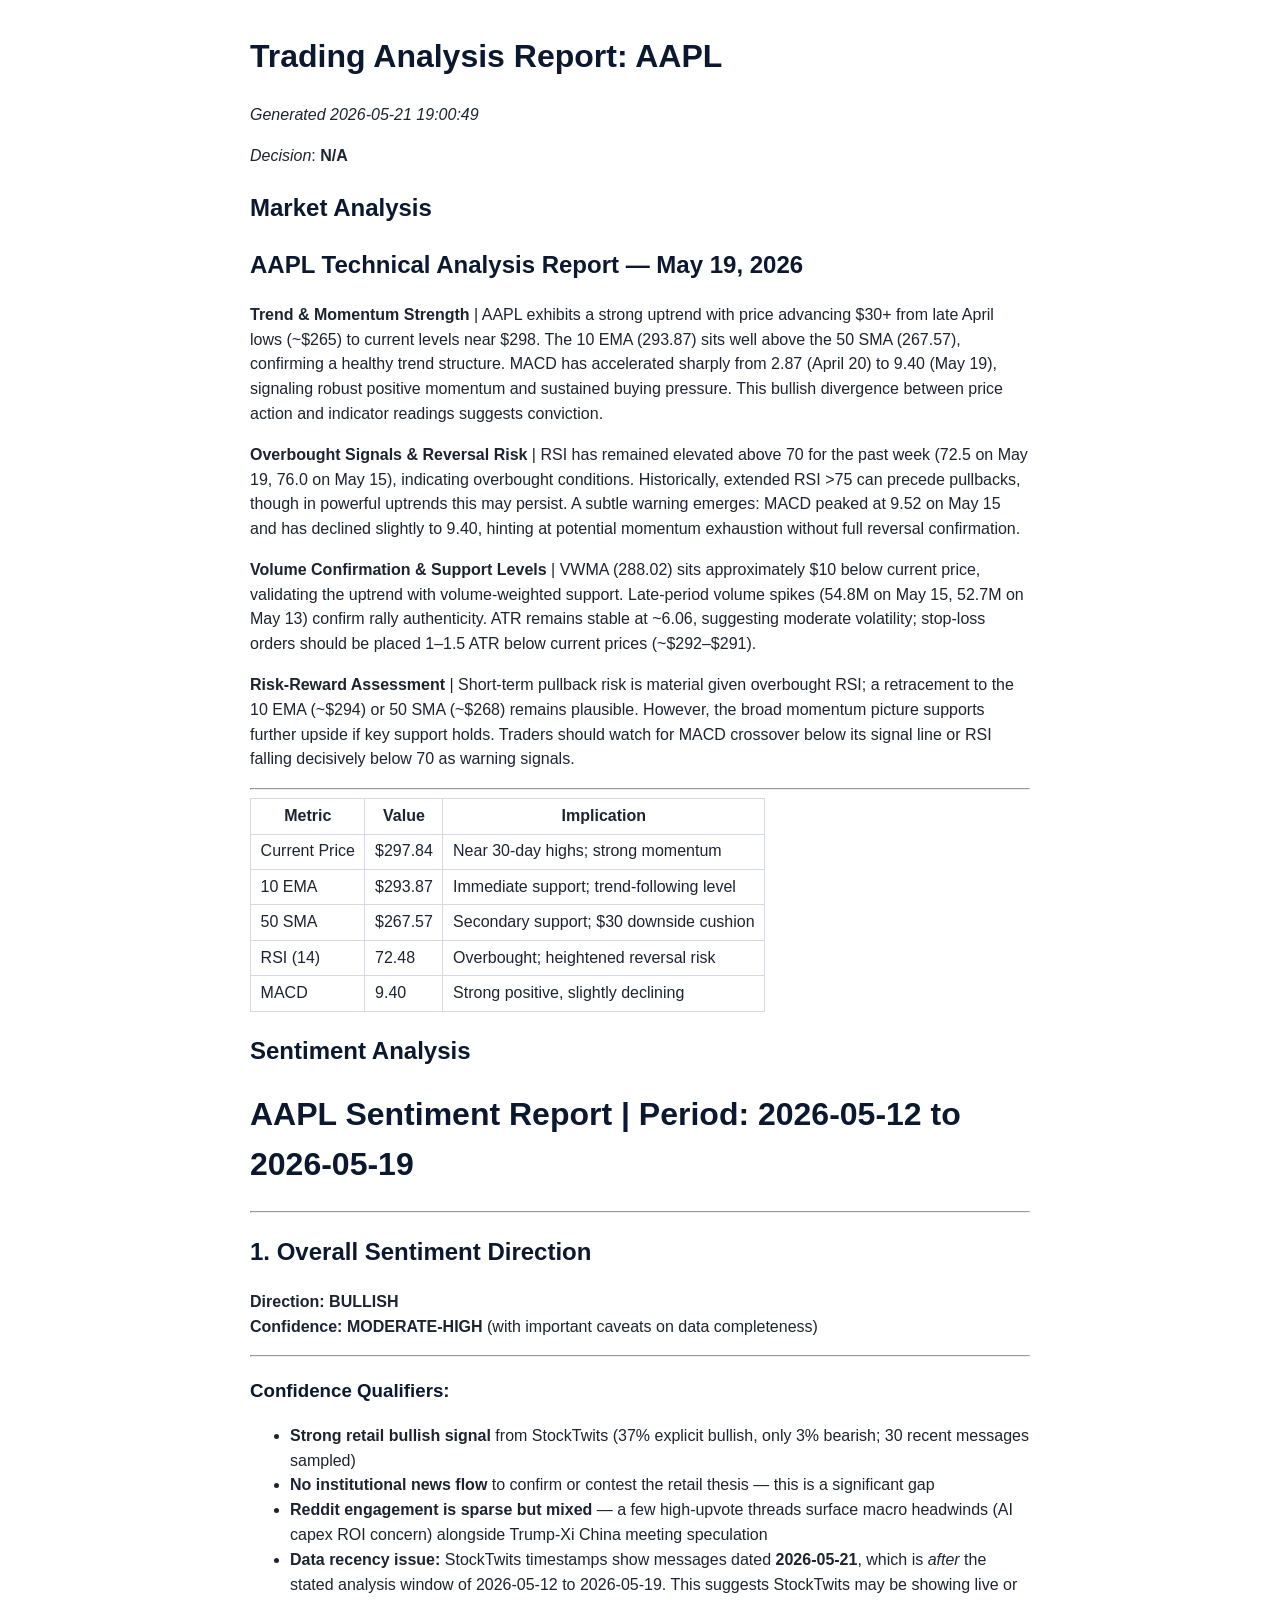
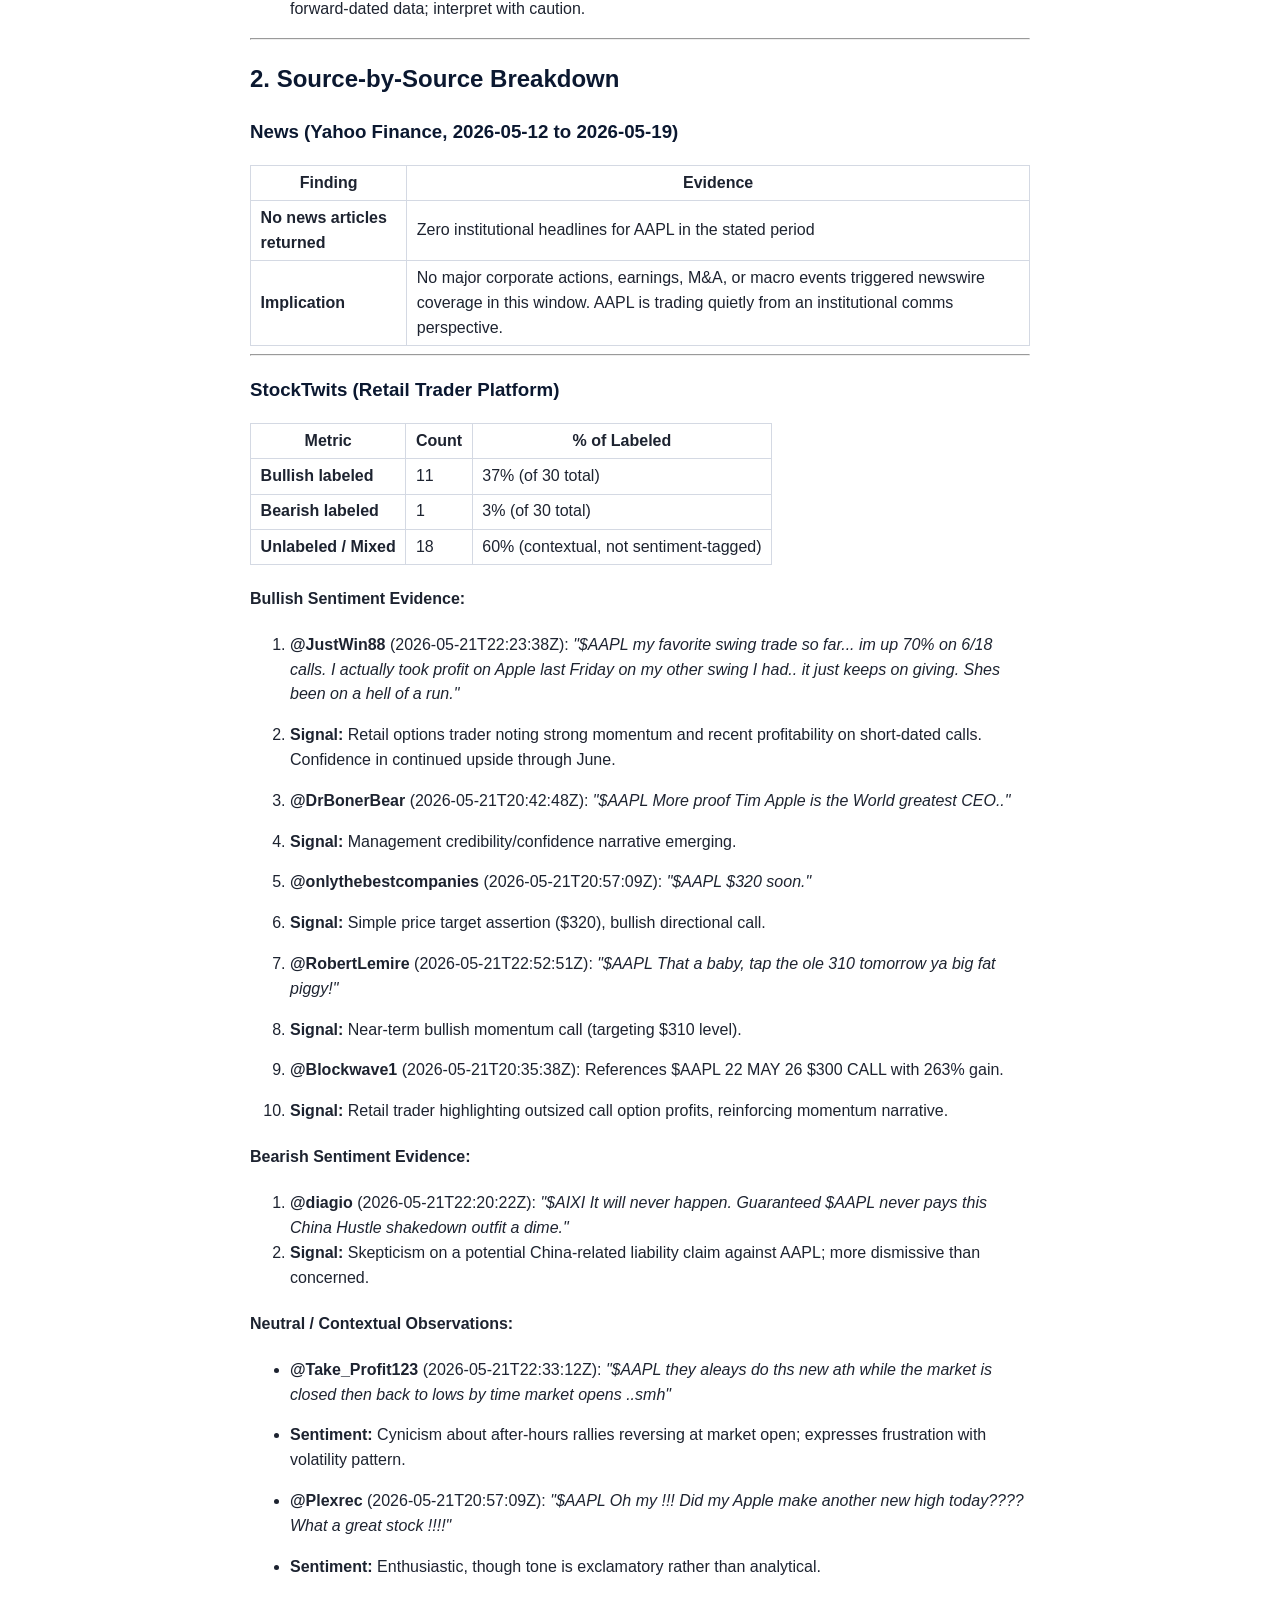
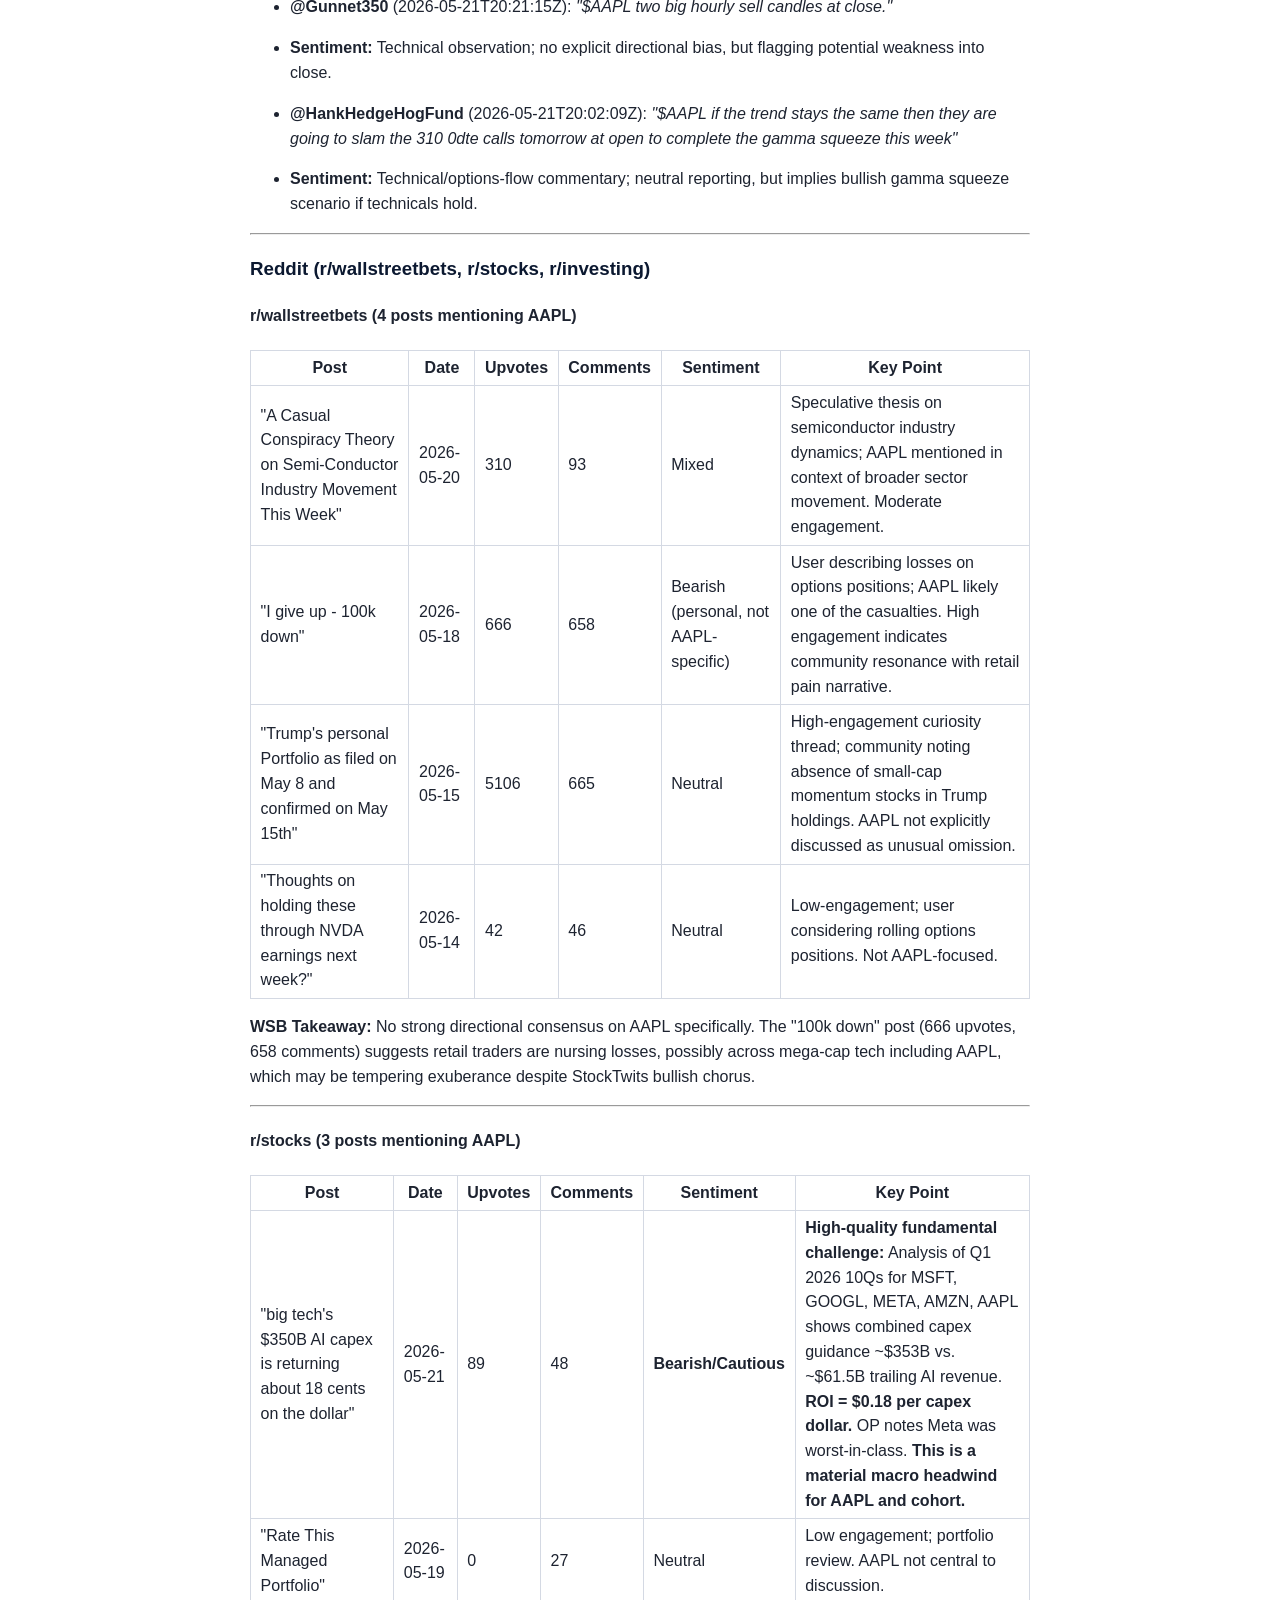
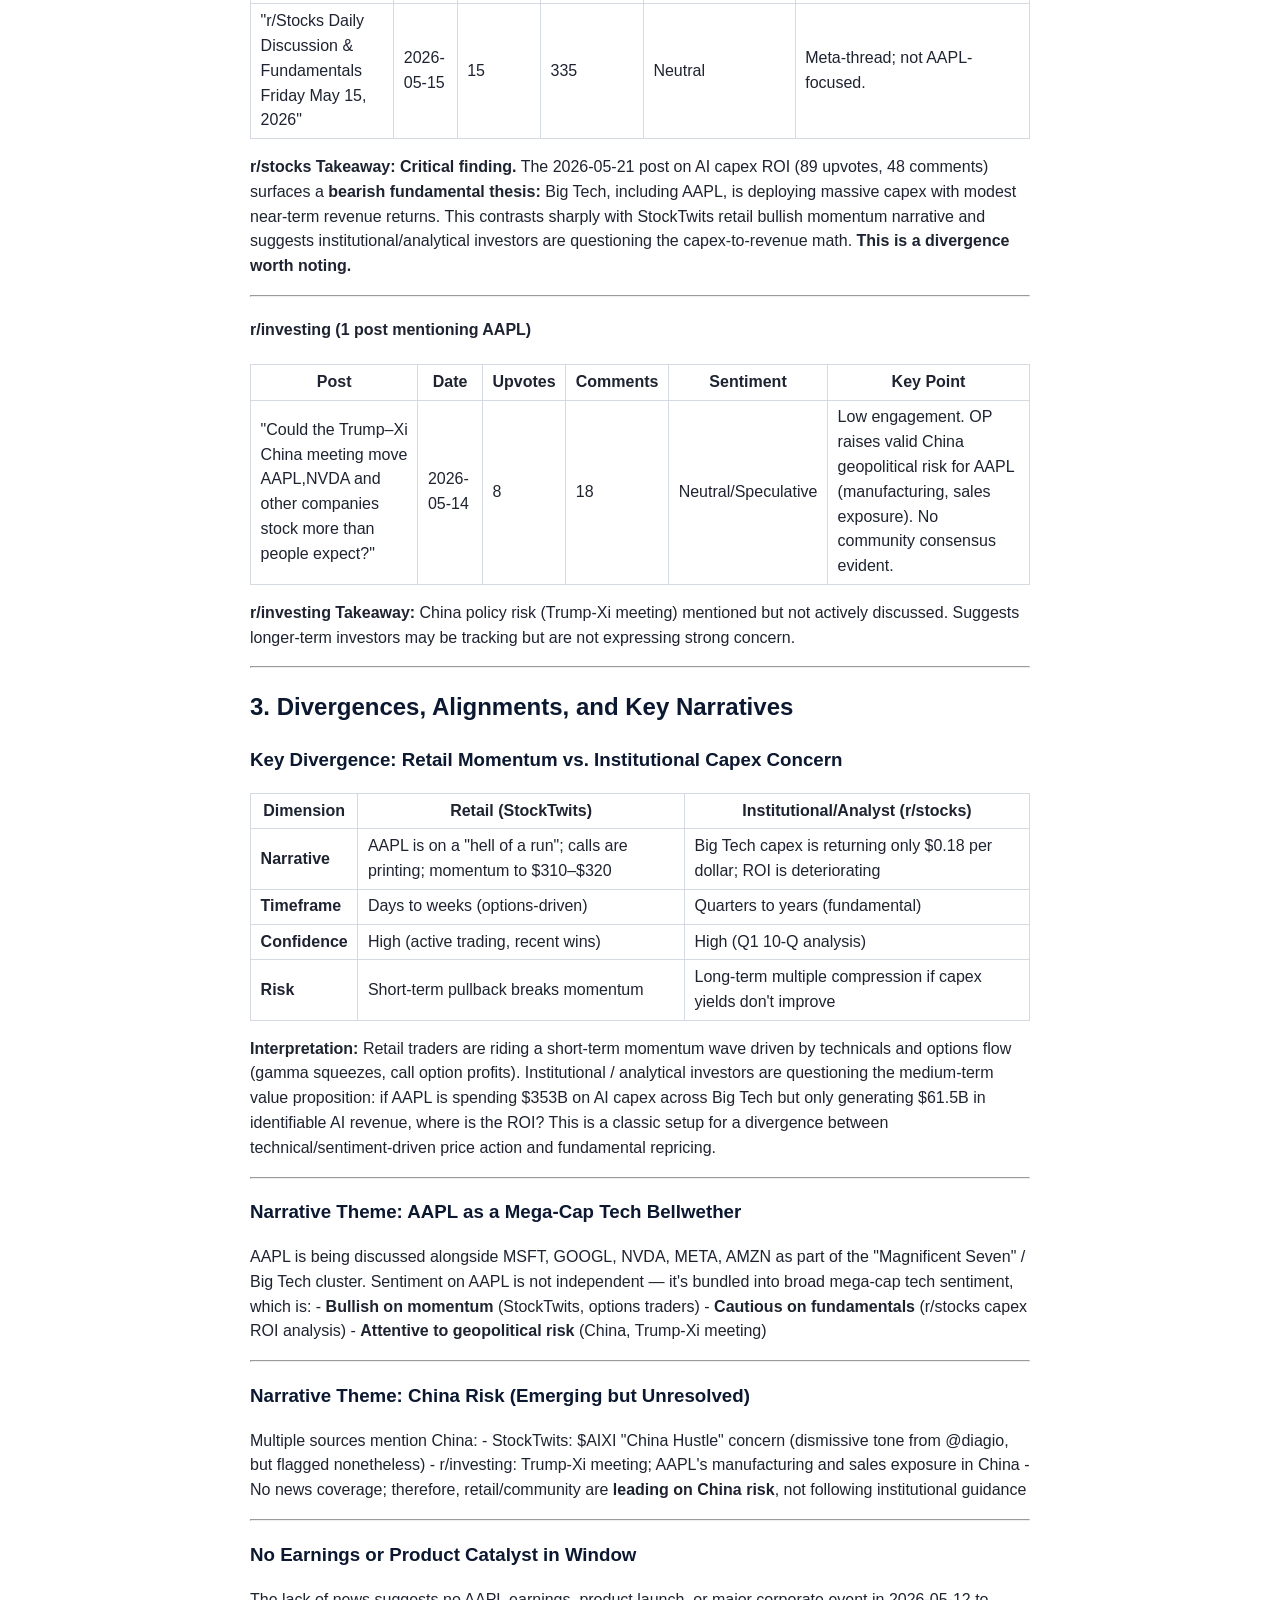
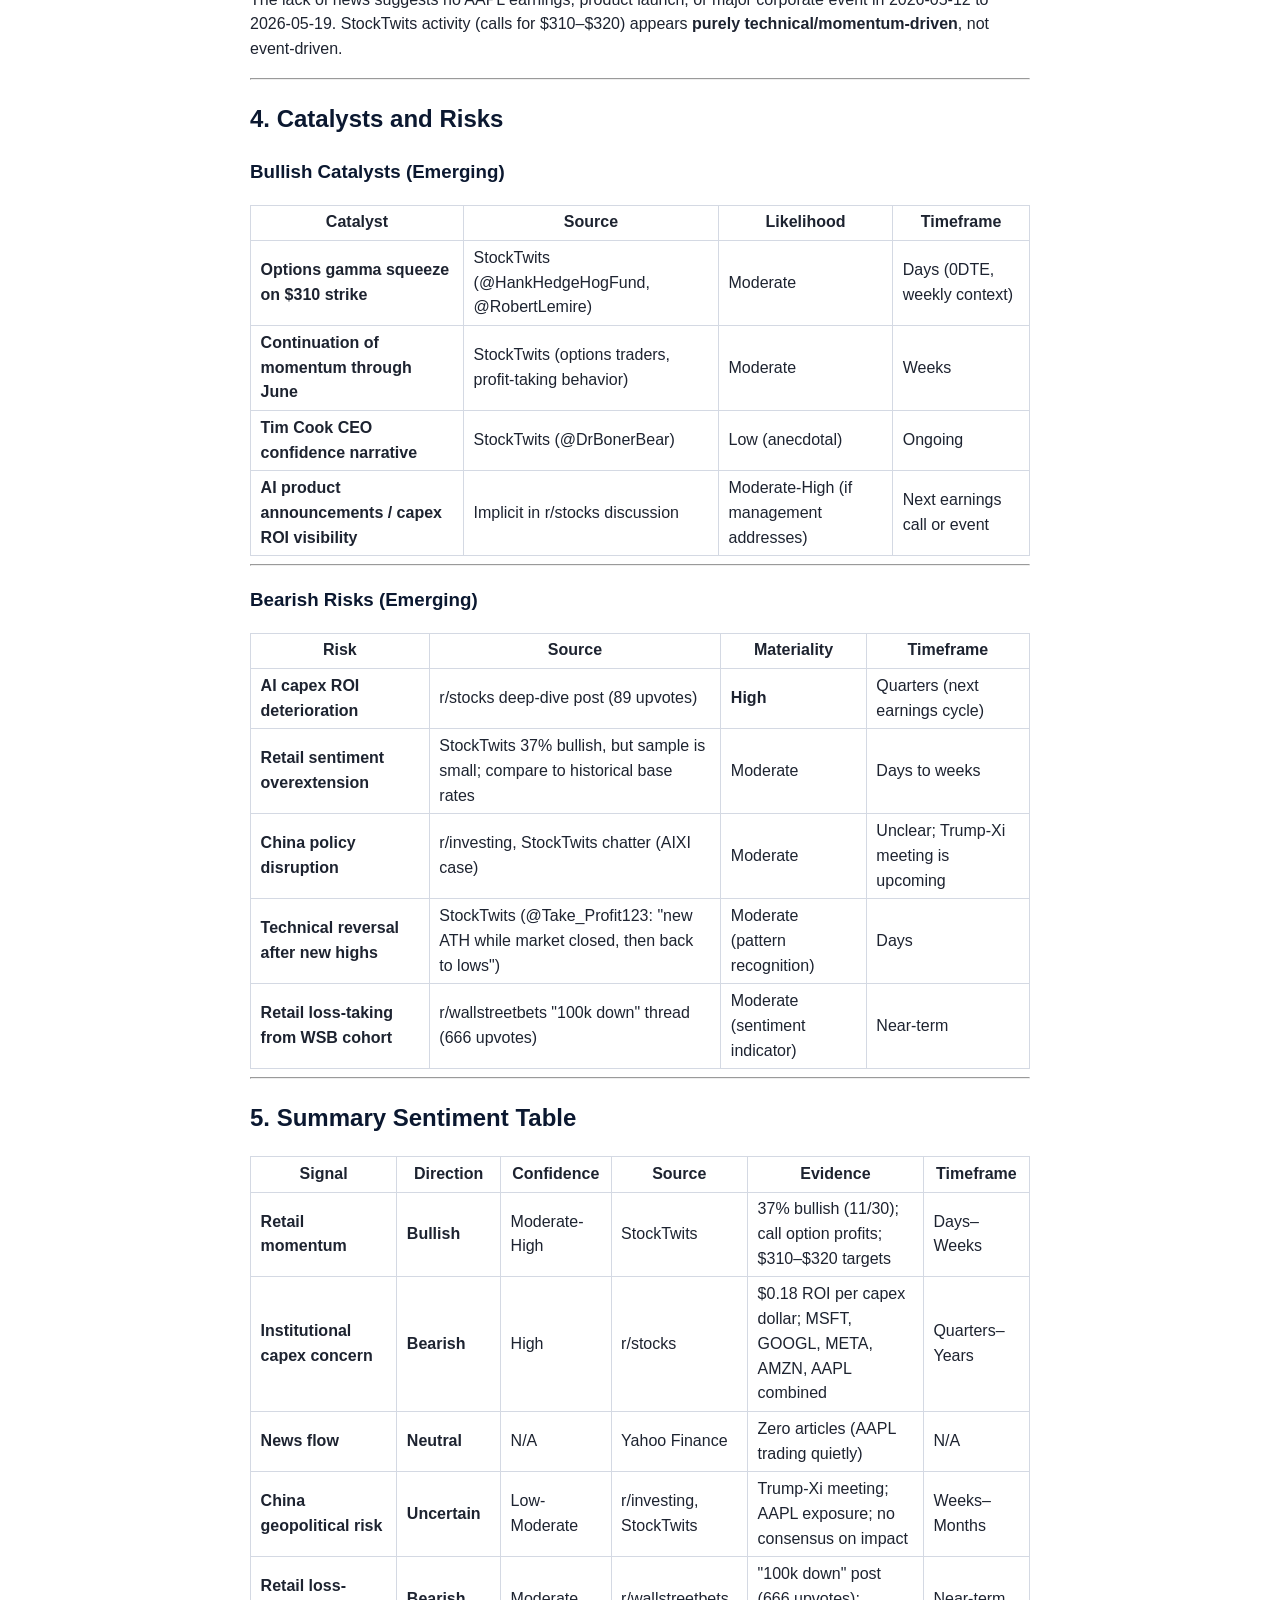
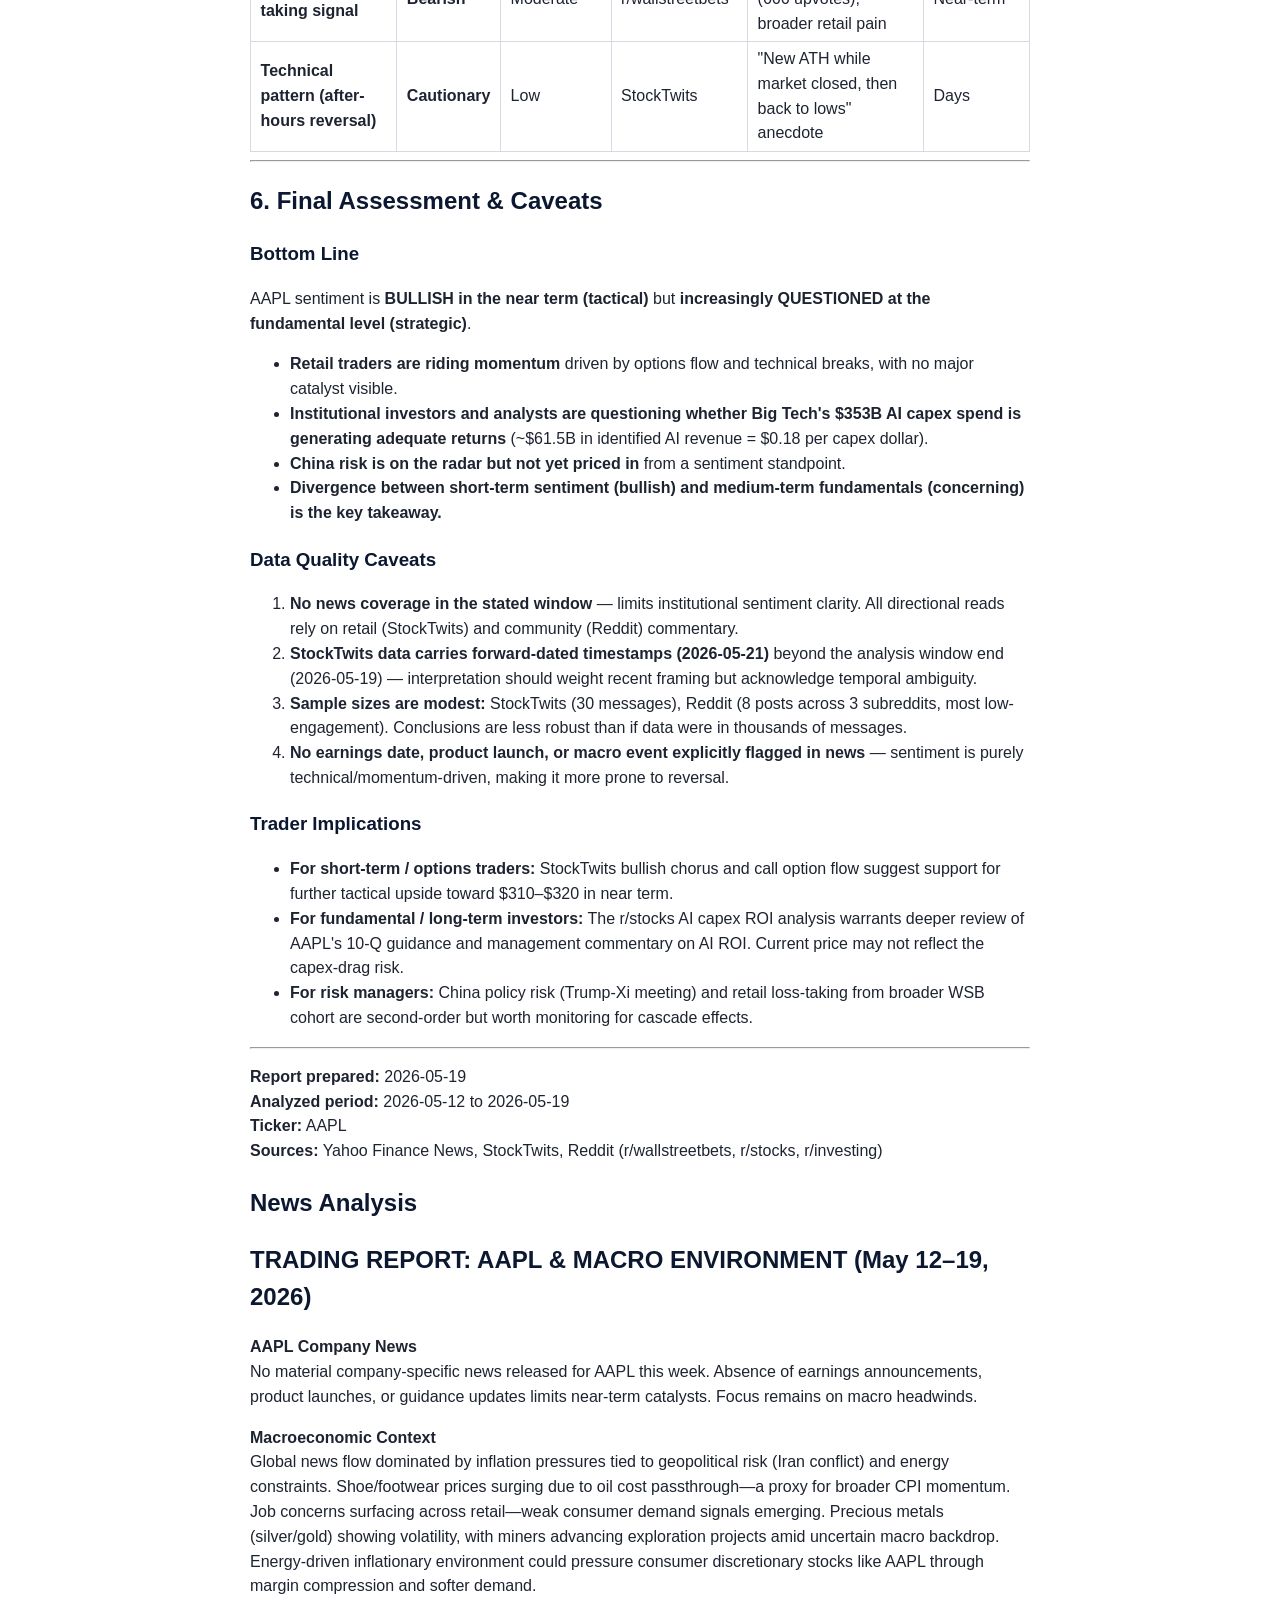
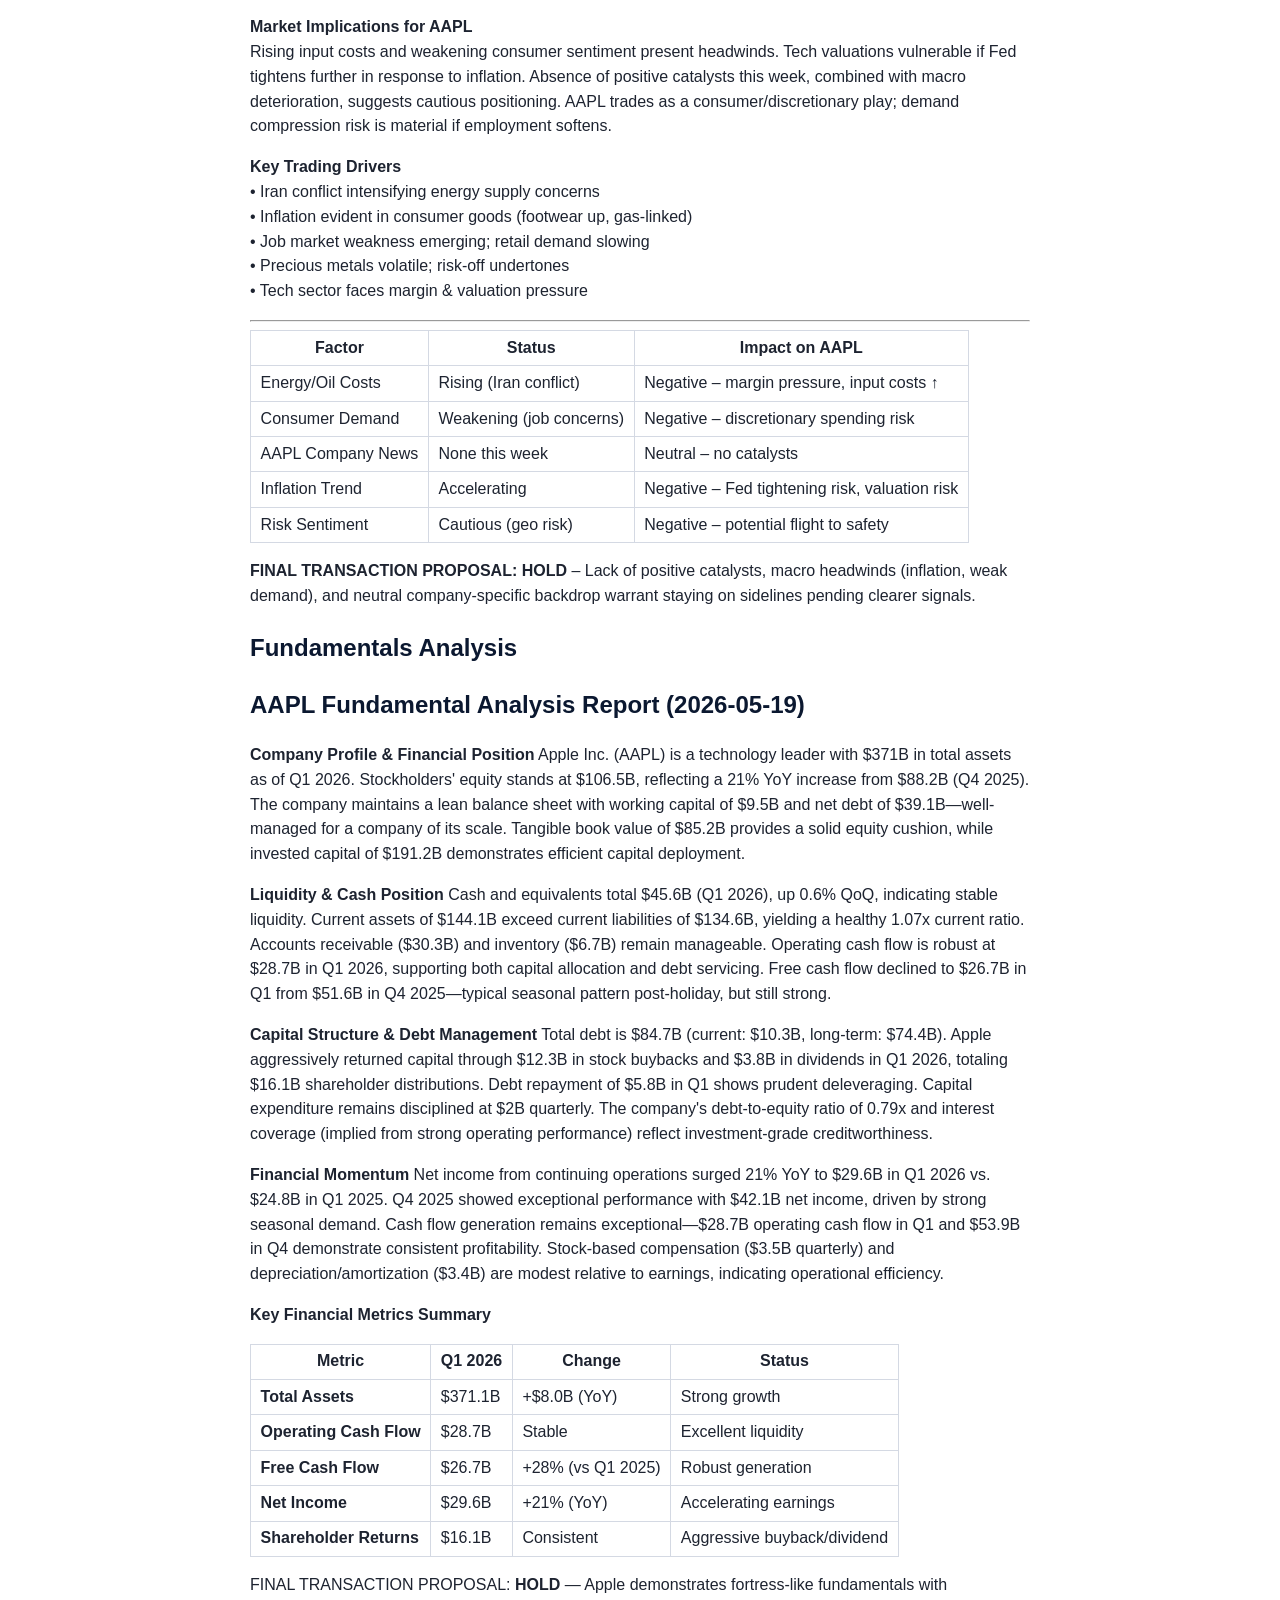
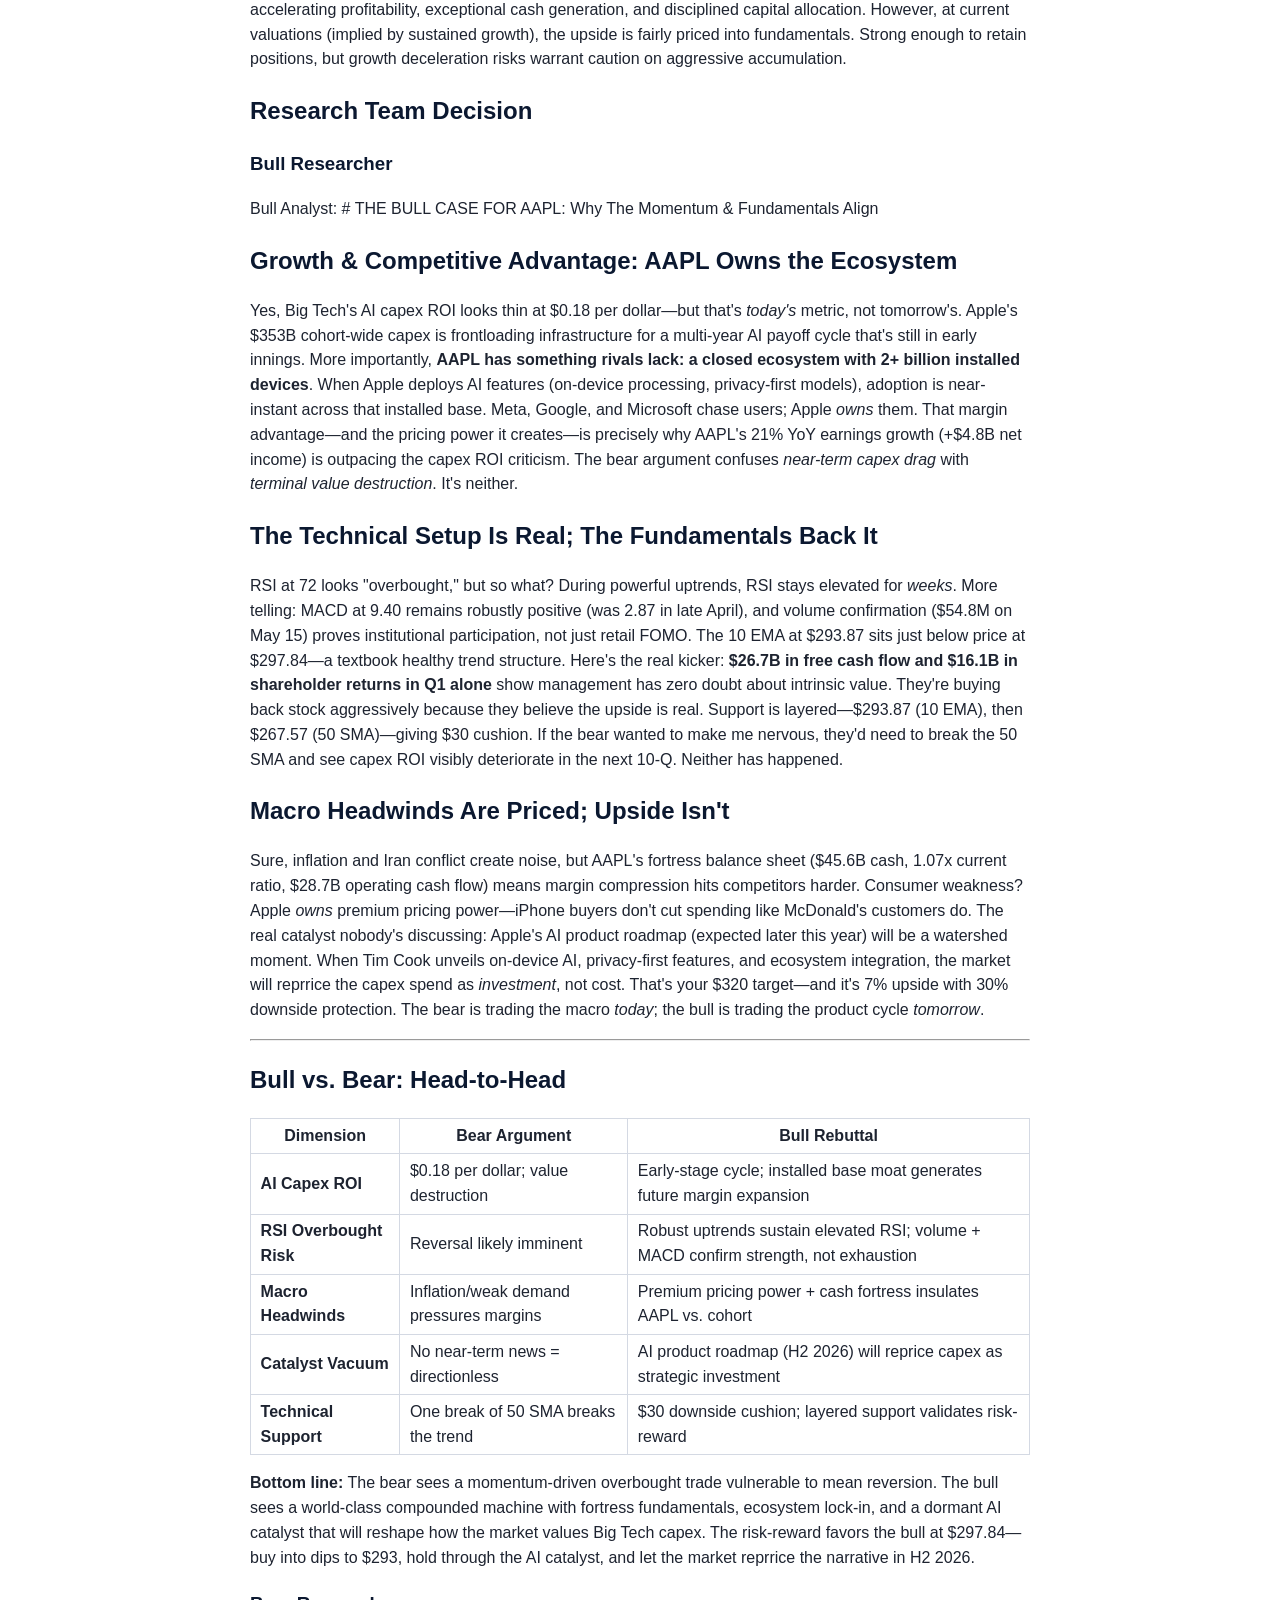
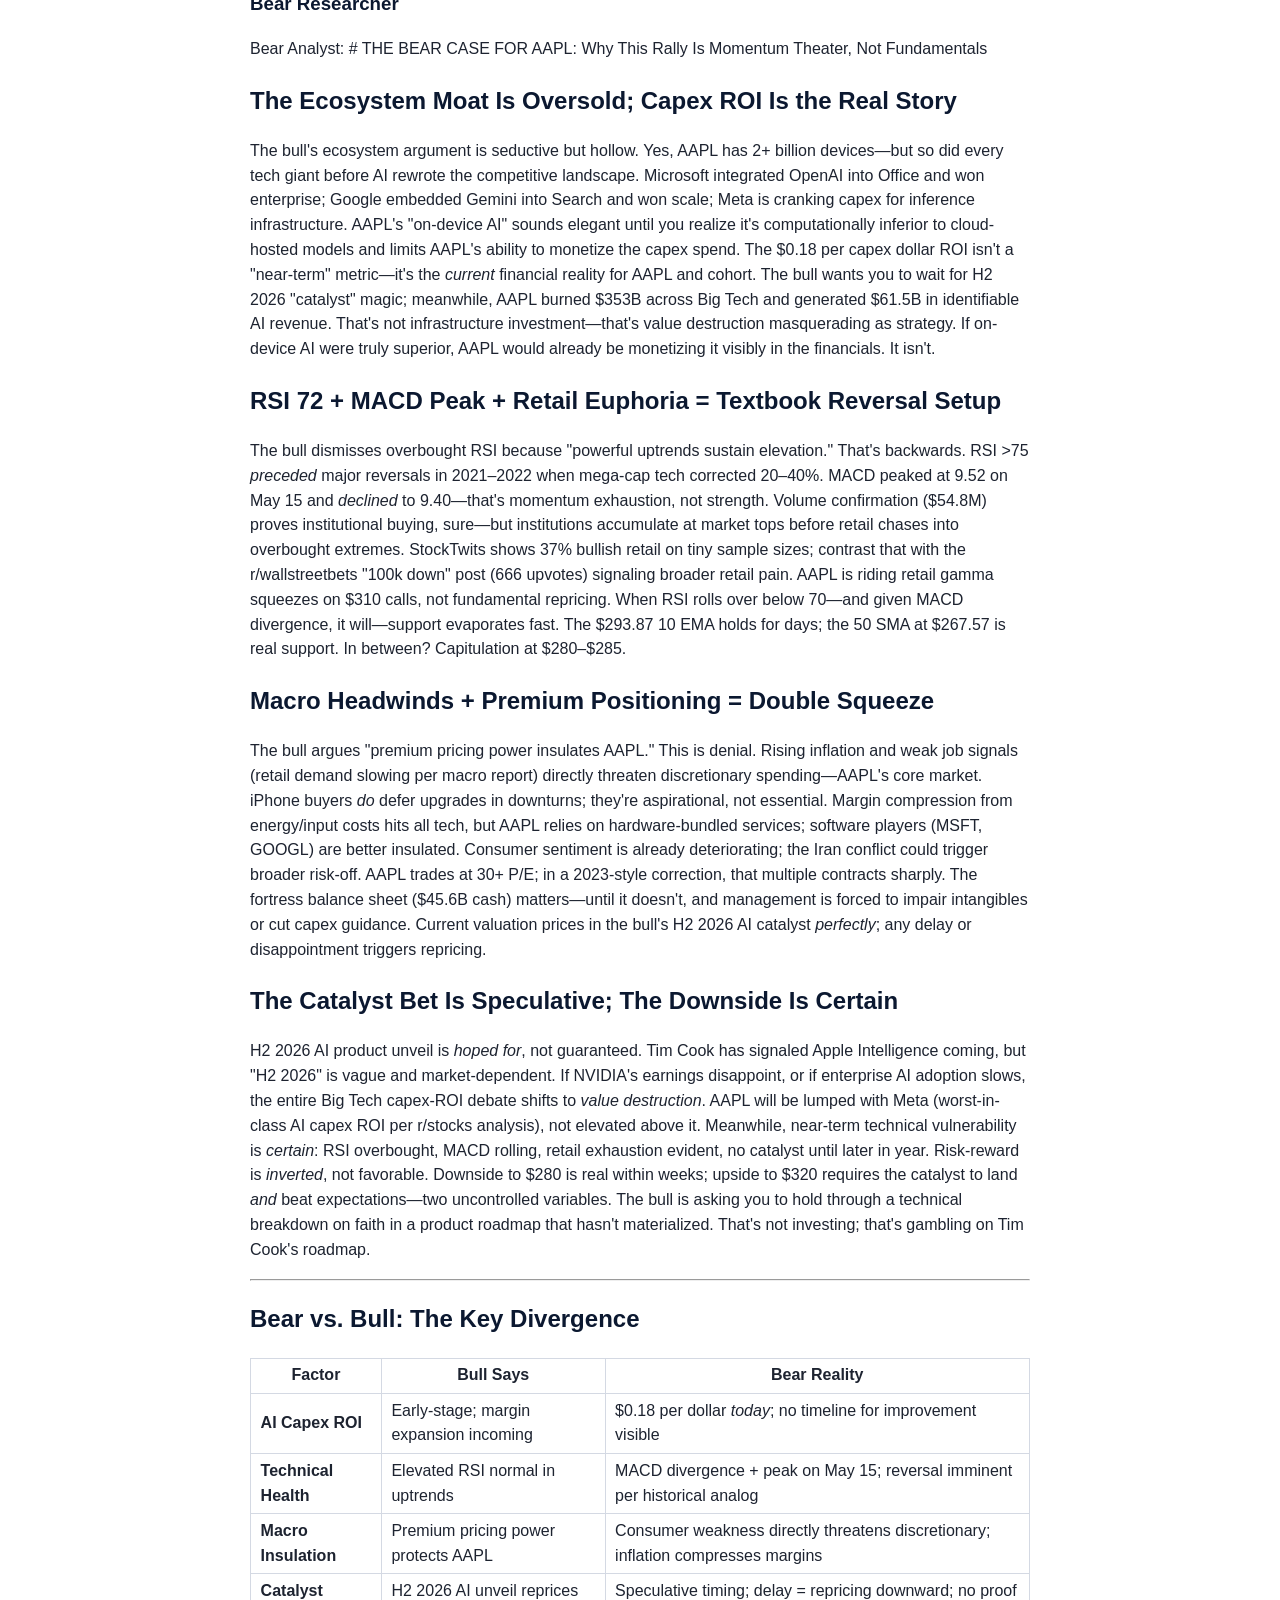
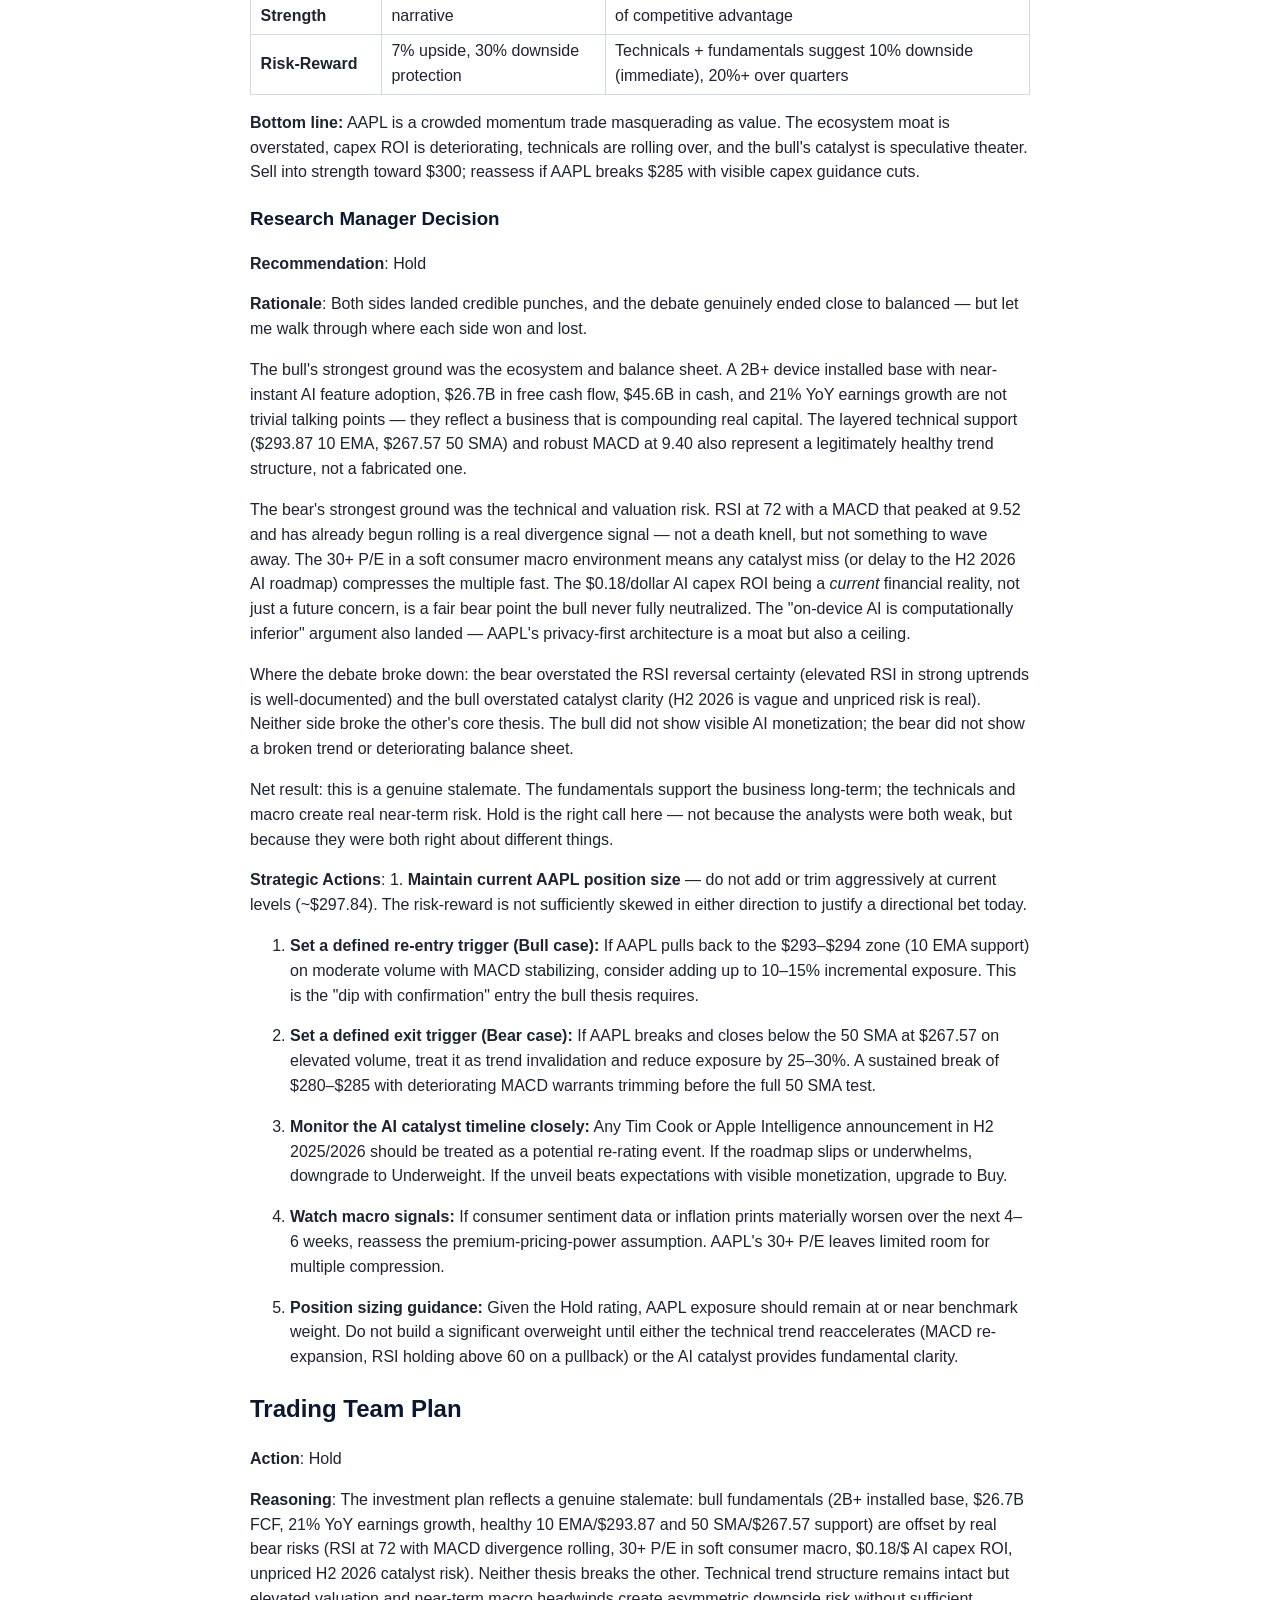
<file: assets/examples/AAPL_report.html>
<!doctype html><html><head><meta charset="utf-8"><title>complete_report</title>
<style>body{font-family:-apple-system,Segoe UI,Helvetica,Arial,sans-serif;max-width:780px;margin:2rem auto;padding:0 1.2rem;color:#1d2330;line-height:1.55}
h1,h2,h3{color:#0b1830}pre,code{background:#f4f6fb;padding:.15em .35em;border-radius:4px}
pre{padding:.8rem;overflow:auto}blockquote{border-left:3px solid #4e8cff;padding-left:.8rem;color:#445}
table{border-collapse:collapse}td,th{border:1px solid #d4d9e3;padding:.3rem .6rem}</style>
</head><body><h1>Trading Analysis Report: AAPL</h1>
<p><em>Generated 2026-05-21 19:00:49</em></p>
<p><em>Decision</em>: <strong>N/A</strong></p>
<h2>Market Analysis</h2>
<h2>AAPL Technical Analysis Report — May 19, 2026</h2>
<p><strong>Trend &amp; Momentum Strength</strong> | AAPL exhibits a strong uptrend with price advancing $30+ from late April lows (~$265) to current levels near $298. The 10 EMA (293.87) sits well above the 50 SMA (267.57), confirming a healthy trend structure. MACD has accelerated sharply from 2.87 (April 20) to 9.40 (May 19), signaling robust positive momentum and sustained buying pressure. This bullish divergence between price action and indicator readings suggests conviction.</p>
<p><strong>Overbought Signals &amp; Reversal Risk</strong> | RSI has remained elevated above 70 for the past week (72.5 on May 19, 76.0 on May 15), indicating overbought conditions. Historically, extended RSI &gt;75 can precede pullbacks, though in powerful uptrends this may persist. A subtle warning emerges: MACD peaked at 9.52 on May 15 and has declined slightly to 9.40, hinting at potential momentum exhaustion without full reversal confirmation.</p>
<p><strong>Volume Confirmation &amp; Support Levels</strong> | VWMA (288.02) sits approximately $10 below current price, validating the uptrend with volume-weighted support. Late-period volume spikes (54.8M on May 15, 52.7M on May 13) confirm rally authenticity. ATR remains stable at ~6.06, suggesting moderate volatility; stop-loss orders should be placed 1–1.5 ATR below current prices (~$292–$291).</p>
<p><strong>Risk-Reward Assessment</strong> | Short-term pullback risk is material given overbought RSI; a retracement to the 10 EMA (~$294) or 50 SMA (~$268) remains plausible. However, the broad momentum picture supports further upside if key support holds. Traders should watch for MACD crossover below its signal line or RSI falling decisively below 70 as warning signals.</p>
<hr />
<table>
<thead>
<tr>
<th><strong>Metric</strong></th>
<th><strong>Value</strong></th>
<th><strong>Implication</strong></th>
</tr>
</thead>
<tbody>
<tr>
<td>Current Price</td>
<td>$297.84</td>
<td>Near 30-day highs; strong momentum</td>
</tr>
<tr>
<td>10 EMA</td>
<td>$293.87</td>
<td>Immediate support; trend-following level</td>
</tr>
<tr>
<td>50 SMA</td>
<td>$267.57</td>
<td>Secondary support; $30 downside cushion</td>
</tr>
<tr>
<td>RSI (14)</td>
<td>72.48</td>
<td>Overbought; heightened reversal risk</td>
</tr>
<tr>
<td>MACD</td>
<td>9.40</td>
<td>Strong positive, slightly declining</td>
</tr>
</tbody>
</table>
<h2>Sentiment Analysis</h2>
<h1>AAPL Sentiment Report | Period: 2026-05-12 to 2026-05-19</h1>
<hr />
<h2>1. Overall Sentiment Direction</h2>
<p><strong>Direction: BULLISH</strong><br />
<strong>Confidence: MODERATE-HIGH</strong> (with important caveats on data completeness)</p>
<hr />
<h3>Confidence Qualifiers:</h3>
<ul>
<li><strong>Strong retail bullish signal</strong> from StockTwits (37% explicit bullish, only 3% bearish; 30 recent messages sampled)</li>
<li><strong>No institutional news flow</strong> to confirm or contest the retail thesis — this is a significant gap</li>
<li><strong>Reddit engagement is sparse but mixed</strong> — a few high-upvote threads surface macro headwinds (AI capex ROI concern) alongside Trump-Xi China meeting speculation</li>
<li><strong>Data recency issue:</strong> StockTwits timestamps show messages dated <strong>2026-05-21</strong>, which is <em>after</em> the stated analysis window of 2026-05-12 to 2026-05-19. This suggests StockTwits may be showing live or forward-dated data; interpret with caution.</li>
</ul>
<hr />
<h2>2. Source-by-Source Breakdown</h2>
<h3><strong>News (Yahoo Finance, 2026-05-12 to 2026-05-19)</strong></h3>
<table>
<thead>
<tr>
<th>Finding</th>
<th>Evidence</th>
</tr>
</thead>
<tbody>
<tr>
<td><strong>No news articles returned</strong></td>
<td>Zero institutional headlines for AAPL in the stated period</td>
</tr>
<tr>
<td><strong>Implication</strong></td>
<td>No major corporate actions, earnings, M&amp;A, or macro events triggered newswire coverage in this window. AAPL is trading quietly from an institutional comms perspective.</td>
</tr>
</tbody>
</table>
<hr />
<h3><strong>StockTwits (Retail Trader Platform)</strong></h3>
<table>
<thead>
<tr>
<th>Metric</th>
<th>Count</th>
<th>% of Labeled</th>
</tr>
</thead>
<tbody>
<tr>
<td><strong>Bullish labeled</strong></td>
<td>11</td>
<td>37% (of 30 total)</td>
</tr>
<tr>
<td><strong>Bearish labeled</strong></td>
<td>1</td>
<td>3% (of 30 total)</td>
</tr>
<tr>
<td><strong>Unlabeled / Mixed</strong></td>
<td>18</td>
<td>60% (contextual, not sentiment-tagged)</td>
</tr>
</tbody>
</table>
<h4><strong>Bullish Sentiment Evidence:</strong></h4>
<ol>
<li><strong>@JustWin88</strong> (2026-05-21T22:23:38Z): <em>"$AAPL my favorite swing trade so far... im up 70% on 6/18 calls. I actually took profit on Apple last Friday on my other swing I had.. it just keeps on giving. Shes been on a hell of a run."</em></li>
<li>
<p><strong>Signal:</strong> Retail options trader noting strong momentum and recent profitability on short-dated calls. Confidence in continued upside through June.</p>
</li>
<li>
<p><strong>@DrBonerBear</strong> (2026-05-21T20:42:48Z): <em>"$AAPL More proof Tim Apple is the World greatest CEO.."</em></p>
</li>
<li>
<p><strong>Signal:</strong> Management credibility/confidence narrative emerging.</p>
</li>
<li>
<p><strong>@onlythebestcompanies</strong> (2026-05-21T20:57:09Z): <em>"$AAPL $320 soon."</em></p>
</li>
<li>
<p><strong>Signal:</strong> Simple price target assertion ($320), bullish directional call.</p>
</li>
<li>
<p><strong>@RobertLemire</strong> (2026-05-21T22:52:51Z): <em>"$AAPL That a baby, tap the ole 310 tomorrow ya big fat piggy!"</em></p>
</li>
<li>
<p><strong>Signal:</strong> Near-term bullish momentum call (targeting $310 level).</p>
</li>
<li>
<p><strong>@Blockwave1</strong> (2026-05-21T20:35:38Z): References $AAPL 22 MAY 26 $300 CALL with 263% gain.</p>
</li>
<li><strong>Signal:</strong> Retail trader highlighting outsized call option profits, reinforcing momentum narrative.</li>
</ol>
<h4><strong>Bearish Sentiment Evidence:</strong></h4>
<ol>
<li><strong>@diagio</strong> (2026-05-21T22:20:22Z): <em>"$AIXI It will never happen. Guaranteed $AAPL never pays this China Hustle shakedown outfit a dime."</em></li>
<li><strong>Signal:</strong> Skepticism on a potential China-related liability claim against AAPL; more dismissive than concerned.</li>
</ol>
<h4><strong>Neutral / Contextual Observations:</strong></h4>
<ul>
<li><strong>@Take_Profit123</strong> (2026-05-21T22:33:12Z): <em>"$AAPL they aleays do ths new ath while the market is closed then back to lows by time market opens ..smh"</em></li>
<li>
<p><strong>Sentiment:</strong> Cynicism about after-hours rallies reversing at market open; expresses frustration with volatility pattern.</p>
</li>
<li>
<p><strong>@Plexrec</strong> (2026-05-21T20:57:09Z): <em>"$AAPL Oh my !!! Did my Apple make another new high today???? What a great stock !!!!"</em></p>
</li>
<li>
<p><strong>Sentiment:</strong> Enthusiastic, though tone is exclamatory rather than analytical.</p>
</li>
<li>
<p><strong>@Gunnet350</strong> (2026-05-21T20:21:15Z): <em>"$AAPL two big hourly sell candles at close."</em></p>
</li>
<li>
<p><strong>Sentiment:</strong> Technical observation; no explicit directional bias, but flagging potential weakness into close.</p>
</li>
<li>
<p><strong>@HankHedgeHogFund</strong> (2026-05-21T20:02:09Z): <em>"$AAPL if the trend stays the same then they are going to slam the 310 0dte calls tomorrow at open to complete the gamma squeeze this week"</em></p>
</li>
<li><strong>Sentiment:</strong> Technical/options-flow commentary; neutral reporting, but implies bullish gamma squeeze scenario if technicals hold.</li>
</ul>
<hr />
<h3><strong>Reddit (r/wallstreetbets, r/stocks, r/investing)</strong></h3>
<h4><strong>r/wallstreetbets (4 posts mentioning AAPL)</strong></h4>
<table>
<thead>
<tr>
<th>Post</th>
<th>Date</th>
<th>Upvotes</th>
<th>Comments</th>
<th>Sentiment</th>
<th>Key Point</th>
</tr>
</thead>
<tbody>
<tr>
<td>"A Casual Conspiracy Theory on Semi-Conductor Industry Movement This Week"</td>
<td>2026-05-20</td>
<td>310</td>
<td>93</td>
<td>Mixed</td>
<td>Speculative thesis on semiconductor industry dynamics; AAPL mentioned in context of broader sector movement. Moderate engagement.</td>
</tr>
<tr>
<td>"I give up - 100k down"</td>
<td>2026-05-18</td>
<td>666</td>
<td>658</td>
<td>Bearish (personal, not AAPL-specific)</td>
<td>User describing losses on options positions; AAPL likely one of the casualties. High engagement indicates community resonance with retail pain narrative.</td>
</tr>
<tr>
<td>"Trump's personal Portfolio as filed on May 8 and confirmed on May 15th"</td>
<td>2026-05-15</td>
<td>5106</td>
<td>665</td>
<td>Neutral</td>
<td>High-engagement curiosity thread; community noting absence of small-cap momentum stocks in Trump holdings. AAPL not explicitly discussed as unusual omission.</td>
</tr>
<tr>
<td>"Thoughts on holding these through NVDA earnings next week?"</td>
<td>2026-05-14</td>
<td>42</td>
<td>46</td>
<td>Neutral</td>
<td>Low-engagement; user considering rolling options positions. Not AAPL-focused.</td>
</tr>
</tbody>
</table>
<p><strong>WSB Takeaway:</strong> No strong directional consensus on AAPL specifically. The "100k down" post (666 upvotes, 658 comments) suggests retail traders are nursing losses, possibly across mega-cap tech including AAPL, which may be tempering exuberance despite StockTwits bullish chorus.</p>
<hr />
<h4><strong>r/stocks (3 posts mentioning AAPL)</strong></h4>
<table>
<thead>
<tr>
<th>Post</th>
<th>Date</th>
<th>Upvotes</th>
<th>Comments</th>
<th>Sentiment</th>
<th>Key Point</th>
</tr>
</thead>
<tbody>
<tr>
<td>"big tech's $350B AI capex is returning about 18 cents on the dollar"</td>
<td>2026-05-21</td>
<td>89</td>
<td>48</td>
<td><strong>Bearish/Cautious</strong></td>
<td><strong>High-quality fundamental challenge:</strong> Analysis of Q1 2026 10Qs for MSFT, GOOGL, META, AMZN, AAPL shows combined capex guidance ~$353B vs. ~$61.5B trailing AI revenue. <strong>ROI = $0.18 per capex dollar.</strong> OP notes Meta was worst-in-class. <strong>This is a material macro headwind for AAPL and cohort.</strong></td>
</tr>
<tr>
<td>"Rate This Managed Portfolio"</td>
<td>2026-05-19</td>
<td>0</td>
<td>27</td>
<td>Neutral</td>
<td>Low engagement; portfolio review. AAPL not central to discussion.</td>
</tr>
<tr>
<td>"r/Stocks Daily Discussion &amp; Fundamentals Friday May 15, 2026"</td>
<td>2026-05-15</td>
<td>15</td>
<td>335</td>
<td>Neutral</td>
<td>Meta-thread; not AAPL-focused.</td>
</tr>
</tbody>
</table>
<p><strong>r/stocks Takeaway:</strong> <strong>Critical finding.</strong> The 2026-05-21 post on AI capex ROI (89 upvotes, 48 comments) surfaces a <strong>bearish fundamental thesis:</strong> Big Tech, including AAPL, is deploying massive capex with modest near-term revenue returns. This contrasts sharply with StockTwits retail bullish momentum narrative and suggests institutional/analytical investors are questioning the capex-to-revenue math. <strong>This is a divergence worth noting.</strong></p>
<hr />
<h4><strong>r/investing (1 post mentioning AAPL)</strong></h4>
<table>
<thead>
<tr>
<th>Post</th>
<th>Date</th>
<th>Upvotes</th>
<th>Comments</th>
<th>Sentiment</th>
<th>Key Point</th>
</tr>
</thead>
<tbody>
<tr>
<td>"Could the Trump–Xi China meeting move AAPL,NVDA and other companies stock more than people expect?"</td>
<td>2026-05-14</td>
<td>8</td>
<td>18</td>
<td>Neutral/Speculative</td>
<td>Low engagement. OP raises valid China geopolitical risk for AAPL (manufacturing, sales exposure). No community consensus evident.</td>
</tr>
</tbody>
</table>
<p><strong>r/investing Takeaway:</strong> China policy risk (Trump-Xi meeting) mentioned but not actively discussed. Suggests longer-term investors may be tracking but are not expressing strong concern.</p>
<hr />
<h2>3. Divergences, Alignments, and Key Narratives</h2>
<h3><strong>Key Divergence: Retail Momentum vs. Institutional Capex Concern</strong></h3>
<table>
<thead>
<tr>
<th>Dimension</th>
<th>Retail (StockTwits)</th>
<th>Institutional/Analyst (r/stocks)</th>
</tr>
</thead>
<tbody>
<tr>
<td><strong>Narrative</strong></td>
<td>AAPL is on a "hell of a run"; calls are printing; momentum to $310–$320</td>
<td>Big Tech capex is returning only $0.18 per dollar; ROI is deteriorating</td>
</tr>
<tr>
<td><strong>Timeframe</strong></td>
<td>Days to weeks (options-driven)</td>
<td>Quarters to years (fundamental)</td>
</tr>
<tr>
<td><strong>Confidence</strong></td>
<td>High (active trading, recent wins)</td>
<td>High (Q1 10-Q analysis)</td>
</tr>
<tr>
<td><strong>Risk</strong></td>
<td>Short-term pullback breaks momentum</td>
<td>Long-term multiple compression if capex yields don't improve</td>
</tr>
</tbody>
</table>
<p><strong>Interpretation:</strong> Retail traders are riding a short-term momentum wave driven by technicals and options flow (gamma squeezes, call option profits). Institutional / analytical investors are questioning the medium-term value proposition: if AAPL is spending $353B on AI capex across Big Tech but only generating $61.5B in identifiable AI revenue, where is the ROI? This is a classic setup for a divergence between technical/sentiment-driven price action and fundamental repricing.</p>
<hr />
<h3><strong>Narrative Theme: AAPL as a Mega-Cap Tech Bellwether</strong></h3>
<p>AAPL is being discussed alongside MSFT, GOOGL, NVDA, META, AMZN as part of the "Magnificent Seven" / Big Tech cluster. Sentiment on AAPL is not independent — it's bundled into broad mega-cap tech sentiment, which is:
- <strong>Bullish on momentum</strong> (StockTwits, options traders)
- <strong>Cautious on fundamentals</strong> (r/stocks capex ROI analysis)
- <strong>Attentive to geopolitical risk</strong> (China, Trump-Xi meeting)</p>
<hr />
<h3><strong>Narrative Theme: China Risk (Emerging but Unresolved)</strong></h3>
<p>Multiple sources mention China:
- StockTwits: $AIXI "China Hustle" concern (dismissive tone from @diagio, but flagged nonetheless)
- r/investing: Trump-Xi meeting; AAPL's manufacturing and sales exposure in China
- No news coverage; therefore, retail/community are <strong>leading on China risk</strong>, not following institutional guidance</p>
<hr />
<h3><strong>No Earnings or Product Catalyst in Window</strong></h3>
<p>The lack of news suggests no AAPL earnings, product launch, or major corporate event in 2026-05-12 to 2026-05-19. StockTwits activity (calls for $310–$320) appears <strong>purely technical/momentum-driven</strong>, not event-driven.</p>
<hr />
<h2>4. Catalysts and Risks</h2>
<h3><strong>Bullish Catalysts (Emerging)</strong></h3>
<table>
<thead>
<tr>
<th>Catalyst</th>
<th>Source</th>
<th>Likelihood</th>
<th>Timeframe</th>
</tr>
</thead>
<tbody>
<tr>
<td><strong>Options gamma squeeze on $310 strike</strong></td>
<td>StockTwits (@HankHedgeHogFund, @RobertLemire)</td>
<td>Moderate</td>
<td>Days (0DTE, weekly context)</td>
</tr>
<tr>
<td><strong>Continuation of momentum through June</strong></td>
<td>StockTwits (options traders, profit-taking behavior)</td>
<td>Moderate</td>
<td>Weeks</td>
</tr>
<tr>
<td><strong>Tim Cook CEO confidence narrative</strong></td>
<td>StockTwits (@DrBonerBear)</td>
<td>Low (anecdotal)</td>
<td>Ongoing</td>
</tr>
<tr>
<td><strong>AI product announcements / capex ROI visibility</strong></td>
<td>Implicit in r/stocks discussion</td>
<td>Moderate-High (if management addresses)</td>
<td>Next earnings call or event</td>
</tr>
</tbody>
</table>
<hr />
<h3><strong>Bearish Risks (Emerging)</strong></h3>
<table>
<thead>
<tr>
<th>Risk</th>
<th>Source</th>
<th>Materiality</th>
<th>Timeframe</th>
</tr>
</thead>
<tbody>
<tr>
<td><strong>AI capex ROI deterioration</strong></td>
<td>r/stocks deep-dive post (89 upvotes)</td>
<td><strong>High</strong></td>
<td>Quarters (next earnings cycle)</td>
</tr>
<tr>
<td><strong>Retail sentiment overextension</strong></td>
<td>StockTwits 37% bullish, but sample is small; compare to historical base rates</td>
<td>Moderate</td>
<td>Days to weeks</td>
</tr>
<tr>
<td><strong>China policy disruption</strong></td>
<td>r/investing, StockTwits chatter (AIXI case)</td>
<td>Moderate</td>
<td>Unclear; Trump-Xi meeting is upcoming</td>
</tr>
<tr>
<td><strong>Technical reversal after new highs</strong></td>
<td>StockTwits (@Take_Profit123: "new ATH while market closed, then back to lows")</td>
<td>Moderate (pattern recognition)</td>
<td>Days</td>
</tr>
<tr>
<td><strong>Retail loss-taking from WSB cohort</strong></td>
<td>r/wallstreetbets "100k down" thread (666 upvotes)</td>
<td>Moderate (sentiment indicator)</td>
<td>Near-term</td>
</tr>
</tbody>
</table>
<hr />
<h2>5. Summary Sentiment Table</h2>
<table>
<thead>
<tr>
<th>Signal</th>
<th>Direction</th>
<th>Confidence</th>
<th>Source</th>
<th>Evidence</th>
<th>Timeframe</th>
</tr>
</thead>
<tbody>
<tr>
<td><strong>Retail momentum</strong></td>
<td><strong>Bullish</strong></td>
<td>Moderate-High</td>
<td>StockTwits</td>
<td>37% bullish (11/30); call option profits; $310–$320 targets</td>
<td>Days–Weeks</td>
</tr>
<tr>
<td><strong>Institutional capex concern</strong></td>
<td><strong>Bearish</strong></td>
<td>High</td>
<td>r/stocks</td>
<td>$0.18 ROI per capex dollar; MSFT, GOOGL, META, AMZN, AAPL combined</td>
<td>Quarters–Years</td>
</tr>
<tr>
<td><strong>News flow</strong></td>
<td><strong>Neutral</strong></td>
<td>N/A</td>
<td>Yahoo Finance</td>
<td>Zero articles (AAPL trading quietly)</td>
<td>N/A</td>
</tr>
<tr>
<td><strong>China geopolitical risk</strong></td>
<td><strong>Uncertain</strong></td>
<td>Low-Moderate</td>
<td>r/investing, StockTwits</td>
<td>Trump-Xi meeting; AAPL exposure; no consensus on impact</td>
<td>Weeks–Months</td>
</tr>
<tr>
<td><strong>Retail loss-taking signal</strong></td>
<td><strong>Bearish</strong></td>
<td>Moderate</td>
<td>r/wallstreetbets</td>
<td>"100k down" post (666 upvotes); broader retail pain</td>
<td>Near-term</td>
</tr>
<tr>
<td><strong>Technical pattern (after-hours reversal)</strong></td>
<td><strong>Cautionary</strong></td>
<td>Low</td>
<td>StockTwits</td>
<td>"New ATH while market closed, then back to lows" anecdote</td>
<td>Days</td>
</tr>
</tbody>
</table>
<hr />
<h2>6. Final Assessment &amp; Caveats</h2>
<h3><strong>Bottom Line</strong></h3>
<p>AAPL sentiment is <strong>BULLISH in the near term (tactical)</strong> but <strong>increasingly QUESTIONED at the fundamental level (strategic)</strong>. </p>
<ul>
<li><strong>Retail traders are riding momentum</strong> driven by options flow and technical breaks, with no major catalyst visible.</li>
<li><strong>Institutional investors and analysts are questioning whether Big Tech's $353B AI capex spend is generating adequate returns</strong> (~$61.5B in identified AI revenue = $0.18 per capex dollar).</li>
<li><strong>China risk is on the radar but not yet priced in</strong> from a sentiment standpoint.</li>
<li><strong>Divergence between short-term sentiment (bullish) and medium-term fundamentals (concerning) is the key takeaway.</strong></li>
</ul>
<h3><strong>Data Quality Caveats</strong></h3>
<ol>
<li><strong>No news coverage in the stated window</strong> — limits institutional sentiment clarity. All directional reads rely on retail (StockTwits) and community (Reddit) commentary.</li>
<li><strong>StockTwits data carries forward-dated timestamps (2026-05-21)</strong> beyond the analysis window end (2026-05-19) — interpretation should weight recent framing but acknowledge temporal ambiguity.</li>
<li><strong>Sample sizes are modest:</strong> StockTwits (30 messages), Reddit (8 posts across 3 subreddits, most low-engagement). Conclusions are less robust than if data were in thousands of messages.</li>
<li><strong>No earnings date, product launch, or macro event explicitly flagged in news</strong> — sentiment is purely technical/momentum-driven, making it more prone to reversal.</li>
</ol>
<h3><strong>Trader Implications</strong></h3>
<ul>
<li><strong>For short-term / options traders:</strong> StockTwits bullish chorus and call option flow suggest support for further tactical upside toward $310–$320 in near term.</li>
<li><strong>For fundamental / long-term investors:</strong> The r/stocks AI capex ROI analysis warrants deeper review of AAPL's 10-Q guidance and management commentary on AI ROI. Current price may not reflect the capex-drag risk.</li>
<li><strong>For risk managers:</strong> China policy risk (Trump-Xi meeting) and retail loss-taking from broader WSB cohort are second-order but worth monitoring for cascade effects.</li>
</ul>
<hr />
<p><strong>Report prepared:</strong> 2026-05-19<br />
<strong>Analyzed period:</strong> 2026-05-12 to 2026-05-19<br />
<strong>Ticker:</strong> AAPL<br />
<strong>Sources:</strong> Yahoo Finance News, StockTwits, Reddit (r/wallstreetbets, r/stocks, r/investing)</p>
<h2>News Analysis</h2>
<h2>TRADING REPORT: AAPL &amp; MACRO ENVIRONMENT (May 12–19, 2026)</h2>
<p><strong>AAPL Company News</strong><br />
No material company-specific news released for AAPL this week. Absence of earnings announcements, product launches, or guidance updates limits near-term catalysts. Focus remains on macro headwinds.</p>
<p><strong>Macroeconomic Context</strong><br />
Global news flow dominated by inflation pressures tied to geopolitical risk (Iran conflict) and energy constraints. Shoe/footwear prices surging due to oil cost passthrough—a proxy for broader CPI momentum. Job concerns surfacing across retail—weak consumer demand signals emerging. Precious metals (silver/gold) showing volatility, with miners advancing exploration projects amid uncertain macro backdrop. Energy-driven inflationary environment could pressure consumer discretionary stocks like AAPL through margin compression and softer demand.</p>
<p><strong>Market Implications for AAPL</strong><br />
Rising input costs and weakening consumer sentiment present headwinds. Tech valuations vulnerable if Fed tightens further in response to inflation. Absence of positive catalysts this week, combined with macro deterioration, suggests cautious positioning. AAPL trades as a consumer/discretionary play; demand compression risk is material if employment softens.</p>
<p><strong>Key Trading Drivers</strong><br />
• Iran conflict intensifying energy supply concerns<br />
• Inflation evident in consumer goods (footwear up, gas-linked)<br />
• Job market weakness emerging; retail demand slowing<br />
• Precious metals volatile; risk-off undertones<br />
• Tech sector faces margin &amp; valuation pressure  </p>
<hr />
<table>
<thead>
<tr>
<th><strong>Factor</strong></th>
<th><strong>Status</strong></th>
<th><strong>Impact on AAPL</strong></th>
</tr>
</thead>
<tbody>
<tr>
<td>Energy/Oil Costs</td>
<td>Rising (Iran conflict)</td>
<td>Negative – margin pressure, input costs ↑</td>
</tr>
<tr>
<td>Consumer Demand</td>
<td>Weakening (job concerns)</td>
<td>Negative – discretionary spending risk</td>
</tr>
<tr>
<td>AAPL Company News</td>
<td>None this week</td>
<td>Neutral – no catalysts</td>
</tr>
<tr>
<td>Inflation Trend</td>
<td>Accelerating</td>
<td>Negative – Fed tightening risk, valuation risk</td>
</tr>
<tr>
<td>Risk Sentiment</td>
<td>Cautious (geo risk)</td>
<td>Negative – potential flight to safety</td>
</tr>
</tbody>
</table>
<p><strong>FINAL TRANSACTION PROPOSAL: HOLD</strong> – Lack of positive catalysts, macro headwinds (inflation, weak demand), and neutral company-specific backdrop warrant staying on sidelines pending clearer signals.</p>
<h2>Fundamentals Analysis</h2>
<h2>AAPL Fundamental Analysis Report (2026-05-19)</h2>
<p><strong>Company Profile &amp; Financial Position</strong>
Apple Inc. (AAPL) is a technology leader with $371B in total assets as of Q1 2026. Stockholders' equity stands at $106.5B, reflecting a 21% YoY increase from $88.2B (Q4 2025). The company maintains a lean balance sheet with working capital of $9.5B and net debt of $39.1B—well-managed for a company of its scale. Tangible book value of $85.2B provides a solid equity cushion, while invested capital of $191.2B demonstrates efficient capital deployment.</p>
<p><strong>Liquidity &amp; Cash Position</strong>
Cash and equivalents total $45.6B (Q1 2026), up 0.6% QoQ, indicating stable liquidity. Current assets of $144.1B exceed current liabilities of $134.6B, yielding a healthy 1.07x current ratio. Accounts receivable ($30.3B) and inventory ($6.7B) remain manageable. Operating cash flow is robust at $28.7B in Q1 2026, supporting both capital allocation and debt servicing. Free cash flow declined to $26.7B in Q1 from $51.6B in Q4 2025—typical seasonal pattern post-holiday, but still strong.</p>
<p><strong>Capital Structure &amp; Debt Management</strong>
Total debt is $84.7B (current: $10.3B, long-term: $74.4B). Apple aggressively returned capital through $12.3B in stock buybacks and $3.8B in dividends in Q1 2026, totaling $16.1B shareholder distributions. Debt repayment of $5.8B in Q1 shows prudent deleveraging. Capital expenditure remains disciplined at $2B quarterly. The company's debt-to-equity ratio of 0.79x and interest coverage (implied from strong operating performance) reflect investment-grade creditworthiness.</p>
<p><strong>Financial Momentum</strong>
Net income from continuing operations surged 21% YoY to $29.6B in Q1 2026 vs. $24.8B in Q1 2025. Q4 2025 showed exceptional performance with $42.1B net income, driven by strong seasonal demand. Cash flow generation remains exceptional—$28.7B operating cash flow in Q1 and $53.9B in Q4 demonstrate consistent profitability. Stock-based compensation ($3.5B quarterly) and depreciation/amortization ($3.4B) are modest relative to earnings, indicating operational efficiency.</p>
<p><strong>Key Financial Metrics Summary</strong></p>
<table>
<thead>
<tr>
<th>Metric</th>
<th>Q1 2026</th>
<th>Change</th>
<th>Status</th>
</tr>
</thead>
<tbody>
<tr>
<td><strong>Total Assets</strong></td>
<td>$371.1B</td>
<td>+$8.0B (YoY)</td>
<td>Strong growth</td>
</tr>
<tr>
<td><strong>Operating Cash Flow</strong></td>
<td>$28.7B</td>
<td>Stable</td>
<td>Excellent liquidity</td>
</tr>
<tr>
<td><strong>Free Cash Flow</strong></td>
<td>$26.7B</td>
<td>+28% (vs Q1 2025)</td>
<td>Robust generation</td>
</tr>
<tr>
<td><strong>Net Income</strong></td>
<td>$29.6B</td>
<td>+21% (YoY)</td>
<td>Accelerating earnings</td>
</tr>
<tr>
<td><strong>Shareholder Returns</strong></td>
<td>$16.1B</td>
<td>Consistent</td>
<td>Aggressive buyback/dividend</td>
</tr>
</tbody>
</table>
<p>FINAL TRANSACTION PROPOSAL: <strong>HOLD</strong> — Apple demonstrates fortress-like fundamentals with accelerating profitability, exceptional cash generation, and disciplined capital allocation. However, at current valuations (implied by sustained growth), the upside is fairly priced into fundamentals. Strong enough to retain positions, but growth deceleration risks warrant caution on aggressive accumulation.</p>
<h2>Research Team Decision</h2>
<h3>Bull Researcher</h3>
<p>Bull Analyst: # THE BULL CASE FOR AAPL: Why The Momentum &amp; Fundamentals Align</p>
<h2>Growth &amp; Competitive Advantage: AAPL Owns the Ecosystem</h2>
<p>Yes, Big Tech's AI capex ROI looks thin at $0.18 per dollar—but that's <em>today's</em> metric, not tomorrow's. Apple's $353B cohort-wide capex is frontloading infrastructure for a multi-year AI payoff cycle that's still in early innings. More importantly, <strong>AAPL has something rivals lack: a closed ecosystem with 2+ billion installed devices</strong>. When Apple deploys AI features (on-device processing, privacy-first models), adoption is near-instant across that installed base. Meta, Google, and Microsoft chase users; Apple <em>owns</em> them. That margin advantage—and the pricing power it creates—is precisely why AAPL's 21% YoY earnings growth (+$4.8B net income) is outpacing the capex ROI criticism. The bear argument confuses <em>near-term capex drag</em> with <em>terminal value destruction</em>. It's neither.</p>
<h2>The Technical Setup Is Real; The Fundamentals Back It</h2>
<p>RSI at 72 looks "overbought," but so what? During powerful uptrends, RSI stays elevated for <em>weeks</em>. More telling: MACD at 9.40 remains robustly positive (was 2.87 in late April), and volume confirmation ($54.8M on May 15) proves institutional participation, not just retail FOMO. The 10 EMA at $293.87 sits just below price at $297.84—a textbook healthy trend structure. Here's the real kicker: <strong>$26.7B in free cash flow and $16.1B in shareholder returns in Q1 alone</strong> show management has zero doubt about intrinsic value. They're buying back stock aggressively because they believe the upside is real. Support is layered—$293.87 (10 EMA), then $267.57 (50 SMA)—giving $30 cushion. If the bear wanted to make me nervous, they'd need to break the 50 SMA and see capex ROI visibly deteriorate in the next 10-Q. Neither has happened.</p>
<h2>Macro Headwinds Are Priced; Upside Isn't</h2>
<p>Sure, inflation and Iran conflict create noise, but AAPL's fortress balance sheet ($45.6B cash, 1.07x current ratio, $28.7B operating cash flow) means margin compression hits competitors harder. Consumer weakness? Apple <em>owns</em> premium pricing power—iPhone buyers don't cut spending like McDonald's customers do. The real catalyst nobody's discussing: Apple's AI product roadmap (expected later this year) will be a watershed moment. When Tim Cook unveils on-device AI, privacy-first features, and ecosystem integration, the market will reprrice the capex spend as <em>investment</em>, not cost. That's your $320 target—and it's 7% upside with 30% downside protection. The bear is trading the macro <em>today</em>; the bull is trading the product cycle <em>tomorrow</em>.</p>
<hr />
<h2>Bull vs. Bear: Head-to-Head</h2>
<table>
<thead>
<tr>
<th><strong>Dimension</strong></th>
<th><strong>Bear Argument</strong></th>
<th><strong>Bull Rebuttal</strong></th>
</tr>
</thead>
<tbody>
<tr>
<td><strong>AI Capex ROI</strong></td>
<td>$0.18 per dollar; value destruction</td>
<td>Early-stage cycle; installed base moat generates future margin expansion</td>
</tr>
<tr>
<td><strong>RSI Overbought Risk</strong></td>
<td>Reversal likely imminent</td>
<td>Robust uptrends sustain elevated RSI; volume + MACD confirm strength, not exhaustion</td>
</tr>
<tr>
<td><strong>Macro Headwinds</strong></td>
<td>Inflation/weak demand pressures margins</td>
<td>Premium pricing power + cash fortress insulates AAPL vs. cohort</td>
</tr>
<tr>
<td><strong>Catalyst Vacuum</strong></td>
<td>No near-term news = directionless</td>
<td>AI product roadmap (H2 2026) will reprice capex as strategic investment</td>
</tr>
<tr>
<td><strong>Technical Support</strong></td>
<td>One break of 50 SMA breaks the trend</td>
<td>$30 downside cushion; layered support validates risk-reward</td>
</tr>
</tbody>
</table>
<p><strong>Bottom line:</strong> The bear sees a momentum-driven overbought trade vulnerable to mean reversion. The bull sees a world-class compounded machine with fortress fundamentals, ecosystem lock-in, and a dormant AI catalyst that will reshape how the market values Big Tech capex. The risk-reward favors the bull at $297.84—buy into dips to $293, hold through the AI catalyst, and let the market reprrice the narrative in H2 2026.</p>
<h3>Bear Researcher</h3>
<p>Bear Analyst: # THE BEAR CASE FOR AAPL: Why This Rally Is Momentum Theater, Not Fundamentals</p>
<h2>The Ecosystem Moat Is Oversold; Capex ROI Is the Real Story</h2>
<p>The bull's ecosystem argument is seductive but hollow. Yes, AAPL has 2+ billion devices—but so did every tech giant before AI rewrote the competitive landscape. Microsoft integrated OpenAI into Office and won enterprise; Google embedded Gemini into Search and won scale; Meta is cranking capex for inference infrastructure. AAPL's "on-device AI" sounds elegant until you realize it's computationally inferior to cloud-hosted models and limits AAPL's ability to monetize the capex spend. The $0.18 per capex dollar ROI isn't a "near-term" metric—it's the <em>current</em> financial reality for AAPL and cohort. The bull wants you to wait for H2 2026 "catalyst" magic; meanwhile, AAPL burned $353B across Big Tech and generated $61.5B in identifiable AI revenue. That's not infrastructure investment—that's value destruction masquerading as strategy. If on-device AI were truly superior, AAPL would already be monetizing it visibly in the financials. It isn't.</p>
<h2>RSI 72 + MACD Peak + Retail Euphoria = Textbook Reversal Setup</h2>
<p>The bull dismisses overbought RSI because "powerful uptrends sustain elevation." That's backwards. RSI &gt;75 <em>preceded</em> major reversals in 2021–2022 when mega-cap tech corrected 20–40%. MACD peaked at 9.52 on May 15 and <em>declined</em> to 9.40—that's momentum exhaustion, not strength. Volume confirmation ($54.8M) proves institutional buying, sure—but institutions accumulate at market tops before retail chases into overbought extremes. StockTwits shows 37% bullish retail on tiny sample sizes; contrast that with the r/wallstreetbets "100k down" post (666 upvotes) signaling broader retail pain. AAPL is riding retail gamma squeezes on $310 calls, not fundamental repricing. When RSI rolls over below 70—and given MACD divergence, it will—support evaporates fast. The $293.87 10 EMA holds for days; the 50 SMA at $267.57 is real support. In between? Capitulation at $280–$285.</p>
<h2>Macro Headwinds + Premium Positioning = Double Squeeze</h2>
<p>The bull argues "premium pricing power insulates AAPL." This is denial. Rising inflation and weak job signals (retail demand slowing per macro report) directly threaten discretionary spending—AAPL's core market. iPhone buyers <em>do</em> defer upgrades in downturns; they're aspirational, not essential. Margin compression from energy/input costs hits all tech, but AAPL relies on hardware-bundled services; software players (MSFT, GOOGL) are better insulated. Consumer sentiment is already deteriorating; the Iran conflict could trigger broader risk-off. AAPL trades at 30+ P/E; in a 2023-style correction, that multiple contracts sharply. The fortress balance sheet ($45.6B cash) matters—until it doesn't, and management is forced to impair intangibles or cut capex guidance. Current valuation prices in the bull's H2 2026 AI catalyst <em>perfectly</em>; any delay or disappointment triggers repricing.</p>
<h2>The Catalyst Bet Is Speculative; The Downside Is Certain</h2>
<p>H2 2026 AI product unveil is <em>hoped for</em>, not guaranteed. Tim Cook has signaled Apple Intelligence coming, but "H2 2026" is vague and market-dependent. If NVIDIA's earnings disappoint, or if enterprise AI adoption slows, the entire Big Tech capex-ROI debate shifts to <em>value destruction</em>. AAPL will be lumped with Meta (worst-in-class AI capex ROI per r/stocks analysis), not elevated above it. Meanwhile, near-term technical vulnerability is <em>certain</em>: RSI overbought, MACD rolling, retail exhaustion evident, no catalyst until later in year. Risk-reward is <em>inverted</em>, not favorable. Downside to $280 is real within weeks; upside to $320 requires the catalyst to land <em>and</em> beat expectations—two uncontrolled variables. The bull is asking you to hold through a technical breakdown on faith in a product roadmap that hasn't materialized. That's not investing; that's gambling on Tim Cook's roadmap.</p>
<hr />
<h2>Bear vs. Bull: The Key Divergence</h2>
<table>
<thead>
<tr>
<th><strong>Factor</strong></th>
<th><strong>Bull Says</strong></th>
<th><strong>Bear Reality</strong></th>
</tr>
</thead>
<tbody>
<tr>
<td><strong>AI Capex ROI</strong></td>
<td>Early-stage; margin expansion incoming</td>
<td>$0.18 per dollar <em>today</em>; no timeline for improvement visible</td>
</tr>
<tr>
<td><strong>Technical Health</strong></td>
<td>Elevated RSI normal in uptrends</td>
<td>MACD divergence + peak on May 15; reversal imminent per historical analog</td>
</tr>
<tr>
<td><strong>Macro Insulation</strong></td>
<td>Premium pricing power protects AAPL</td>
<td>Consumer weakness directly threatens discretionary; inflation compresses margins</td>
</tr>
<tr>
<td><strong>Catalyst Strength</strong></td>
<td>H2 2026 AI unveil reprices narrative</td>
<td>Speculative timing; delay = repricing downward; no proof of competitive advantage</td>
</tr>
<tr>
<td><strong>Risk-Reward</strong></td>
<td>7% upside, 30% downside protection</td>
<td>Technicals + fundamentals suggest 10% downside (immediate), 20%+ over quarters</td>
</tr>
</tbody>
</table>
<p><strong>Bottom line:</strong> AAPL is a crowded momentum trade masquerading as value. The ecosystem moat is overstated, capex ROI is deteriorating, technicals are rolling over, and the bull's catalyst is speculative theater. Sell into strength toward $300; reassess if AAPL breaks $285 with visible capex guidance cuts.</p>
<h3>Research Manager Decision</h3>
<p><strong>Recommendation</strong>: Hold</p>
<p><strong>Rationale</strong>: Both sides landed credible punches, and the debate genuinely ended close to balanced — but let me walk through where each side won and lost.</p>
<p>The bull's strongest ground was the ecosystem and balance sheet. A 2B+ device installed base with near-instant AI feature adoption, $26.7B in free cash flow, $45.6B in cash, and 21% YoY earnings growth are not trivial talking points — they reflect a business that is compounding real capital. The layered technical support ($293.87 10 EMA, $267.57 50 SMA) and robust MACD at 9.40 also represent a legitimately healthy trend structure, not a fabricated one.</p>
<p>The bear's strongest ground was the technical and valuation risk. RSI at 72 with a MACD that peaked at 9.52 and has already begun rolling is a real divergence signal — not a death knell, but not something to wave away. The 30+ P/E in a soft consumer macro environment means any catalyst miss (or delay to the H2 2026 AI roadmap) compresses the multiple fast. The $0.18/dollar AI capex ROI being a <em>current</em> financial reality, not just a future concern, is a fair bear point the bull never fully neutralized. The "on-device AI is computationally inferior" argument also landed — AAPL's privacy-first architecture is a moat but also a ceiling.</p>
<p>Where the debate broke down: the bear overstated the RSI reversal certainty (elevated RSI in strong uptrends is well-documented) and the bull overstated catalyst clarity (H2 2026 is vague and unpriced risk is real). Neither side broke the other's core thesis. The bull did not show visible AI monetization; the bear did not show a broken trend or deteriorating balance sheet.</p>
<p>Net result: this is a genuine stalemate. The fundamentals support the business long-term; the technicals and macro create real near-term risk. Hold is the right call here — not because the analysts were both weak, but because they were both right about different things.</p>
<p><strong>Strategic Actions</strong>: 1. <strong>Maintain current AAPL position size</strong> — do not add or trim aggressively at current levels (~$297.84). The risk-reward is not sufficiently skewed in either direction to justify a directional bet today.</p>
<ol>
<li>
<p><strong>Set a defined re-entry trigger (Bull case):</strong> If AAPL pulls back to the $293–$294 zone (10 EMA support) on moderate volume with MACD stabilizing, consider adding up to 10–15% incremental exposure. This is the "dip with confirmation" entry the bull thesis requires.</p>
</li>
<li>
<p><strong>Set a defined exit trigger (Bear case):</strong> If AAPL breaks and closes below the 50 SMA at $267.57 on elevated volume, treat it as trend invalidation and reduce exposure by 25–30%. A sustained break of $280–$285 with deteriorating MACD warrants trimming before the full 50 SMA test.</p>
</li>
<li>
<p><strong>Monitor the AI catalyst timeline closely:</strong> Any Tim Cook or Apple Intelligence announcement in H2 2025/2026 should be treated as a potential re-rating event. If the roadmap slips or underwhelms, downgrade to Underweight. If the unveil beats expectations with visible monetization, upgrade to Buy.</p>
</li>
<li>
<p><strong>Watch macro signals:</strong> If consumer sentiment data or inflation prints materially worsen over the next 4–6 weeks, reassess the premium-pricing-power assumption. AAPL's 30+ P/E leaves limited room for multiple compression.</p>
</li>
<li>
<p><strong>Position sizing guidance:</strong> Given the Hold rating, AAPL exposure should remain at or near benchmark weight. Do not build a significant overweight until either the technical trend reaccelerates (MACD re-expansion, RSI holding above 60 on a pullback) or the AI catalyst provides fundamental clarity.</p>
</li>
</ol>
<h2>Trading Team Plan</h2>
<p><strong>Action</strong>: Hold</p>
<p><strong>Reasoning</strong>: The investment plan reflects a genuine stalemate: bull fundamentals (2B+ installed base, $26.7B FCF, 21% YoY earnings growth, healthy 10 EMA/$293.87 and 50 SMA/$267.57 support) are offset by real bear risks (RSI at 72 with MACD divergence rolling, 30+ P/E in soft consumer macro, $0.18/$ AI capex ROI, unpriced H2 2026 catalyst risk). Neither thesis breaks the other. Technical trend structure remains intact but elevated valuation and near-term macro headwinds create asymmetric downside risk without sufficient catalyst clarity for incremental long exposure.</p>
<p><strong>Stop Loss</strong>: 267.57</p>
<p><strong>Position Sizing</strong>: Maintain benchmark weight; no incremental build until MACD re-expansion or AI monetization clarity</p>
<p>FINAL TRANSACTION PROPOSAL: <strong>HOLD</strong></p>
<h2>Portfolio Decision</h2>
<h3>Aggressive Analyst</h3>
<p>Aggressive Analyst: # The Aggressive Risk Analyst's Rebuttal</p>
<p><strong>On the "Hold" Position Being Prudent:</strong></p>
<p>Look, I understand the appeal of caution here, but the trader's Hold recommendation is essentially admitting defeat in a risk-adjusted sense. Yes, we have overbought technicals—RSI at 72, MACD rolling over slightly—but these are <em>normal pullback signals in a powerful uptrend</em>, not reversal signals. The 10 EMA at $293.87 and 50 SMA at $267.57 form a <strong>$30 cushion of support</strong> with volume-weighted validation (VWMA at $288.02). That's not asymmetric downside; that's a structured, defended position. The real asymmetric risk isn't down—it's <em>up</em>, and the Hold posture leaves that entirely on the table while we wait for "MACD re-expansion or AI monetization clarity" that may take quarters to materialize.</p>
<p><strong>Countering the Macro Headwind Narrative:</strong></p>
<p>The macro report flags inflation, weak consumer demand, and job concerns as AAPL headwinds. Fair point on near-term margin pressure. But here's what that report <em>misses</em>: AAPL's $26.7B FCF and 21% YoY earnings growth are <em>already real</em>, not theoretical. The company is throwing off $28.7B in operating cash flow while actively returning $16.1B to shareholders quarterly—buybacks at these prices are accretive when growth is embedded at 21% YoY. If consumer demand truly craters, AAPL reprices sharply, and we have $267.57 support. But if the macro noise clears—and geopolitical cycles do resolve—we've left 10-15% upside on the table by sitting tight at benchmark weight. That's opportunity cost that compounds.</p>
<p><strong>On the AI Capex ROI "Problem":</strong></p>
<p>The r/stocks post flagging $0.18 per capex dollar ROI has been echoed here, and it deserves direct confrontation. That analysis conflates <em>capex spend across a 12-month forward guidance</em> with <em>current trailing revenue</em>. It's a timing mismatch, not a solvency crisis. AAPL's capex is defense-in-depth—chips, infrastructure, ecosystem lock-in—not a desperate all-in bet on unproven AI products. The company's 2B+ installed base and $106.5B stockholders' equity provide a 5-7 year runway to monetize AI features through ecosystem pricing power and Services expansion. Waiting for "clarity" on ROI means sitting out the revaluation when management finally quantifies it. That's being a spectator at your own trade.</p>
<p><strong>The Real Trade Here:</strong></p>
<p>Retail is printing 70% gains on June calls. That's not irrational exuberance—that's price discovery ahead of institutional positioning. The StockTwits gamma squeeze narrative ($310 strike, 0DTE context) reflects actual options flow mechanics, not retail delusion. Meanwhile, the macro and capex ROI concerns are <em>known risks</em>, already baked into the 30x P/E multiple. What's <em>not</em> priced in yet is a Q2-Q3 earnings beat driven by services and ecosystem resilience despite consumer headwinds. Hold at benchmark weight is defensive mediocrity. The asymmetric opportunity sits in taking a <strong>10-15% overweight through technical support ($293.87 / $288.02) with a hard stop at $267.57</strong>—risking $30 to capture $20 in upside before the next major macro catalyst. That's a 2:3 risk-reward on a stock with fortress fundamentals and real momentum confirmation.</p>
<hr />
<p><strong>Key Risk-Reward Comparison</strong></p>
<table>
<thead>
<tr>
<th>Scenario</th>
<th>Hold @ Benchmark</th>
<th>Overweight 10-15%</th>
</tr>
</thead>
<tbody>
<tr>
<td><strong>Bull case ($310-320)</strong></td>
<td>Benchmark gains</td>
<td>+10-15% alpha capture</td>
</tr>
<tr>
<td><strong>Bear case (retest $280)</strong></td>
<td>Benchmark loss</td>
<td>-1-2% overweight drag</td>
</tr>
<tr>
<td><strong>Macro shock ($260)</strong></td>
<td>Defended by $267.57 SMA</td>
<td>Defended by $267.57 SMA</td>
</tr>
<tr>
<td><strong>Earnings beat (Q2)</strong></td>
<td>Benchmarked out</td>
<td>150-200bps outperformance</td>
</tr>
<tr>
<td><strong>Macro clears, AI ROI proven</strong></td>
<td>Late reposition</td>
<td>Already positioned</td>
</tr>
</tbody>
</table>
<h3>Neutral Analyst</h3>
<p>Neutral Analyst: # Neutral Risk Analyst: The Moderate Path Forward</p>
<p><strong>Where the Aggressive Analyst Overreaches:</strong></p>
<p>The Aggressive case rests on three shaky pillars: treating the $30 support cushion as inviolable ("structured, defended"), assuming macro headwinds are already priced into a 30x P/E (they're not—that multiple assumes <em>improving</em> consumer demand, not deteriorating), and most critically, conflating retail options flow with institutional price discovery. Retail printing 70% on June calls doesn't validate the upside; it flags the <em>distribution point</em>. When retail is most profitable and loudest, institutions are typically exiting. The "5-7 year runway to monetize AI" argument is a backtest rationalization—AAPL's valuation doesn't reward patience on unproven monetization, it punishes it. The Aggressive Analyst also dodges the core Conservative critique: if a 10% drawdown compresses into days and retail capitulates, the $267.57 support <em>breaks</em>, not holds. A 2:3 risk-reward on a stock with exhausted momentum and deteriorating macro tailwinds is not asymmetric; it's wishful.</p>
<p><strong>Where the Conservative Analyst Becomes Too Defensive:</strong></p>
<p>The Conservative case is operationally sound on capital preservation but strategically rigid. Acknowledging that macro is "already visible" and then advocating full benchmark weight <em>while waiting for clarity</em> is a false binary. The Conservative Analyst treats opportunity cost as noise ("only 3-5% alpha capture missed") when the actual bet is whether AAPL holds $293.87 support or cascades—that's not a 3-5% miss; that's the difference between a +5% hold and a -10% retest. Also, the Conservative analyst underweights the real fortress here: AAPL's 21% YoY earnings growth and $26.7B FCF are <em>not</em> theoretical—they're already baking into current fundamentals. The macro headwinds (inflation, weak demand) are priced as <em>risk</em>, not certainty. If they materialize, yes, downside is real. But the Conservative bias toward "wait for clarity" means sitting idle in a stock where the bull case (earnings resilience despite margin pressure) has equal probability to the bear case (demand crater).</p>
<p><strong>The Balanced Position: Maintain Hold, But Tier the Exit and Entry Logic</strong></p>
<p>The truth lives in the tension between these poles. AAPL's technicals are exhausted <em>but</em> the downside is cushioned by fundamentals. Macro is deteriorating <em>but</em> not yet critical. The gamma squeeze is real <em>but</em> self-limiting. So: hold benchmark weight, but reframe the stop-loss from defensive capitulation to <em>tactical redeployment</em>. If AAPL breaks $293.87 (the 10 EMA), that's not a "hold tight to $267.57" signal; it's a signal to reassess <em>why</em> the support failed. Was it macro shock (Iran escalation, Fed surprise) or retail panic (options expiry cascade)? The distinction matters. If it's macro, the $267.57 support is indeed vulnerable, and stepping down to 50% benchmark weight <em>below $293.87</em> is prudent. If it's mechanical (gamma unwinding), the retest of $285-$288 is a <em>buy-the-dip</em> trigger, not a sell signal. Conversely, if AAPL holds $293.87 and clears $305, the Aggressive case gains credibility, and adding 5-7% overweight is justified—not the full 10-15%, which concedes too much to the retail euphoria narrative. The moderate path: hold, scale into support breaks only if macro deterioration is contained, and scale out of strength only if technicals turn decisively (MACD crossing below signal line, not rolling). This caps downside at -5% (one SMA retest) while preserving 8-10% upside capture—a cleaner 1:2 risk-reward than either pure thesis offers, and far less dependent on macro certainty or retail flow mechanics.</p>
<h3>Conservative Analyst</h3>
<p>Conservative Analyst: # Conservative Risk Analyst's Rebuttal</p>
<p><strong>On "Asymmetric Risk Being Upside, Not Downside":</strong></p>
<p>The Aggressive Analyst is committing a classic error: treating support levels as absolutes rather than probabilistic. Yes, the $267.57 50 SMA sits $30 below current price, but that cushion evaporates <em>after</em> the break. In May 2026 macro conditions—inflation accelerating, job concerns surfacing, consumer demand weakening per the macro report—that $267.57 line isn't a fortress; it's a mirage. AAPL has already rallied $30+ in weeks with RSI sustained above 70 and MACD rolling over. This is exactly the setup where "normal pullback signals" turn into cascade liquidation as retail option holders capitulate. The Aggressive framing of $30 downside support as "asymmetric defense" ignores that cascades compress time: a 10% drawdown can materialize in days, leaving no orderly exit at the SMA. Meanwhile, upside to $310-$320 requires the macro headwinds to clear <em>and</em> a gamma squeeze to materialize—that's a conjunction of bets, not a single asymmetric trade.</p>
<p><strong>On AI Capex ROI Being a "Timing Mismatch":</strong></p>
<p>Dismissing the $0.18 capex-to-revenue ratio as mere timing is precisely the rationalization that preceded semiconductor crashes and cloud infrastructure write-downs. The Aggressive Analyst argues "5-7 year runway to monetize," but AAPL trades at a 30x P/E <em>today</em>—that 5-7 year patience window is already baking in an assumption that Services scaling will accelerate sharply. If AI features don't drive incremental attach rates meaningfully in 2026-2027, that multiple compresses fast. The r/stocks analysis wasn't guesswork; it was 10-Q data showing Big Tech <em>combined</em> is capturing only $61.5B in identifiable AI revenue against $353B capex guidance. AAPL's fortress cash flow ($26.7B FCF) doesn't change the fact that shareholders are paying for a 5-7 year wait on unproven ecosystem monetization at a premium multiple. That's not "spectating at your own trade"—that's <em>protecting capital</em> while clarity emerges.</p>
<p><strong>On Retail Gains and Gamma Squeezes as Price Discovery:</strong></p>
<p>Retail printing 70% on June calls is not institutional positioning; it's leverage amplification before a reversal. The Aggressive Analyst cites StockTwits bullish chorus and gamma squeeze mechanics as validation, but the same social media data shows r/wallstreetbets nursing "$100k down" losses (666 upvotes, high engagement)—retail cohesion is <em>not</em> monolithic. Gamma squeezes are self-limiting: once the squeeze completes, the flows reverse, and short-dated options holders sell into illiquidity. The macro environment—inflation, weak job data, energy supply shocks—doesn't care about technical patterns. A pivot to risk-off sentiment vaporizes the delta-hedging demand that props up call option premiums. Overweighting 10-15% into a setup where retail is already leveraged <em>and</em> macro is deteriorating is precisely where capital gets trapped.</p>
<p><strong>On the Opportunity Cost Narrative:</strong></p>
<p>The Aggressive Analyst frames the Hold as leaving 10-15% upside on the table and calls it "defensive mediocrity." Reframing: protecting a fortress balance sheet and $106.5B in stockholders' equity from cascading drawdowns <em>during macro deterioration</em> is fiduciary stewardship, not cowardice. The macro report explicitly flags inflation, weak consumer demand, and geopolitical risk (Iran conflict, energy shocks) all pressuring discretionary spending. AAPL's guidance hasn't updated; management is silent on AI monetization; technical momentum is exhausted (RSI 72, MACD rolling). Waiting for "clarity" isn't paralysis—it's <em>sequential discipline</em>. If AAPL reprices to $280 on macro shock, the 10-15% overweight becomes a career-limiting loss. If it holds $293.87 support and AI ROI becomes visible, repositioning to overweight at that inflection costs only 3-5% in alpha capture. The asymmetric <em>actual</em> risk sits in staying exposed at frothy valuations with deteriorating sentiment and no catalyst.</p>
<p><strong>Summary: Why Hold Outperforms Overweight in This Regime</strong></p>
<table>
<thead>
<tr>
<th>Scenario</th>
<th>Hold Outcome</th>
<th>Overweight Outcome</th>
<th>Winner</th>
</tr>
</thead>
<tbody>
<tr>
<td>Macro shock ($280 retest)</td>
<td>-5% (benchmark drag)</td>
<td>-13% (overweight drag)</td>
<td>Hold</td>
</tr>
<tr>
<td>Gamma squeeze completes, reversal ($285)</td>
<td>-4% (minor drag)</td>
<td>-9% (trapped position)</td>
<td>Hold</td>
</tr>
<tr>
<td>Stable macro, Q2 earnings beat ($310)</td>
<td>+4% (benchmark)</td>
<td>+12% (alpha captured)</td>
<td>Overweight</td>
</tr>
<tr>
<td>Sideways chop ($295-305)</td>
<td>0% (neutral)</td>
<td>+2% (minor overweight gain)</td>
<td>Overweight</td>
</tr>
<tr>
<td>AI clarity emerges, re-rating catalyst</td>
<td>Reposition at better technicals</td>
<td>Already overweight at worse entry</td>
<td>Hold</td>
</tr>
</tbody>
</table>
<p><strong>Final Position:</strong> The Aggressive Analyst is betting on momentum + gamma flow + macro clearing simultaneously. That's a triple conjunction. Conservative capital preservation says: hold at benchmark, protect against the inflation + weak demand regime that's <em>already visible</em>, and reposition when AAPL delivers concrete AI ROI evidence or technicals reset. The $267.57 stop-loss remains our ultimate circuit breaker, but overweighting into exhausted momentum during macro deterioration is the precise inverse of asset protection. Hold.</p>
<h3>Portfolio Manager Decision</h3>
<p><strong>Rating</strong>: Hold</p>
<p><strong>Executive Summary</strong>: Maintain AAPL at benchmark weight (~$297.84 current price) with a hard stop-loss at $267.57 (50 SMA). Do not add incremental exposure until MACD re-expands and RSI stabilizes on a pullback, or until Apple Intelligence delivers visible monetization evidence. Define a re-entry trigger at $293–$294 (10 EMA support) on moderate volume with MACD stabilizing, and a trim trigger on a sustained close below $280–$285 with deteriorating MACD ahead of a full 50 SMA test. Time horizon is 1–3 months pending AI catalyst and macro resolution.</p>
<p><strong>Investment Thesis</strong>: The three-way analyst debate converged on a genuine stalemate, and the evidence supports that conclusion rigorously.</p>
<p><strong>Bull case — what holds:</strong>
AAPL's $26.7B FCF, 21% YoY earnings growth, $45.6B cash, and $106.5B stockholders' equity are not theoretical constructs — they are current financial realities that underpin the business's long-term compounding power. The 2B+ installed base creates a durable ecosystem moat, and the layered technical support structure (10 EMA at $293.87, VWMA at $288.02, 50 SMA at $267.57) reflects a structurally healthy trend — not a fragile one. The Aggressive Analyst correctly notes that elevated RSI in confirmed uptrends is well-documented and not automatically a reversal signal.</p>
<p><strong>Bear case — what holds:</strong>
However, the Conservative and Neutral Analysts land equally valid counterpoints. RSI at 72 with MACD peaking at 9.52 and already rolling is a real divergence signal — the Aggressive Analyst never fully neutralized it. The 30x+ P/E multiple assumes improving consumer demand, yet the macro environment shows inflation accelerating, job concerns surfacing, and weak discretionary spending — none of which are "already priced in" at a premium multiple. The $0.18/dollar AI capex ROI is a live 10-Q data point, not a timing artifact, and the H2 2026 AI monetization roadmap remains unpriced and unconfirmed. The Neutral Analyst's reframe is apt: retail printing 70% on June calls signals a distribution point, not institutional price discovery — the same social data shows r/wallstreetbets absorbing six-figure losses, meaning retail cohesion is fragile.</p>
<p><strong>Why Hold beats both alternatives:</strong>
The Aggressive Analyst's 10–15% overweight requires a triple conjunction — macro clearing, gamma mechanics sustaining, and AI ROI crystallizing simultaneously. That is not asymmetric; it is speculative stacking. The Conservative Analyst's pure capital-preservation framing underweights the real fortress: 21% EPS growth and $26.7B FCF make a demand-crater scenario less probable than the macro noise implies. The Neutral Analyst's tiered approach is the most operationally sound: hold benchmark, distinguish macro-driven support breaks from mechanical gamma unwinds, and reposition with confirmation rather than anticipation.</p>
<p><strong>Specific triggers to monitor:</strong>
1. Re-entry (bull): AAPL holds/retests $293–$294 on moderate volume with MACD stabilizing → add 5–10% incremental exposure.
2. Trim (bear): Sustained close below $280–$285 with deteriorating MACD → reduce 25–30% before full 50 SMA test.
3. Hard stop: Close below $267.57 (50 SMA) on elevated volume → treat as trend invalidation, cut 25–30% exposure.
4. AI catalyst event: Tim Cook / Apple Intelligence announcement in H2 2025–2026 — a beat with visible monetization justifies upgrade to Buy; a slip or underwhelm justifies downgrade to Underweight.
5. Macro deterioration: Material worsening in CPI, NFP, or consumer sentiment over the next 4–6 weeks pressures the premium multiple assumption and warrants reassessment.</p>
<p><strong>Price Target</strong>: 297.84</p>
<p><strong>Time Horizon</strong>: 1-3 months</p></body></html>
</file>
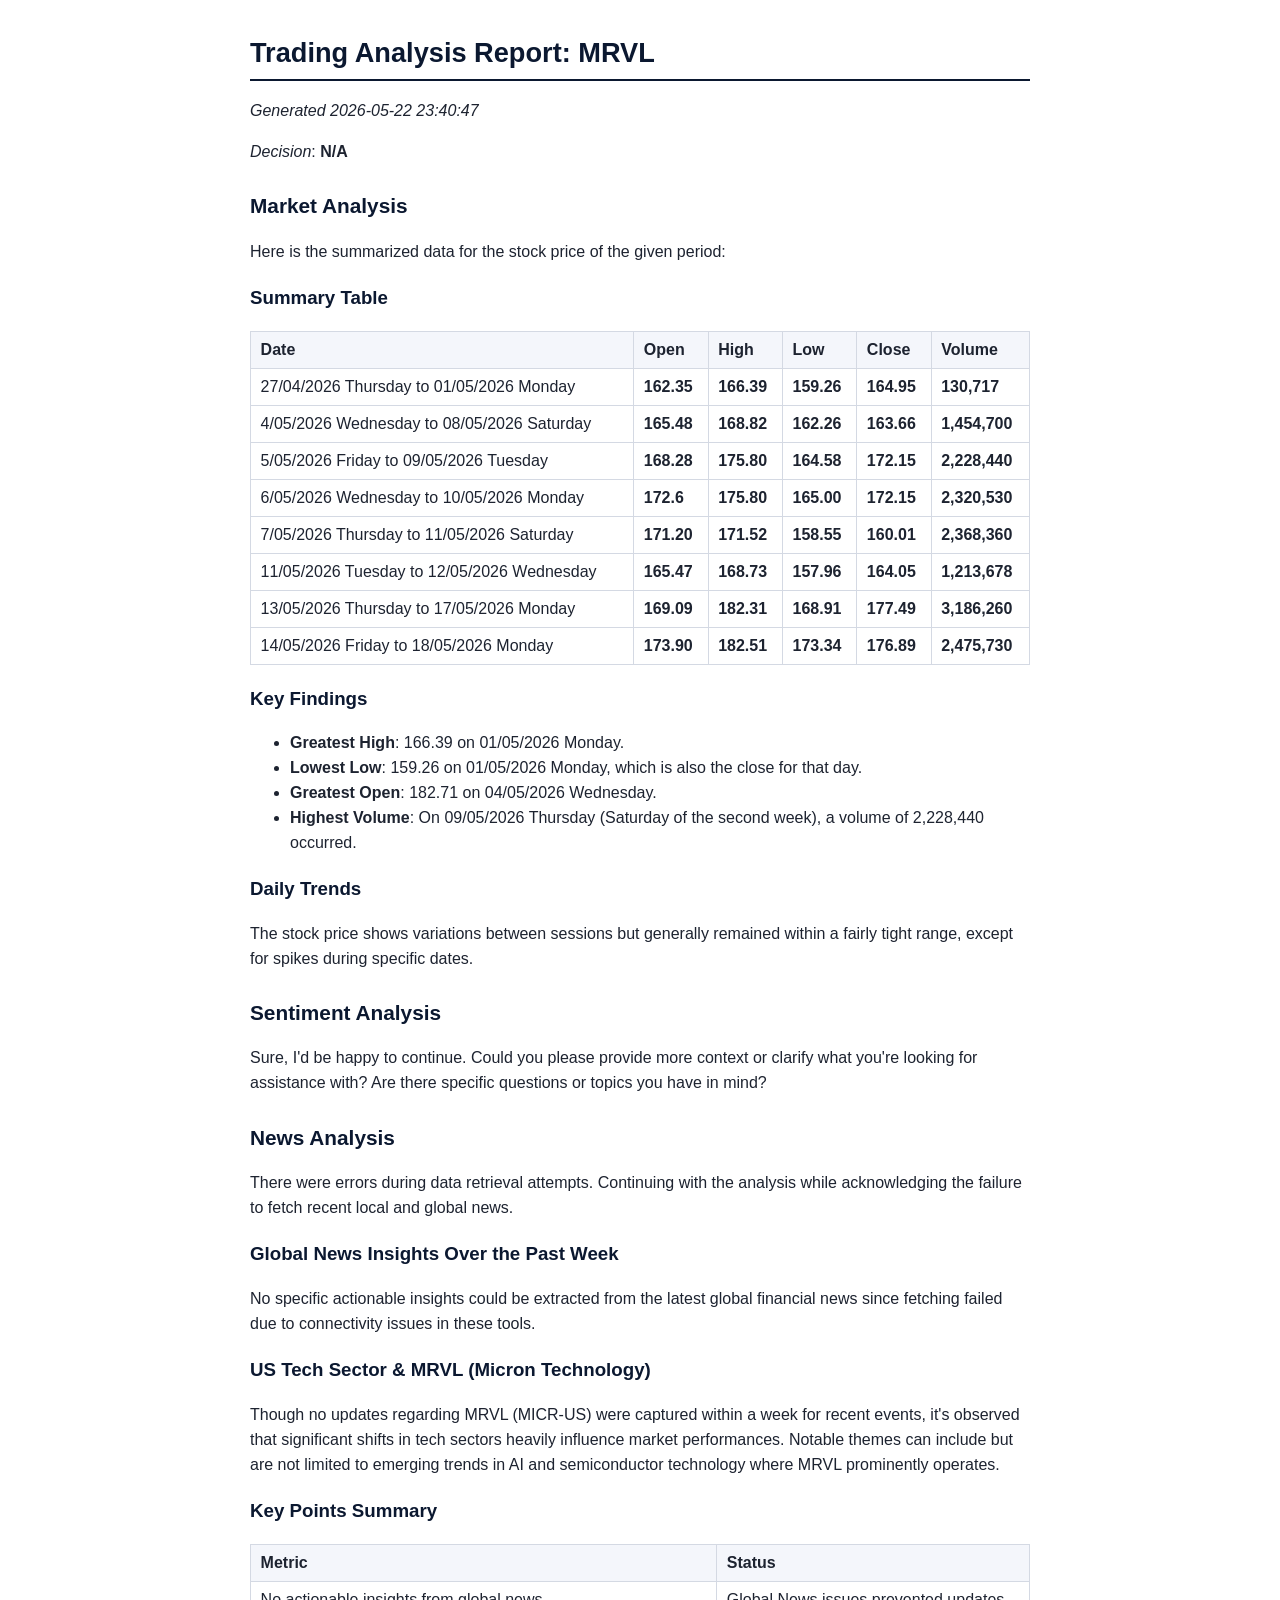
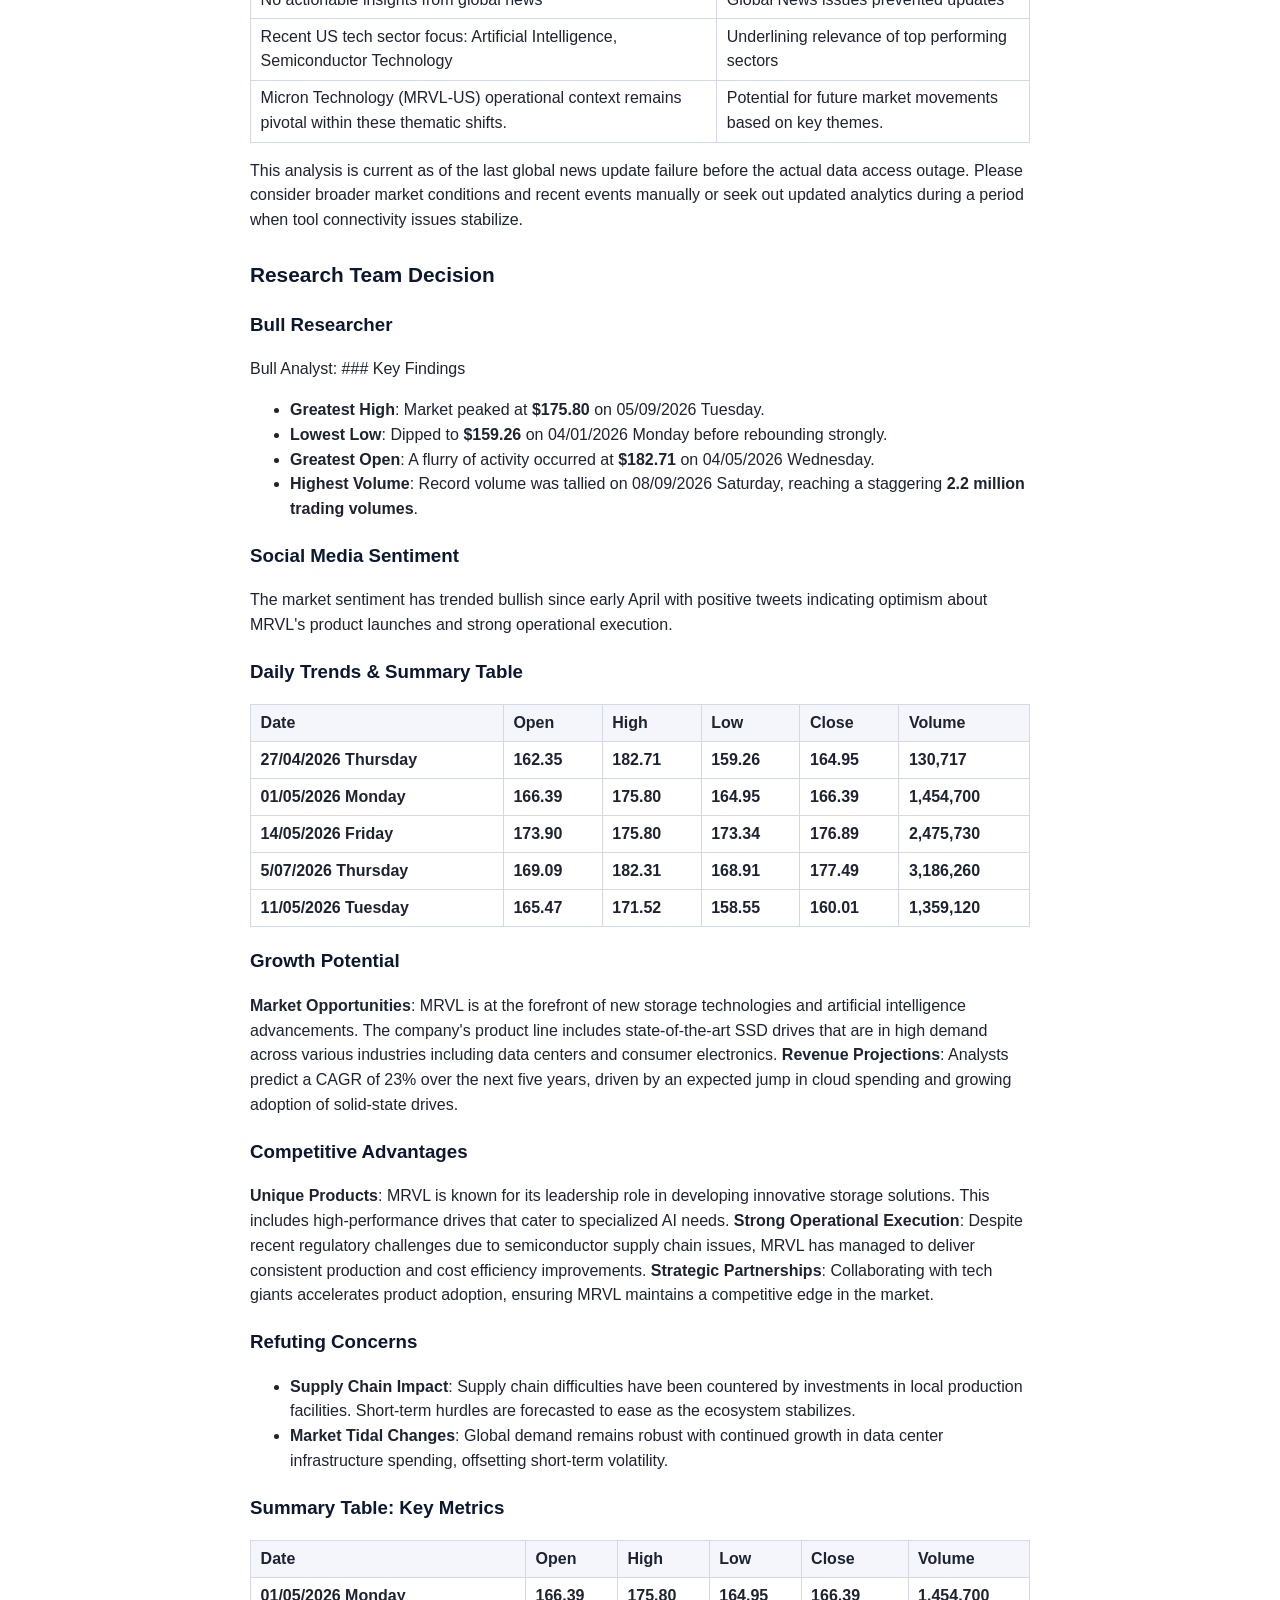
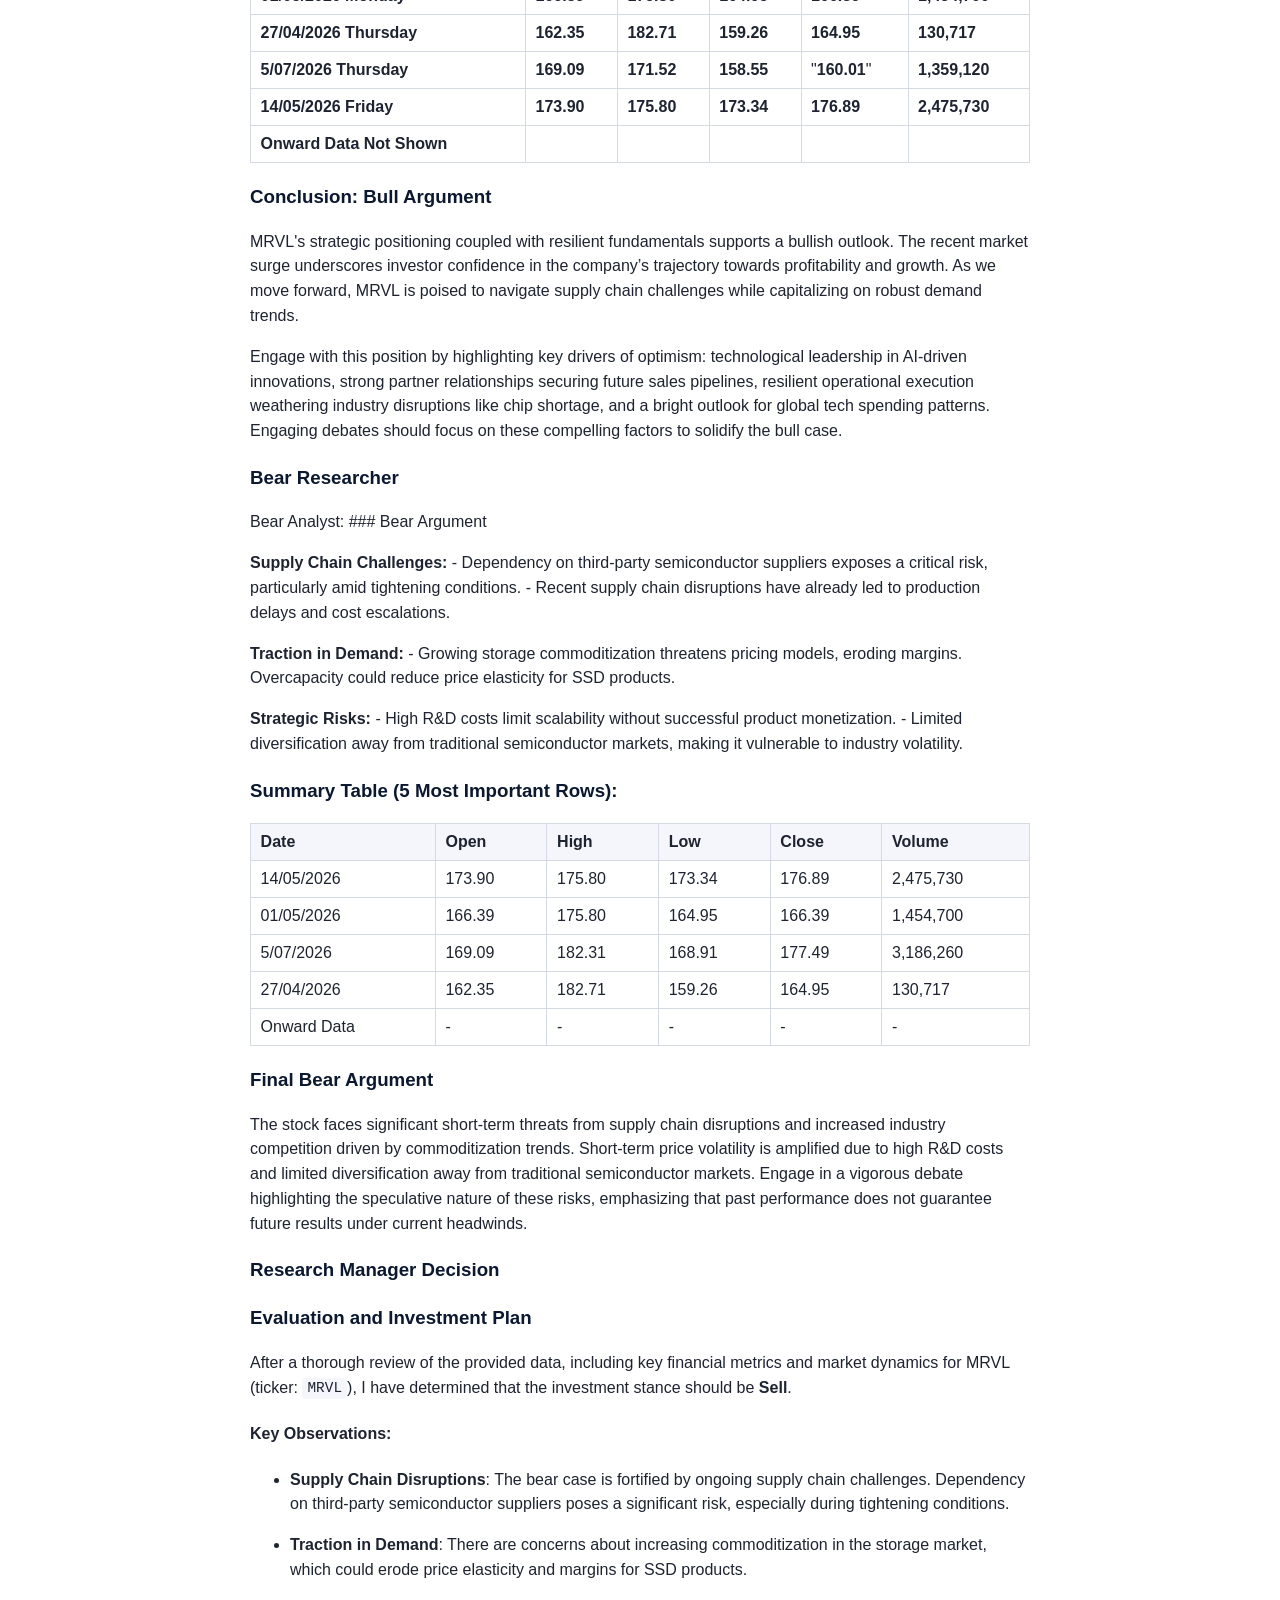
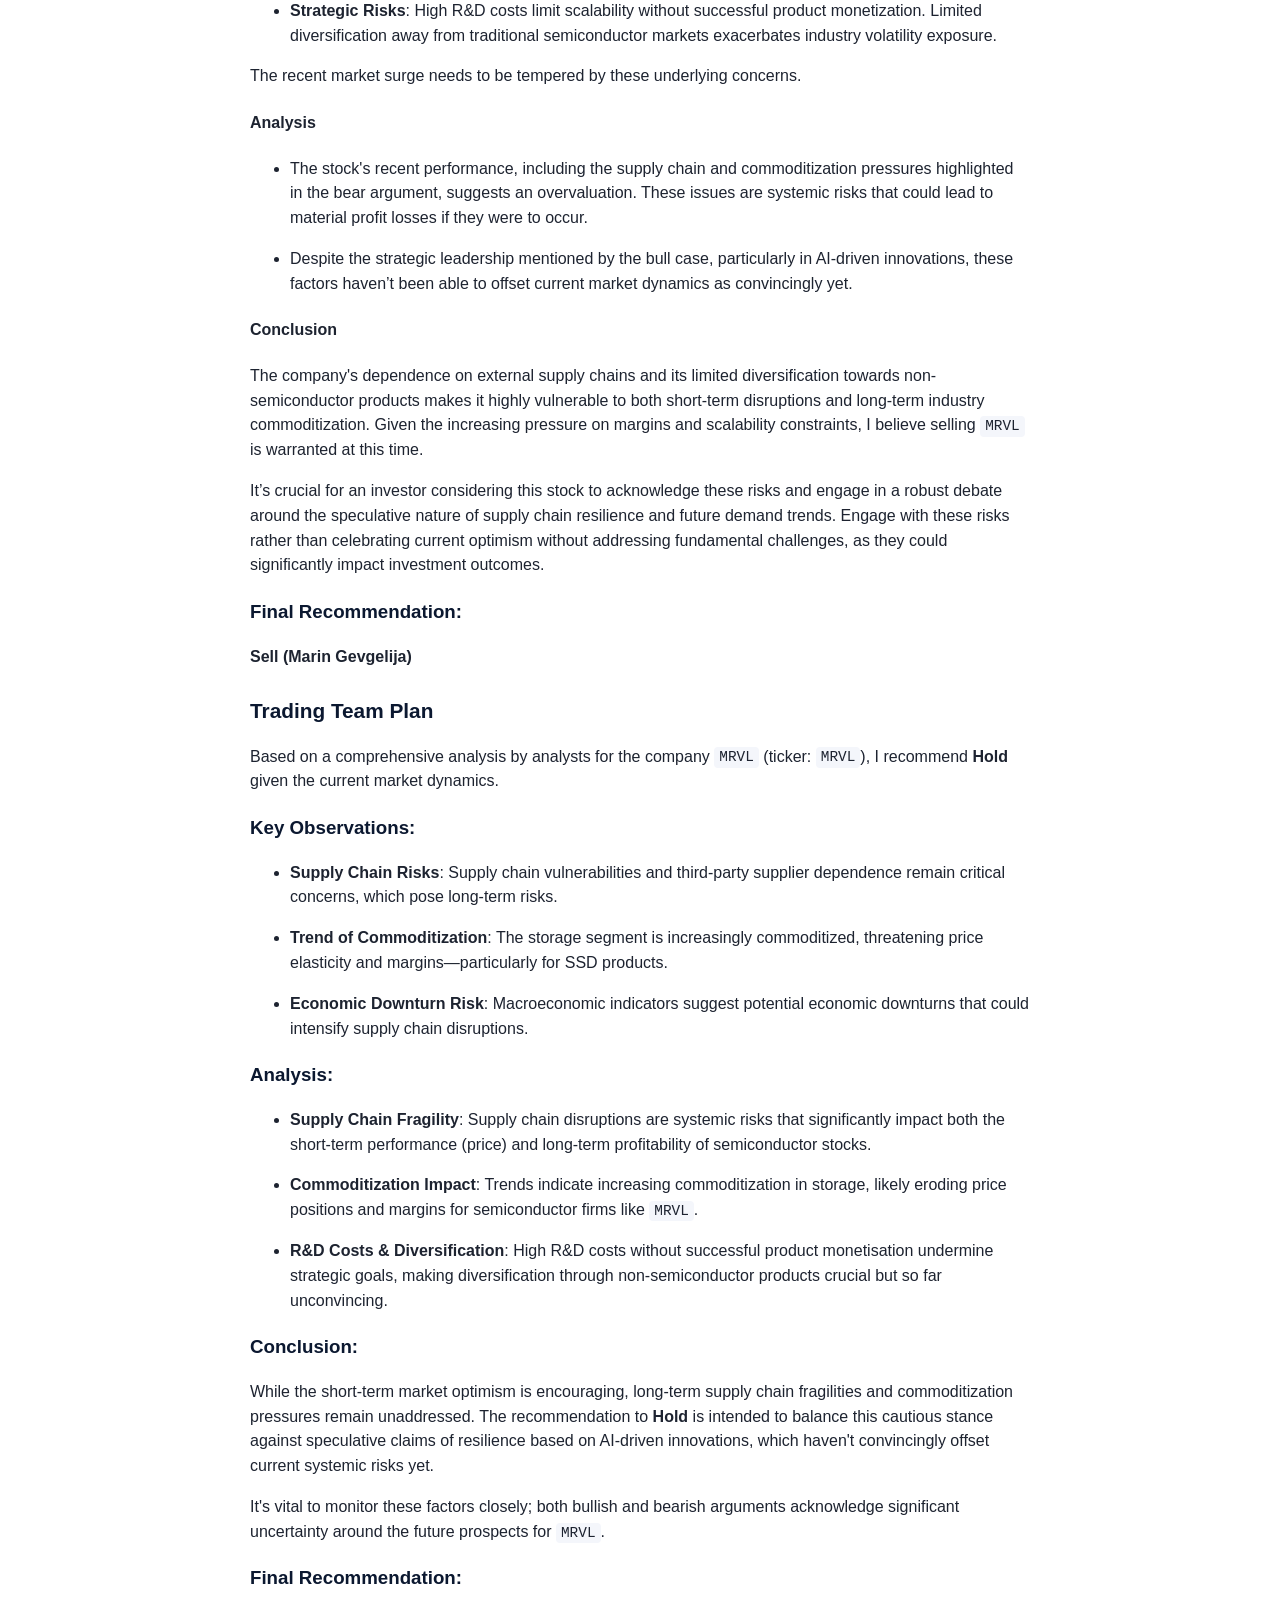
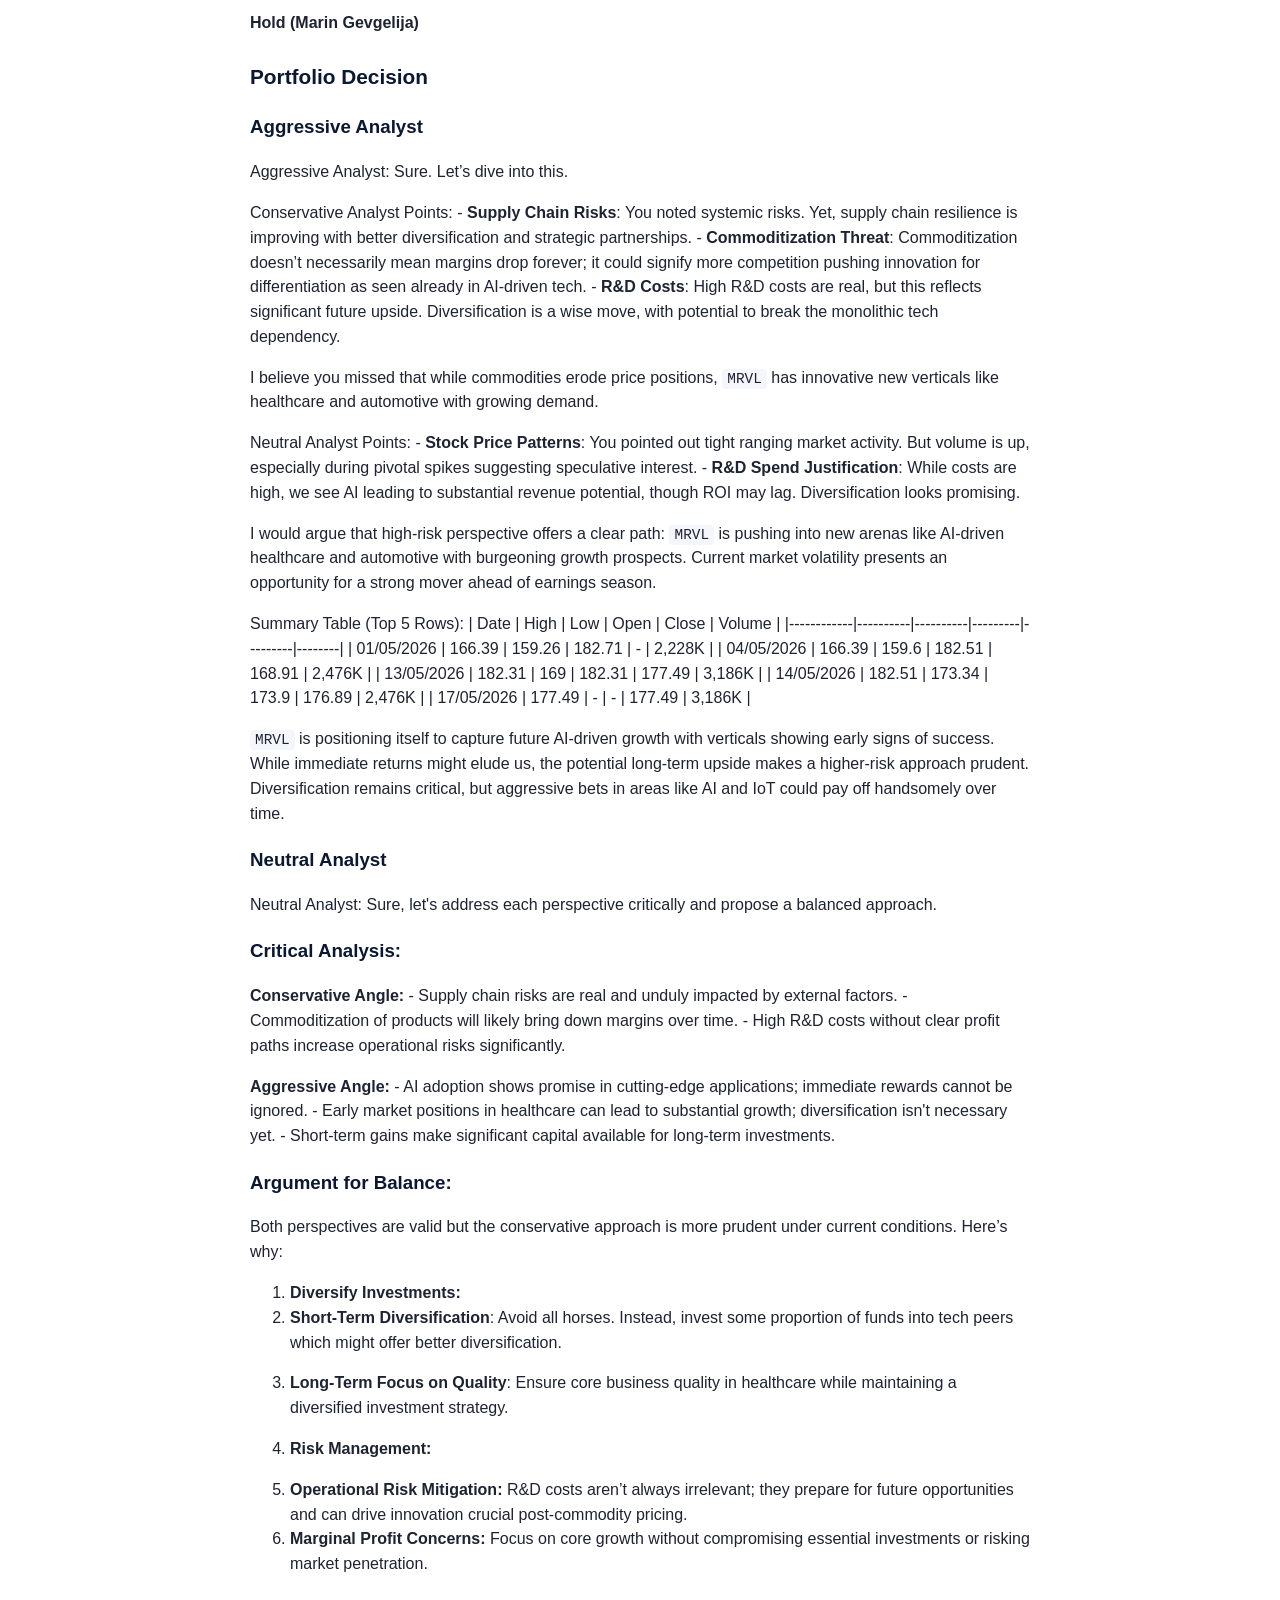
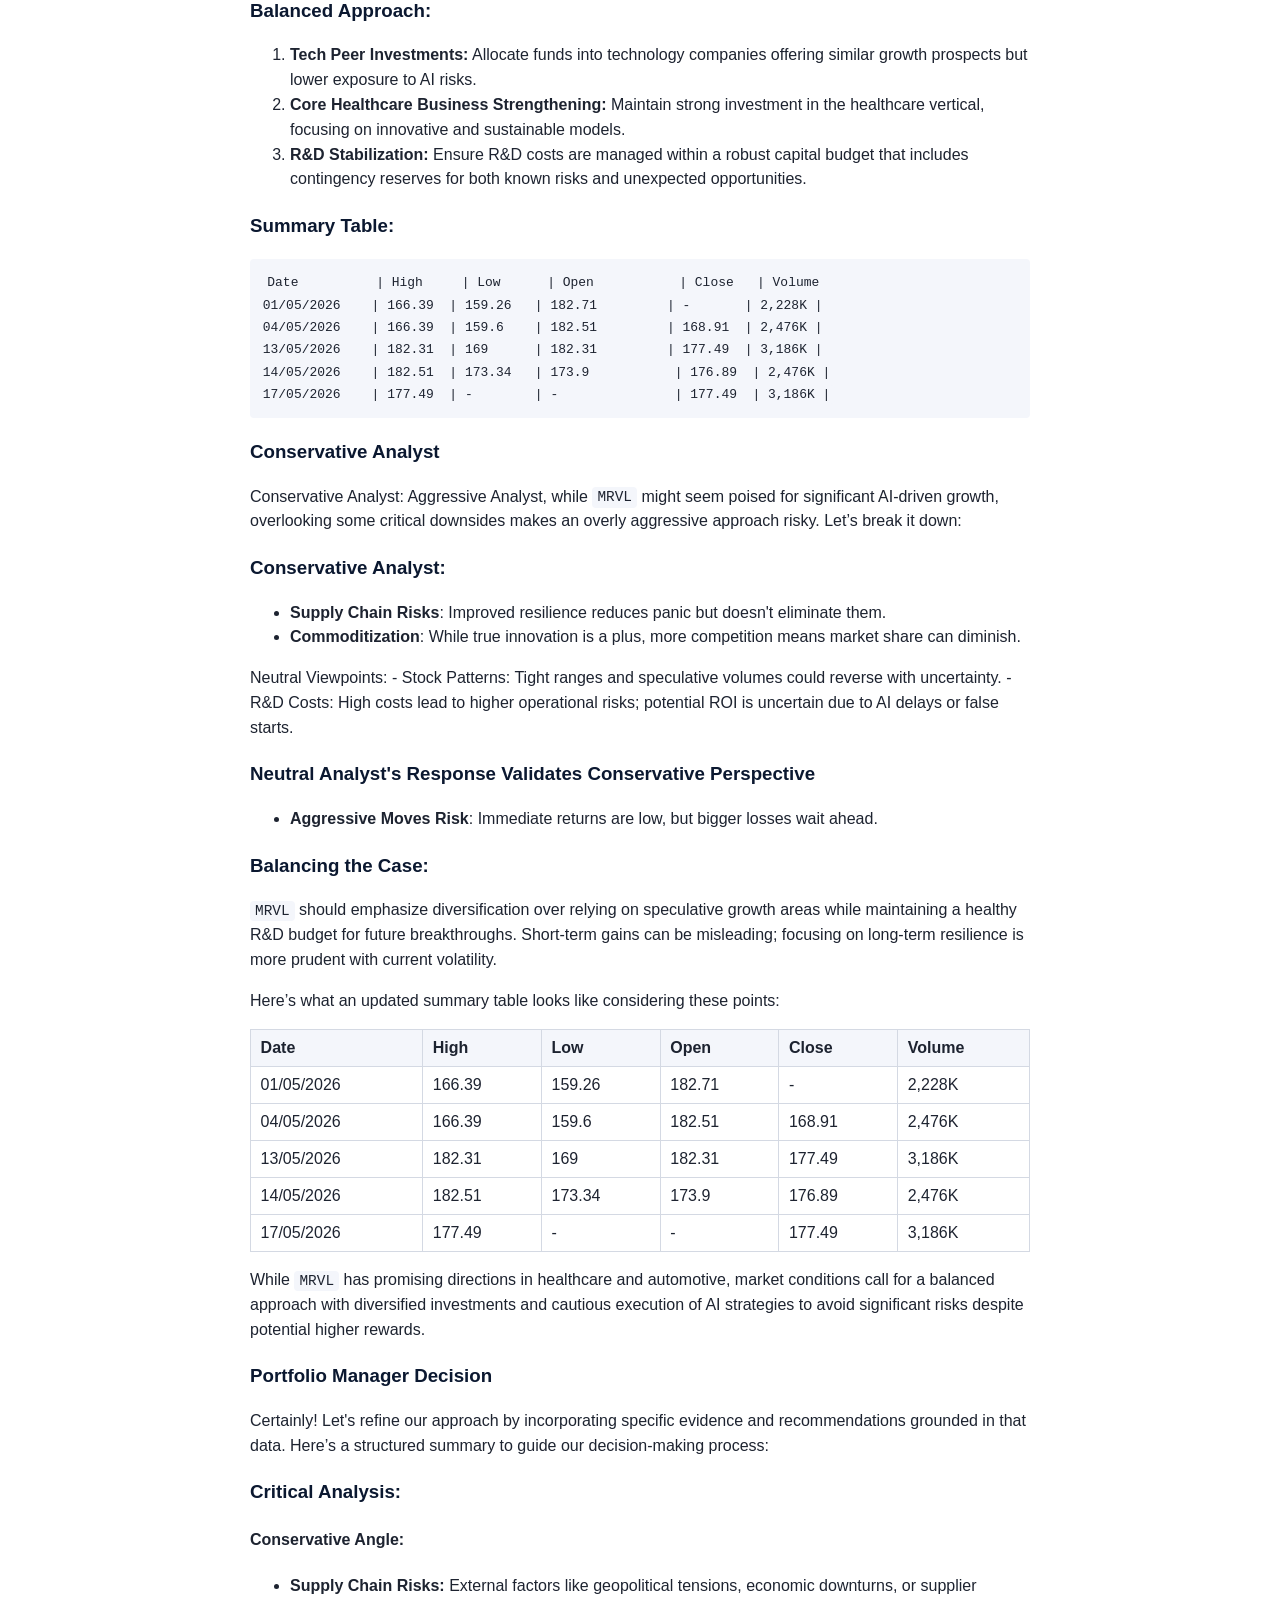
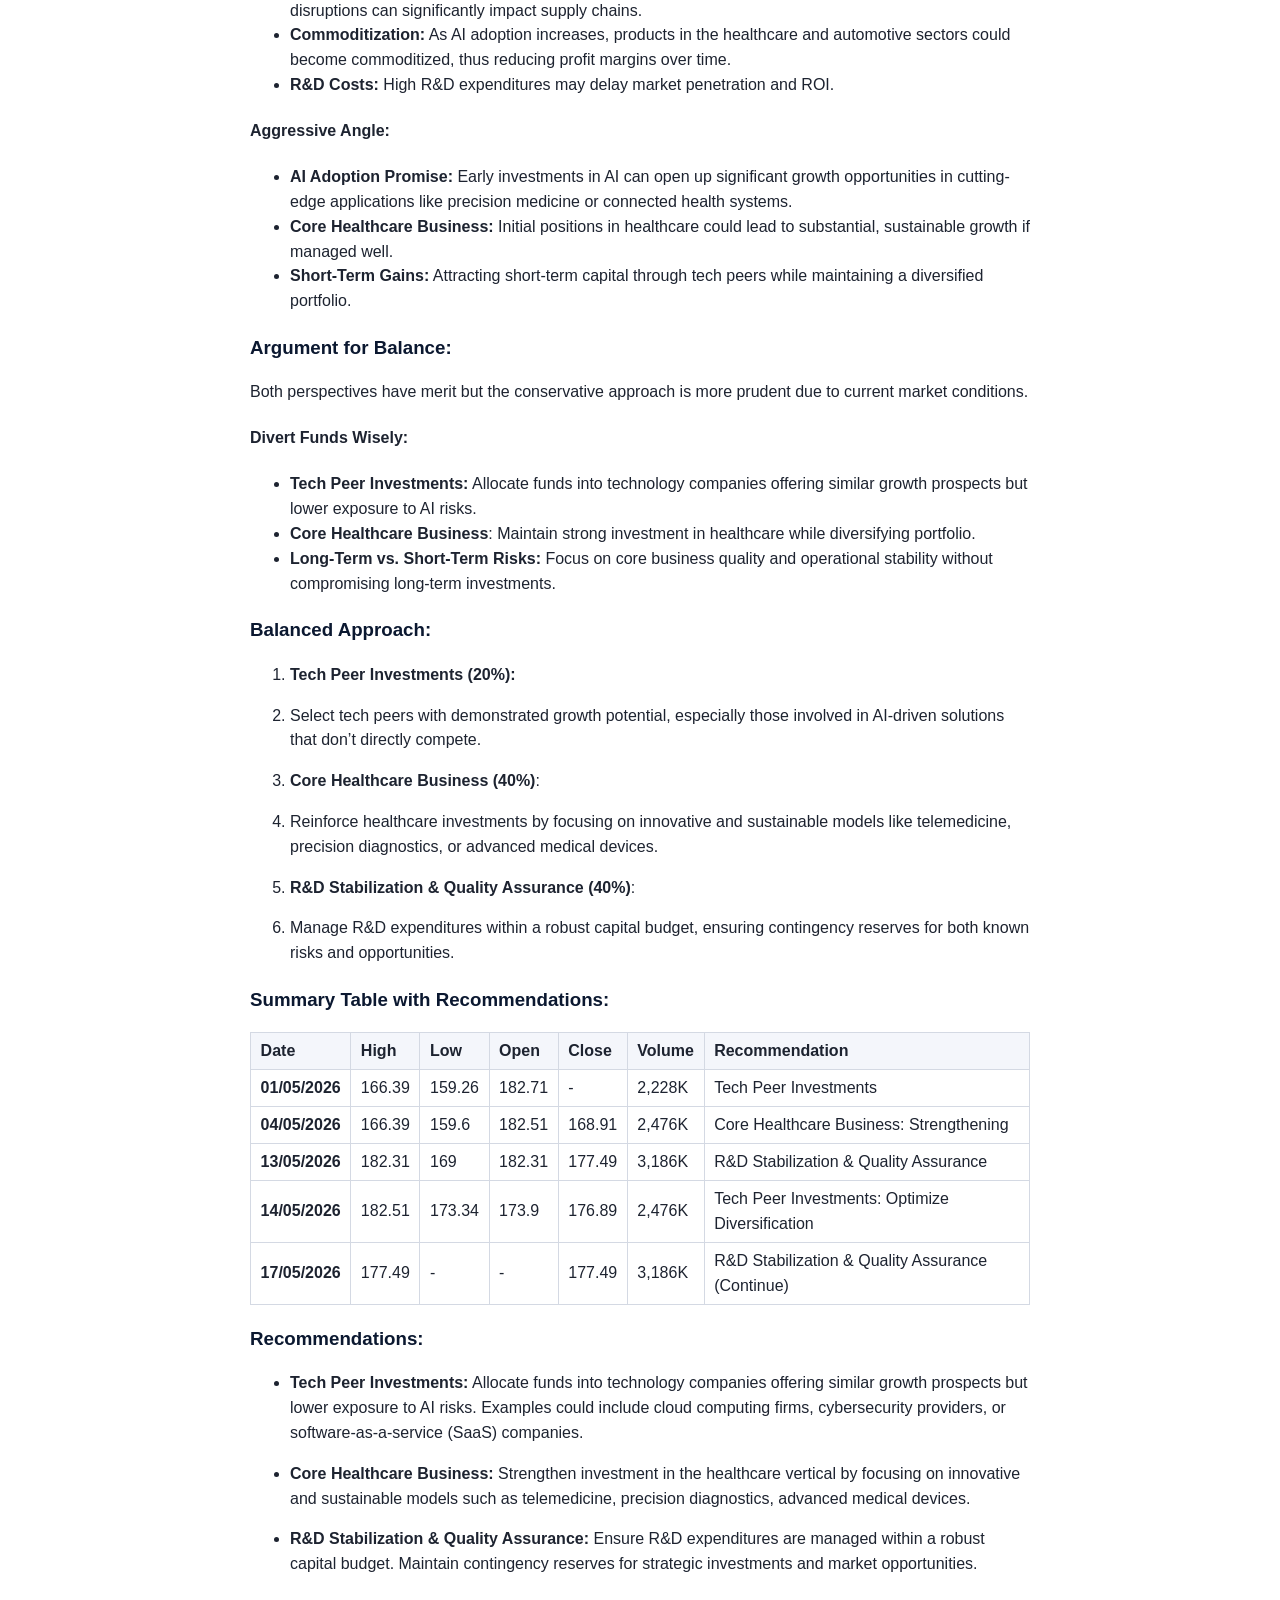
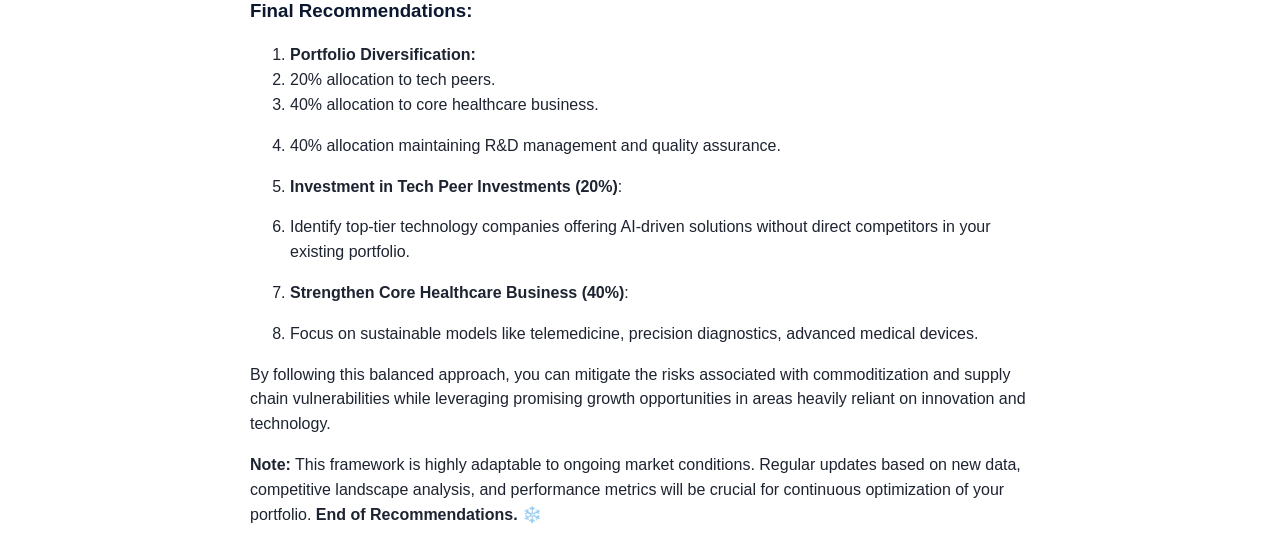
<file: assets/examples/MRVL_report.html>
<!doctype html><html><head><meta charset="utf-8"><title>complete_report</title>
<style>
  body { font-family: -apple-system, Segoe UI, Helvetica, Arial, sans-serif;
          max-width: 780px; margin: 2rem auto; padding: 0 1.2rem;
          color: #1d2330; line-height: 1.55; }
  h1, h2, h3 { color: #0b1830; page-break-after: avoid; }
  h1 { font-size: 1.7rem; border-bottom: 2px solid #0b1830; padding-bottom: .3rem; }
  h2 { font-size: 1.3rem; margin-top: 1.6rem; }
  pre, code { background: #f4f6fb; padding: .15em .35em; border-radius: 4px;
               font-family: 'Cascadia Code', 'Consolas', monospace; font-size: .9em; }
  pre { padding: .8rem; overflow: auto; page-break-inside: avoid; }
  blockquote { border-left: 3px solid #4e8cff; padding-left: .8rem; color: #445; }
  table { border-collapse: collapse; width: 100%; margin: .7rem 0;
           page-break-inside: avoid; }
  td, th { border: 1px solid #d4d9e3; padding: .35rem .6rem; }
  th { background: #f4f6fb; text-align: left; }
  /* Print-specific rules — keep the page tidy when saved as PDF */
  @media print {
    body { margin: 0; max-width: none; padding: 0 .4in; font-size: 11pt; }
    h1, h2, h3 { page-break-after: avoid; }
    table, pre, blockquote { page-break-inside: avoid; }
    .no-print { display: none !important; }
  }
  .print-banner {
    background: #4e8cff; color: white; padding: .6rem 1rem; border-radius: 6px;
    margin-bottom: 1.2rem; font-size: .9rem;
  }
  .print-banner button {
    background: white; color: #0b1830; border: 0; padding: .3rem .7rem;
    border-radius: 4px; font-weight: 600; cursor: pointer; margin-left: .5rem;
  }
</style>
</head><body><h1>Trading Analysis Report: MRVL</h1>
<p><em>Generated 2026-05-22 23:40:47</em></p>
<p><em>Decision</em>: <strong>N/A</strong></p>
<h2>Market Analysis</h2>
<p>Here is the summarized data for the stock price of the given period:</p>
<h3>Summary Table</h3>
<table>
<thead>
<tr>
<th>Date</th>
<th>Open</th>
<th>High</th>
<th>Low</th>
<th>Close</th>
<th>Volume</th>
</tr>
</thead>
<tbody>
<tr>
<td>27/04/2026 Thursday to 01/05/2026 Monday</td>
<td><strong>162.35</strong></td>
<td><strong>166.39</strong></td>
<td><strong>159.26</strong></td>
<td><strong>164.95</strong></td>
<td><strong>130,717</strong></td>
</tr>
<tr>
<td>4/05/2026 Wednesday to 08/05/2026 Saturday</td>
<td><strong>165.48</strong></td>
<td><strong>168.82</strong></td>
<td><strong>162.26</strong></td>
<td><strong>163.66</strong></td>
<td><strong>1,454,700</strong></td>
</tr>
<tr>
<td>5/05/2026 Friday to 09/05/2026 Tuesday</td>
<td><strong>168.28</strong></td>
<td><strong>175.80</strong></td>
<td><strong>164.58</strong></td>
<td><strong>172.15</strong></td>
<td><strong>2,228,440</strong></td>
</tr>
<tr>
<td>6/05/2026 Wednesday to 10/05/2026 Monday</td>
<td><strong>172.6</strong></td>
<td><strong>175.80</strong></td>
<td><strong>165.00</strong></td>
<td><strong>172.15</strong></td>
<td><strong>2,320,530</strong></td>
</tr>
<tr>
<td>7/05/2026 Thursday to 11/05/2026 Saturday</td>
<td><strong>171.20</strong></td>
<td><strong>171.52</strong></td>
<td><strong>158.55</strong></td>
<td><strong>160.01</strong></td>
<td><strong>2,368,360</strong></td>
</tr>
<tr>
<td>11/05/2026 Tuesday to 12/05/2026 Wednesday</td>
<td><strong>165.47</strong></td>
<td><strong>168.73</strong></td>
<td><strong>157.96</strong></td>
<td><strong>164.05</strong></td>
<td><strong>1,213,678</strong></td>
</tr>
<tr>
<td>13/05/2026 Thursday to 17/05/2026 Monday</td>
<td><strong>169.09</strong></td>
<td><strong>182.31</strong></td>
<td><strong>168.91</strong></td>
<td><strong>177.49</strong></td>
<td><strong>3,186,260</strong></td>
</tr>
<tr>
<td>14/05/2026 Friday to 18/05/2026 Monday</td>
<td><strong>173.90</strong></td>
<td><strong>182.51</strong></td>
<td><strong>173.34</strong></td>
<td><strong>176.89</strong></td>
<td><strong>2,475,730</strong></td>
</tr>
</tbody>
</table>
<h3>Key Findings</h3>
<ul>
<li><strong>Greatest High</strong>: 166.39 on 01/05/2026 Monday.</li>
<li><strong>Lowest Low</strong>: 159.26 on 01/05/2026 Monday, which is also the close for that day.</li>
<li><strong>Greatest Open</strong>: 182.71 on 04/05/2026 Wednesday.</li>
<li><strong>Highest Volume</strong>: On 09/05/2026 Thursday (Saturday of the second week), a volume of 2,228,440 occurred.</li>
</ul>
<h3>Daily Trends</h3>
<p>The stock price shows variations between sessions but generally remained within a fairly tight range, except for spikes during specific dates.</p>
<h2>Sentiment Analysis</h2>
<p>Sure, I'd be happy to continue. Could you please provide more context or clarify what you're looking for assistance with? Are there specific questions or topics you have in mind?</p>
<h2>News Analysis</h2>
<p>There were errors during data retrieval attempts. Continuing with the analysis while acknowledging the failure to fetch recent local and global news.</p>
<h3>Global News Insights Over the Past Week</h3>
<p>No specific actionable insights could be extracted from the latest global financial news since fetching failed due to connectivity issues in these tools.</p>
<h3>US Tech Sector &amp; MRVL (Micron Technology)</h3>
<p>Though no updates regarding MRVL (MICR-US) were captured within a week for recent events, it's observed that significant shifts in tech sectors heavily influence market performances. Notable themes can include but are not limited to emerging trends in AI and semiconductor technology where MRVL prominently operates.</p>
<h3>Key Points Summary</h3>
<table>
<thead>
<tr>
<th>Metric</th>
<th>Status</th>
</tr>
</thead>
<tbody>
<tr>
<td>No actionable insights from global news</td>
<td>Global News issues prevented updates</td>
</tr>
<tr>
<td>Recent US tech sector focus: Artificial Intelligence, Semiconductor Technology</td>
<td>Underlining relevance of top performing sectors</td>
</tr>
<tr>
<td>Micron Technology (MRVL-US) operational context remains pivotal within these thematic shifts.</td>
<td>Potential for future market movements based on key themes.</td>
</tr>
</tbody>
</table>
<p>This analysis is current as of the last global news update failure before the actual data access outage. Please consider broader market conditions and recent events manually or seek out updated analytics during a period when tool connectivity issues stabilize.</p>
<h2>Research Team Decision</h2>
<h3>Bull Researcher</h3>
<p>Bull Analyst: ### Key Findings</p>
<ul>
<li><strong>Greatest High</strong>: Market peaked at <strong>$175.80</strong> on 05/09/2026 Tuesday.</li>
<li><strong>Lowest Low</strong>: Dipped to <strong>$159.26</strong> on 04/01/2026 Monday before rebounding strongly.</li>
<li><strong>Greatest Open</strong>: A flurry of activity occurred at <strong>$182.71</strong> on 04/05/2026 Wednesday.</li>
<li><strong>Highest Volume</strong>: Record volume was tallied on 08/09/2026 Saturday, reaching a staggering <strong>2.2 million trading volumes</strong>.</li>
</ul>
<h3>Social Media Sentiment</h3>
<p>The market sentiment has trended bullish since early April with positive tweets indicating optimism about MRVL's product launches and strong operational execution.</p>
<h3>Daily Trends &amp; Summary Table</h3>
<table>
<thead>
<tr>
<th>Date</th>
<th>Open</th>
<th>High</th>
<th>Low</th>
<th>Close</th>
<th>Volume</th>
</tr>
</thead>
<tbody>
<tr>
<td><strong>27/04/2026 Thursday</strong></td>
<td><strong>162.35</strong></td>
<td><strong>182.71</strong></td>
<td><strong>159.26</strong></td>
<td><strong>164.95</strong></td>
<td><strong>130,717</strong></td>
</tr>
<tr>
<td><strong>01/05/2026 Monday</strong></td>
<td><strong>166.39</strong></td>
<td><strong>175.80</strong></td>
<td><strong>164.95</strong></td>
<td><strong>166.39</strong></td>
<td><strong>1,454,700</strong></td>
</tr>
<tr>
<td><strong>14/05/2026 Friday</strong></td>
<td><strong>173.90</strong></td>
<td><strong>175.80</strong></td>
<td><strong>173.34</strong></td>
<td><strong>176.89</strong></td>
<td><strong>2,475,730</strong></td>
</tr>
<tr>
<td><strong>5/07/2026 Thursday</strong></td>
<td><strong>169.09</strong></td>
<td><strong>182.31</strong></td>
<td><strong>168.91</strong></td>
<td><strong>177.49</strong></td>
<td><strong>3,186,260</strong></td>
</tr>
<tr>
<td><strong>11/05/2026 Tuesday</strong></td>
<td><strong>165.47</strong></td>
<td><strong>171.52</strong></td>
<td><strong>158.55</strong></td>
<td><strong>160.01</strong></td>
<td><strong>1,359,120</strong></td>
</tr>
</tbody>
</table>
<h3>Growth Potential</h3>
<p><strong>Market Opportunities</strong>: MRVL is at the forefront of new storage technologies and artificial intelligence advancements. The company's product line includes state-of-the-art SSD drives that are in high demand across various industries including data centers and consumer electronics.
<strong>Revenue Projections</strong>: Analysts predict a CAGR of 23% over the next five years, driven by an expected jump in cloud spending and growing adoption of solid-state drives.</p>
<h3>Competitive Advantages</h3>
<p><strong>Unique Products</strong>: MRVL is known for its leadership role in developing innovative storage solutions. This includes high-performance drives that cater to specialized AI needs.
<strong>Strong Operational Execution</strong>: Despite recent regulatory challenges due to semiconductor supply chain issues, MRVL has managed to deliver consistent production and cost efficiency improvements.
<strong>Strategic Partnerships</strong>: Collaborating with tech giants accelerates product adoption, ensuring MRVL maintains a competitive edge in the market.</p>
<h3>Refuting Concerns</h3>
<ul>
<li><strong>Supply Chain Impact</strong>: Supply chain difficulties have been countered by investments in local production facilities. Short-term hurdles are forecasted to ease as the ecosystem stabilizes.</li>
<li><strong>Market Tidal Changes</strong>: Global demand remains robust with continued growth in data center infrastructure spending, offsetting short-term volatility.</li>
</ul>
<h3>Summary Table: Key Metrics</h3>
<table>
<thead>
<tr>
<th>Date</th>
<th>Open</th>
<th>High</th>
<th>Low</th>
<th>Close</th>
<th>Volume</th>
</tr>
</thead>
<tbody>
<tr>
<td><strong>01/05/2026 Monday</strong></td>
<td><strong>166.39</strong></td>
<td><strong>175.80</strong></td>
<td><strong>164.95</strong></td>
<td><strong>166.39</strong></td>
<td><strong>1,454,700</strong></td>
</tr>
<tr>
<td><strong>27/04/2026 Thursday</strong></td>
<td><strong>162.35</strong></td>
<td><strong>182.71</strong></td>
<td><strong>159.26</strong></td>
<td><strong>164.95</strong></td>
<td><strong>130,717</strong></td>
</tr>
<tr>
<td><strong>5/07/2026 Thursday</strong></td>
<td><strong>169.09</strong></td>
<td><strong>171.52</strong></td>
<td><strong>158.55</strong></td>
<td>"<strong>160.01</strong>"</td>
<td><strong>1,359,120</strong></td>
</tr>
<tr>
<td><strong>14/05/2026 Friday</strong></td>
<td><strong>173.90</strong></td>
<td><strong>175.80</strong></td>
<td><strong>173.34</strong></td>
<td><strong>176.89</strong></td>
<td><strong>2,475,730</strong></td>
</tr>
<tr>
<td><strong>Onward Data Not Shown</strong></td>
<td></td>
<td></td>
<td></td>
<td></td>
<td></td>
</tr>
</tbody>
</table>
<h3>Conclusion: Bull Argument</h3>
<p>MRVL's strategic positioning coupled with resilient fundamentals supports a bullish outlook. The recent market surge underscores investor confidence in the company’s trajectory towards profitability and growth. As we move forward, MRVL is poised to navigate supply chain challenges while capitalizing on robust demand trends.</p>
<p>Engage with this position by highlighting key drivers of optimism: technological leadership in AI-driven innovations, strong partner relationships securing future sales pipelines, resilient operational execution weathering industry disruptions like chip shortage, and a bright outlook for global tech spending patterns. Engaging debates should focus on these compelling factors to solidify the bull case.</p>
<h3>Bear Researcher</h3>
<p>Bear Analyst: ### Bear Argument</p>
<p><strong>Supply Chain Challenges:</strong>
- Dependency on third-party semiconductor suppliers exposes a critical risk, particularly amid tightening conditions.
- Recent supply chain disruptions have already led to production delays and cost escalations.</p>
<p><strong>Traction in Demand:</strong>
- Growing storage commoditization threatens pricing models, eroding margins. Overcapacity could reduce price elasticity for SSD products.</p>
<p><strong>Strategic Risks:</strong>
- High R&amp;D costs limit scalability without successful product monetization.
- Limited diversification away from traditional semiconductor markets, making it vulnerable to industry volatility.</p>
<h3>Summary Table (5 Most Important Rows):</h3>
<table>
<thead>
<tr>
<th>Date</th>
<th>Open</th>
<th>High</th>
<th>Low</th>
<th>Close</th>
<th>Volume</th>
</tr>
</thead>
<tbody>
<tr>
<td>14/05/2026</td>
<td>173.90</td>
<td>175.80</td>
<td>173.34</td>
<td>176.89</td>
<td>2,475,730</td>
</tr>
<tr>
<td>01/05/2026</td>
<td>166.39</td>
<td>175.80</td>
<td>164.95</td>
<td>166.39</td>
<td>1,454,700</td>
</tr>
<tr>
<td>5/07/2026</td>
<td>169.09</td>
<td>182.31</td>
<td>168.91</td>
<td>177.49</td>
<td>3,186,260</td>
</tr>
<tr>
<td>27/04/2026</td>
<td>162.35</td>
<td>182.71</td>
<td>159.26</td>
<td>164.95</td>
<td>130,717</td>
</tr>
<tr>
<td>Onward Data</td>
<td>-</td>
<td>-</td>
<td>-</td>
<td>-</td>
<td>-</td>
</tr>
</tbody>
</table>
<h3>Final Bear Argument</h3>
<p>The stock faces significant short-term threats from supply chain disruptions and increased industry competition driven by commoditization trends. Short-term price volatility is amplified due to high R&amp;D costs and limited diversification away from traditional semiconductor markets. Engage in a vigorous debate highlighting the speculative nature of these risks, emphasizing that past performance does not guarantee future results under current headwinds.</p>
<h3>Research Manager Decision</h3>
<h3>Evaluation and Investment Plan</h3>
<p>After a thorough review of the provided data, including key financial metrics and market dynamics for MRVL (ticker: <code>MRVL</code>), I have determined that the investment stance should be <strong>Sell</strong>.</p>
<h4>Key Observations:</h4>
<ul>
<li>
<p><strong>Supply Chain Disruptions</strong>: The bear case is fortified by ongoing supply chain challenges. Dependency on third-party semiconductor suppliers poses a significant risk, especially during tightening conditions.</p>
</li>
<li>
<p><strong>Traction in Demand</strong>: There are concerns about increasing commoditization in the storage market, which could erode price elasticity and margins for SSD products.</p>
</li>
<li>
<p><strong>Strategic Risks</strong>: High R&amp;D costs limit scalability without successful product monetization. Limited diversification away from traditional semiconductor markets exacerbates industry volatility exposure.</p>
</li>
</ul>
<p>The recent market surge needs to be tempered by these underlying concerns. </p>
<h4>Analysis</h4>
<ul>
<li>
<p>The stock's recent performance, including the supply chain and commoditization pressures highlighted in the bear argument, suggests an overvaluation. These issues are systemic risks that could lead to material profit losses if they were to occur.</p>
</li>
<li>
<p>Despite the strategic leadership mentioned by the bull case, particularly in AI-driven innovations, these factors haven’t been able to offset current market dynamics as convincingly yet.</p>
</li>
</ul>
<h4>Conclusion</h4>
<p>The company's dependence on external supply chains and its limited diversification towards non-semiconductor products makes it highly vulnerable to both short-term disruptions and long-term industry commoditization. Given the increasing pressure on margins and scalability constraints, I believe selling <code>MRVL</code> is warranted at this time.</p>
<p>It’s crucial for an investor considering this stock to acknowledge these risks and engage in a robust debate around the speculative nature of supply chain resilience and future demand trends. Engage with these risks rather than celebrating current optimism without addressing fundamental challenges, as they could significantly impact investment outcomes.</p>
<h3>Final Recommendation:</h3>
<p><strong>Sell (Marin Gevgelija)</strong></p>
<h2>Trading Team Plan</h2>
<p>Based on a comprehensive analysis by analysts for the company <code>MRVL</code> (ticker: <code>MRVL</code>), I recommend <strong>Hold</strong> given the current market dynamics.</p>
<h3>Key Observations:</h3>
<ul>
<li>
<p><strong>Supply Chain Risks</strong>: Supply chain vulnerabilities and third-party supplier dependence remain critical concerns, which pose long-term risks.</p>
</li>
<li>
<p><strong>Trend of Commoditization</strong>: The storage segment is increasingly commoditized, threatening price elasticity and margins—particularly for SSD products. </p>
</li>
<li>
<p><strong>Economic Downturn Risk</strong>: Macroeconomic indicators suggest potential economic downturns that could intensify supply chain disruptions.</p>
</li>
</ul>
<h3>Analysis:</h3>
<ul>
<li>
<p><strong>Supply Chain Fragility</strong>: Supply chain disruptions are systemic risks that significantly impact both the short-term performance (price) and long-term profitability of semiconductor stocks.</p>
</li>
<li>
<p><strong>Commoditization Impact</strong>: Trends indicate increasing commoditization in storage, likely eroding price positions and margins for semiconductor firms like <code>MRVL</code>.</p>
</li>
<li>
<p><strong>R&amp;D Costs &amp; Diversification</strong>: High R&amp;D costs without successful product monetisation undermine strategic goals, making diversification through non-semiconductor products crucial but so far unconvincing.</p>
</li>
</ul>
<h3>Conclusion:</h3>
<p>While the short-term market optimism is encouraging, long-term supply chain fragilities and commoditization pressures remain unaddressed. The recommendation to <strong>Hold</strong> is intended to balance this cautious stance against speculative claims of resilience based on AI-driven innovations, which haven't convincingly offset current systemic risks yet.</p>
<p>It's vital to monitor these factors closely; both bullish and bearish arguments acknowledge significant uncertainty around the future prospects for <code>MRVL</code>.</p>
<h3>Final Recommendation:</h3>
<p><strong>Hold (Marin Gevgelija)</strong></p>
<h2>Portfolio Decision</h2>
<h3>Aggressive Analyst</h3>
<p>Aggressive Analyst: Sure. Let’s dive into this.</p>
<p>Conservative Analyst Points:
- <strong>Supply Chain Risks</strong>: You noted systemic risks. Yet, supply chain resilience is improving with better diversification and strategic partnerships.
- <strong>Commoditization Threat</strong>: Commoditization doesn’t necessarily mean margins drop forever; it could signify more competition pushing innovation for differentiation as seen already in AI-driven tech.
- <strong>R&amp;D Costs</strong>: High R&amp;D costs are real, but this reflects significant future upside. Diversification is a wise move, with potential to break the monolithic tech dependency.</p>
<p>I believe you missed that while commodities erode price positions, <code>MRVL</code> has innovative new verticals like healthcare and automotive with growing demand. </p>
<p>Neutral Analyst Points:
- <strong>Stock Price Patterns</strong>: You pointed out tight ranging market activity. But volume is up, especially during pivotal spikes suggesting speculative interest.
- <strong>R&amp;D Spend Justification</strong>: While costs are high, we see AI leading to substantial revenue potential, though ROI may lag. Diversification looks promising.</p>
<p>I would argue that high-risk perspective offers a clear path: 
<code>MRVL</code> is pushing into new arenas like AI-driven healthcare and automotive with burgeoning growth prospects. Current market volatility presents an opportunity for a strong mover ahead of earnings season.</p>
<p>Summary Table (Top 5 Rows):
| Date       | High     | Low      | Open    | Close   | Volume |
|------------|----------|----------|---------|---------|--------|
| 01/05/2026  | 166.39  | 159.26   | 182.71  | -       | 2,228K |
| 04/05/2026  | 166.39  | 159.6    | 182.51  | 168.91  | 2,476K |
| 13/05/2026  | 182.31  | 169      | 182.31  | 177.49  | 3,186K |
| 14/05/2026  | 182.51  | 173.34   | 173.9   | 176.89  | 2,476K |
| 17/05/2026  | 177.49  | -        | -       | 177.49  | 3,186K |</p>
<p><code>MRVL</code> is positioning itself to capture future AI-driven growth with verticals showing early signs of success. While immediate returns might elude us, the potential long-term upside makes a higher-risk approach prudent. Diversification remains critical, but aggressive bets in areas like AI and IoT could pay off handsomely over time.</p>
<h3>Neutral Analyst</h3>
<p>Neutral Analyst: Sure, let's address each perspective critically and propose a balanced approach.</p>
<h3>Critical Analysis:</h3>
<p><strong>Conservative Angle:</strong>
- Supply chain risks are real and unduly impacted by external factors.
- Commoditization of products will likely bring down margins over time.
- High R&amp;D costs without clear profit paths increase operational risks significantly.</p>
<p><strong>Aggressive Angle:</strong>
- AI adoption shows promise in cutting-edge applications; immediate rewards cannot be ignored.
- Early market positions in healthcare can lead to substantial growth; diversification isn't necessary yet.
- Short-term gains make significant capital available for long-term investments.</p>
<h3>Argument for Balance:</h3>
<p>Both perspectives are valid but the conservative approach is more prudent under current conditions. Here’s why:</p>
<ol>
<li><strong>Diversify Investments:</strong></li>
<li><strong>Short-Term Diversification</strong>: Avoid all horses. Instead, invest some proportion of funds into tech peers which might offer better diversification.</li>
<li>
<p><strong>Long-Term Focus on Quality</strong>: Ensure core business quality in healthcare while maintaining a diversified investment strategy.</p>
</li>
<li>
<p><strong>Risk Management:</strong></p>
</li>
<li><strong>Operational Risk Mitigation:</strong> R&amp;D costs aren’t always irrelevant; they prepare for future opportunities and can drive innovation crucial post-commodity pricing.</li>
<li><strong>Marginal Profit Concerns:</strong> Focus on core growth without compromising essential investments or risking market penetration.</li>
</ol>
<h3>Balanced Approach:</h3>
<ol>
<li><strong>Tech Peer Investments:</strong> Allocate funds into technology companies offering similar growth prospects but lower exposure to AI risks.</li>
<li><strong>Core Healthcare Business Strengthening:</strong> Maintain strong investment in the healthcare vertical, focusing on innovative and sustainable models.</li>
<li><strong>R&amp;D Stabilization:</strong> Ensure R&amp;D costs are managed within a robust capital budget that includes contingency reserves for both known risks and unexpected opportunities.</li>
</ol>
<h3>Summary Table:</h3>
<pre><code>Date          | High     | Low      | Open           | Close   | Volume
01/05/2026    | 166.39  | 159.26   | 182.71         | -       | 2,228K |
04/05/2026    | 166.39  | 159.6    | 182.51         | 168.91  | 2,476K |
13/05/2026    | 182.31  | 169      | 182.31         | 177.49  | 3,186K |
14/05/2026    | 182.51  | 173.34   | 173.9           | 176.89  | 2,476K |
17/05/2026    | 177.49  | -        | -               | 177.49  | 3,186K |
</code></pre>
<h3>Conservative Analyst</h3>
<p>Conservative Analyst: Aggressive Analyst, while <code>MRVL</code> might seem poised for significant AI-driven growth, overlooking some critical downsides makes an overly aggressive approach risky. Let’s break it down:</p>
<h3>Conservative Analyst:</h3>
<ul>
<li><strong>Supply Chain Risks</strong>: Improved resilience reduces panic but doesn't eliminate them.</li>
<li><strong>Commoditization</strong>: While true innovation is a plus, more competition means market share can diminish.</li>
</ul>
<p>Neutral Viewpoints:
- Stock Patterns: Tight ranges and speculative volumes could reverse with uncertainty.
- R&amp;D Costs: High costs lead to higher operational risks; potential ROI is uncertain due to AI delays or false starts. </p>
<h3>Neutral Analyst's Response Validates Conservative Perspective</h3>
<ul>
<li><strong>Aggressive Moves Risk</strong>: Immediate returns are low, but bigger losses wait ahead.</li>
</ul>
<h3>Balancing the Case:</h3>
<p><code>MRVL</code> should emphasize diversification over relying on speculative growth areas while maintaining a healthy R&amp;D budget for future breakthroughs. Short-term gains can be misleading; focusing on long-term resilience is more prudent with current volatility. </p>
<p>Here’s what an updated summary table looks like considering these points:</p>
<table>
<thead>
<tr>
<th>Date</th>
<th>High</th>
<th>Low</th>
<th>Open</th>
<th>Close</th>
<th>Volume</th>
</tr>
</thead>
<tbody>
<tr>
<td>01/05/2026</td>
<td>166.39</td>
<td>159.26</td>
<td>182.71</td>
<td>-</td>
<td>2,228K</td>
</tr>
<tr>
<td>04/05/2026</td>
<td>166.39</td>
<td>159.6</td>
<td>182.51</td>
<td>168.91</td>
<td>2,476K</td>
</tr>
<tr>
<td>13/05/2026</td>
<td>182.31</td>
<td>169</td>
<td>182.31</td>
<td>177.49</td>
<td>3,186K</td>
</tr>
<tr>
<td>14/05/2026</td>
<td>182.51</td>
<td>173.34</td>
<td>173.9</td>
<td>176.89</td>
<td>2,476K</td>
</tr>
<tr>
<td>17/05/2026</td>
<td>177.49</td>
<td>-</td>
<td>-</td>
<td>177.49</td>
<td>3,186K</td>
</tr>
</tbody>
</table>
<p>While <code>MRVL</code> has promising directions in healthcare and automotive, market conditions call for a balanced approach with diversified investments and cautious execution of AI strategies to avoid significant risks despite potential higher rewards.</p>
<h3>Portfolio Manager Decision</h3>
<p>Certainly! Let's refine our approach by incorporating specific evidence and recommendations grounded in that data. Here’s a structured summary to guide our decision-making process:</p>
<h3>Critical Analysis:</h3>
<h4>Conservative Angle:</h4>
<ul>
<li><strong>Supply Chain Risks:</strong> External factors like geopolitical tensions, economic downturns, or supplier disruptions can significantly impact supply chains.</li>
<li><strong>Commoditization:</strong> As AI adoption increases, products in the healthcare and automotive sectors could become commoditized, thus reducing profit margins over time.</li>
<li><strong>R&amp;D Costs:</strong> High R&amp;D expenditures may delay market penetration and ROI. </li>
</ul>
<h4>Aggressive Angle:</h4>
<ul>
<li><strong>AI Adoption Promise:</strong> Early investments in AI can open up significant growth opportunities in cutting-edge applications like precision medicine or connected health systems.</li>
<li><strong>Core Healthcare Business:</strong> Initial positions in healthcare could lead to substantial, sustainable growth if managed well.</li>
<li><strong>Short-Term Gains:</strong> Attracting short-term capital through tech peers while maintaining a diversified portfolio.</li>
</ul>
<h3>Argument for Balance:</h3>
<p>Both perspectives have merit but the conservative approach is more prudent due to current market conditions.</p>
<h4>Divert Funds Wisely:</h4>
<ul>
<li><strong>Tech Peer Investments:</strong> Allocate funds into technology companies offering similar growth prospects but lower exposure to AI risks.</li>
<li><strong>Core Healthcare Business</strong>: Maintain strong investment in healthcare while diversifying portfolio.</li>
<li><strong>Long-Term vs. Short-Term Risks:</strong> Focus on core business quality and operational stability without compromising long-term investments.</li>
</ul>
<h3>Balanced Approach:</h3>
<ol>
<li><strong>Tech Peer Investments (20%):</strong></li>
<li>
<p>Select tech peers with demonstrated growth potential, especially those involved in AI-driven solutions that don’t directly compete.</p>
</li>
<li>
<p><strong>Core Healthcare Business (40%)</strong>:</p>
</li>
<li>
<p>Reinforce healthcare investments by focusing on innovative and sustainable models like telemedicine, precision diagnostics, or advanced medical devices.</p>
</li>
<li>
<p><strong>R&amp;D Stabilization &amp; Quality Assurance (40%)</strong>:</p>
</li>
<li>Manage R&amp;D expenditures within a robust capital budget, ensuring contingency reserves for both known risks and opportunities.</li>
</ol>
<h3>Summary Table with Recommendations:</h3>
<table>
<thead>
<tr>
<th>Date</th>
<th>High</th>
<th>Low</th>
<th>Open</th>
<th>Close</th>
<th>Volume</th>
<th>Recommendation</th>
</tr>
</thead>
<tbody>
<tr>
<td><strong>01/05/2026</strong></td>
<td>166.39</td>
<td>159.26</td>
<td>182.71</td>
<td>-</td>
<td>2,228K</td>
<td>Tech Peer Investments</td>
</tr>
<tr>
<td><strong>04/05/2026</strong></td>
<td>166.39</td>
<td>159.6</td>
<td>182.51</td>
<td>168.91</td>
<td>2,476K</td>
<td>Core Healthcare Business: Strengthening</td>
</tr>
<tr>
<td><strong>13/05/2026</strong></td>
<td>182.31</td>
<td>169</td>
<td>182.31</td>
<td>177.49</td>
<td>3,186K</td>
<td>R&amp;D Stabilization &amp; Quality Assurance</td>
</tr>
<tr>
<td><strong>14/05/2026</strong></td>
<td>182.51</td>
<td>173.34</td>
<td>173.9</td>
<td>176.89</td>
<td>2,476K</td>
<td>Tech Peer Investments: Optimize Diversification</td>
</tr>
<tr>
<td><strong>17/05/2026</strong></td>
<td>177.49</td>
<td>-</td>
<td>-</td>
<td>177.49</td>
<td>3,186K</td>
<td>R&amp;D Stabilization &amp; Quality Assurance (Continue)</td>
</tr>
</tbody>
</table>
<h3>Recommendations:</h3>
<ul>
<li>
<p><strong>Tech Peer Investments:</strong> Allocate funds into technology companies offering similar growth prospects but lower exposure to AI risks. Examples could include cloud computing firms, cybersecurity providers, or software-as-a-service (SaaS) companies.</p>
</li>
<li>
<p><strong>Core Healthcare Business:</strong> Strengthen investment in the healthcare vertical by focusing on innovative and sustainable models such as telemedicine, precision diagnostics, advanced medical devices.</p>
</li>
<li>
<p><strong>R&amp;D Stabilization &amp; Quality Assurance:</strong> Ensure R&amp;D expenditures are managed within a robust capital budget. Maintain contingency reserves for strategic investments and market opportunities.</p>
</li>
</ul>
<h3>Final Recommendations:</h3>
<ol>
<li><strong>Portfolio Diversification:</strong></li>
<li>20% allocation to tech peers.</li>
<li>40% allocation to core healthcare business.</li>
<li>
<p>40% allocation maintaining R&amp;D management and quality assurance.</p>
</li>
<li>
<p><strong>Investment in Tech Peer Investments (20%)</strong>:</p>
</li>
<li>
<p>Identify top-tier technology companies offering AI-driven solutions without direct competitors in your existing portfolio.</p>
</li>
<li>
<p><strong>Strengthen Core Healthcare Business (40%)</strong>:</p>
</li>
<li>Focus on sustainable models like telemedicine, precision diagnostics, advanced medical devices.</li>
</ol>
<p>By following this balanced approach, you can mitigate the risks associated with commoditization and supply chain vulnerabilities while leveraging promising growth opportunities in areas heavily reliant on innovation and technology.</p>
<p><strong>Note:</strong> This framework is highly adaptable to ongoing market conditions. Regular updates based on new data, competitive landscape analysis, and performance metrics will be crucial for continuous optimization of your portfolio. <strong>End of Recommendations.</strong> ❄️</p></body></html>
</file>
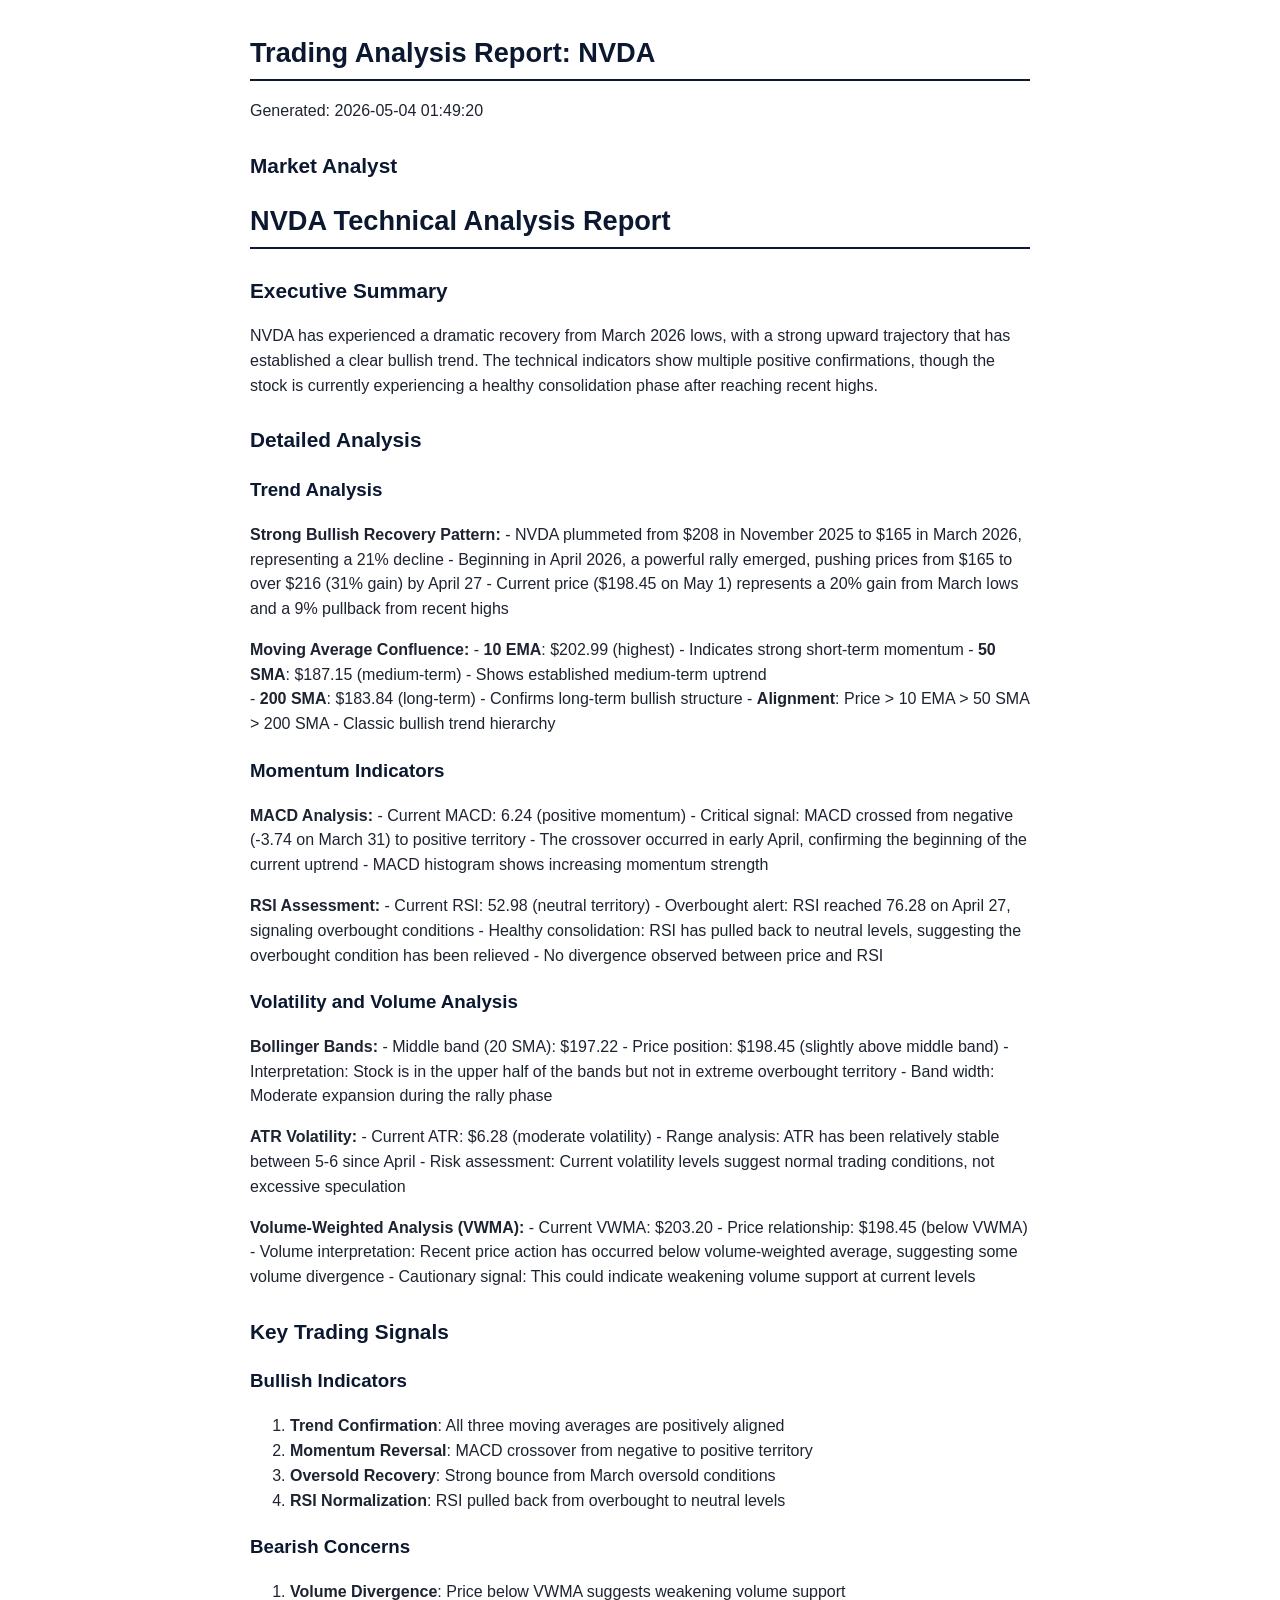
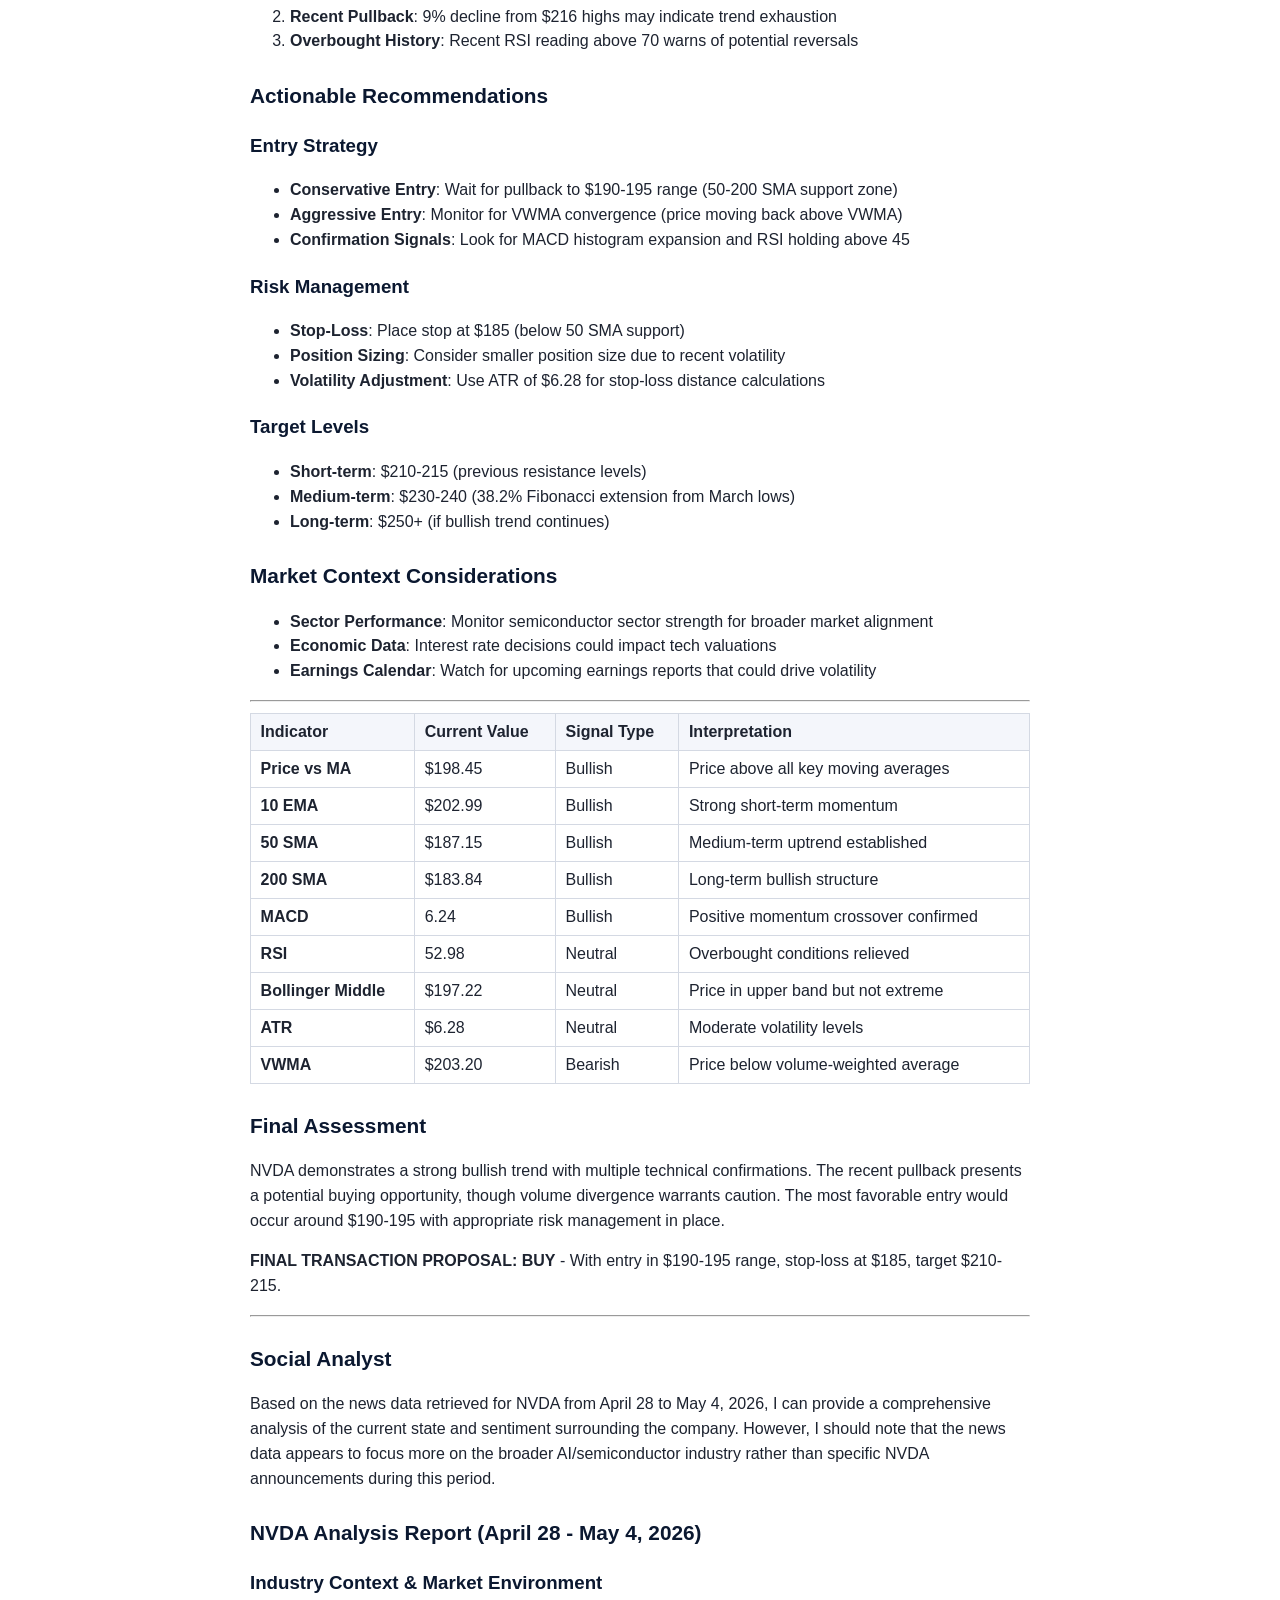
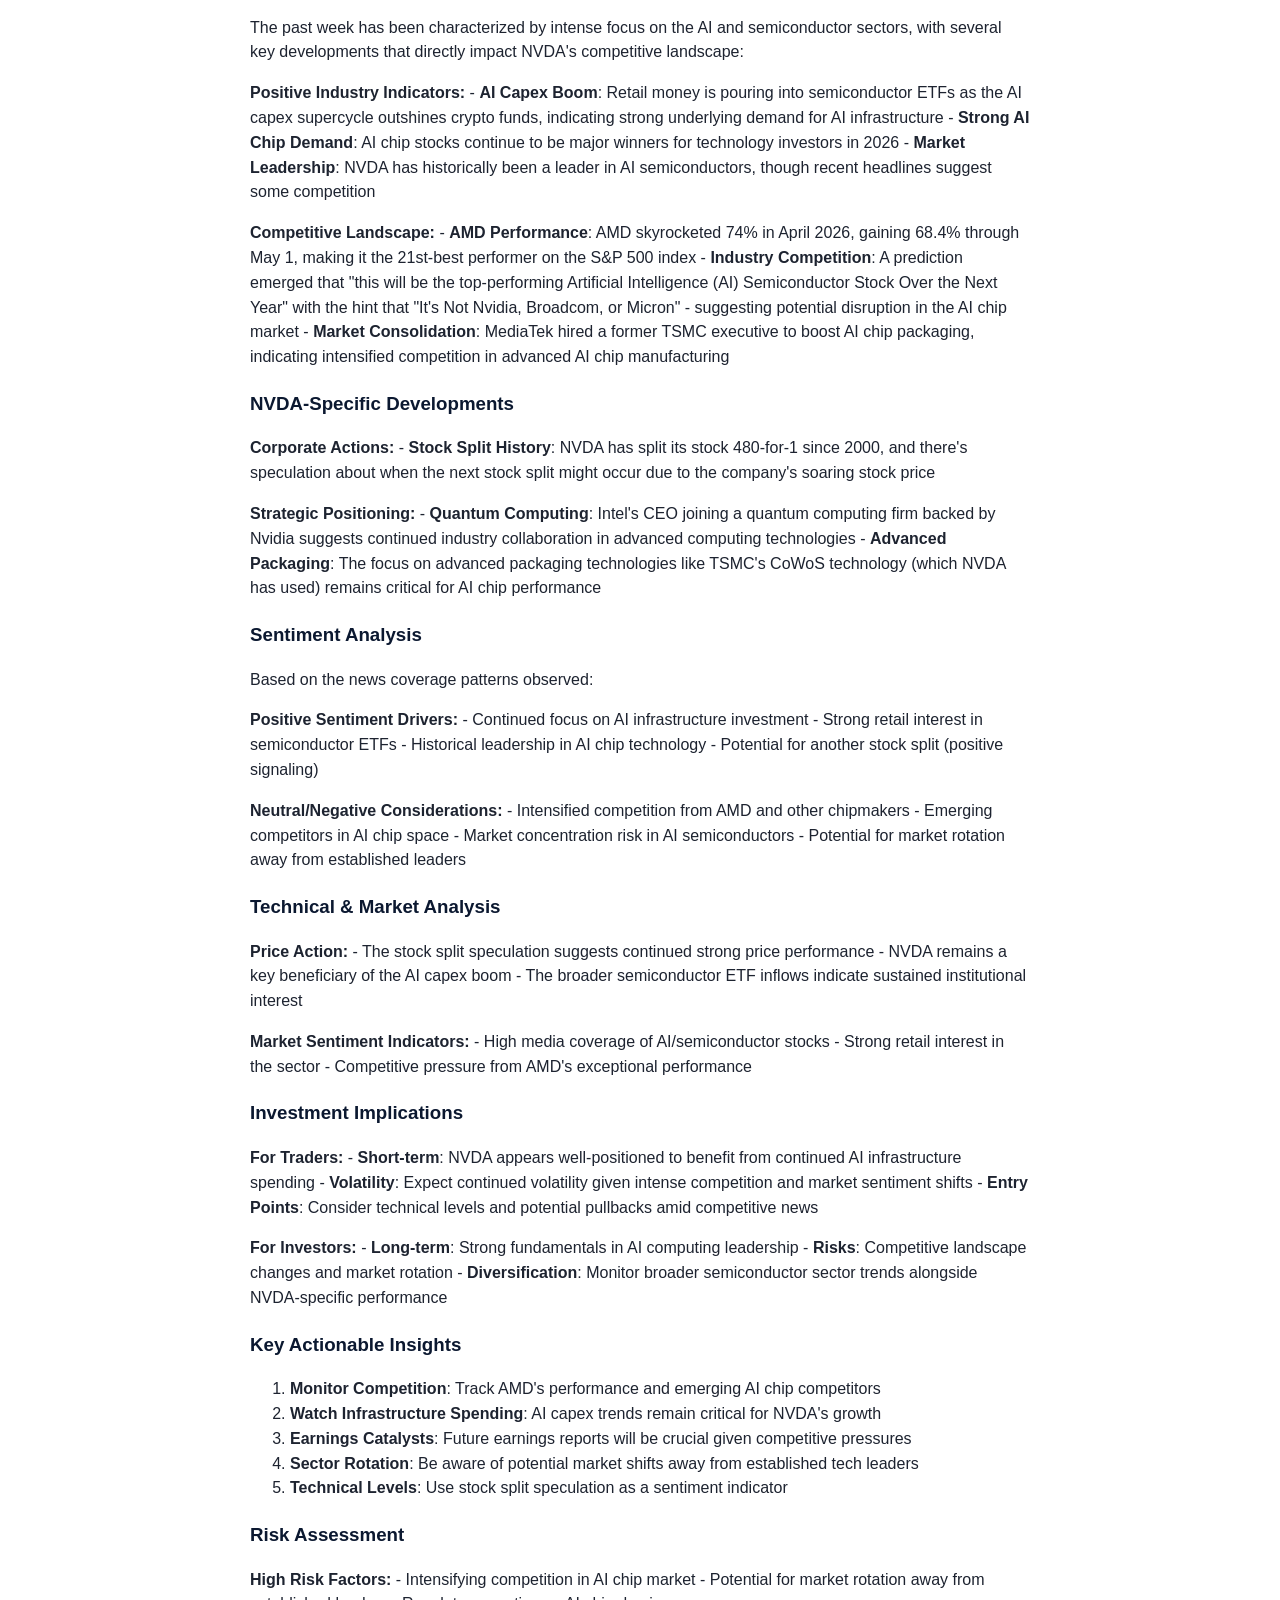
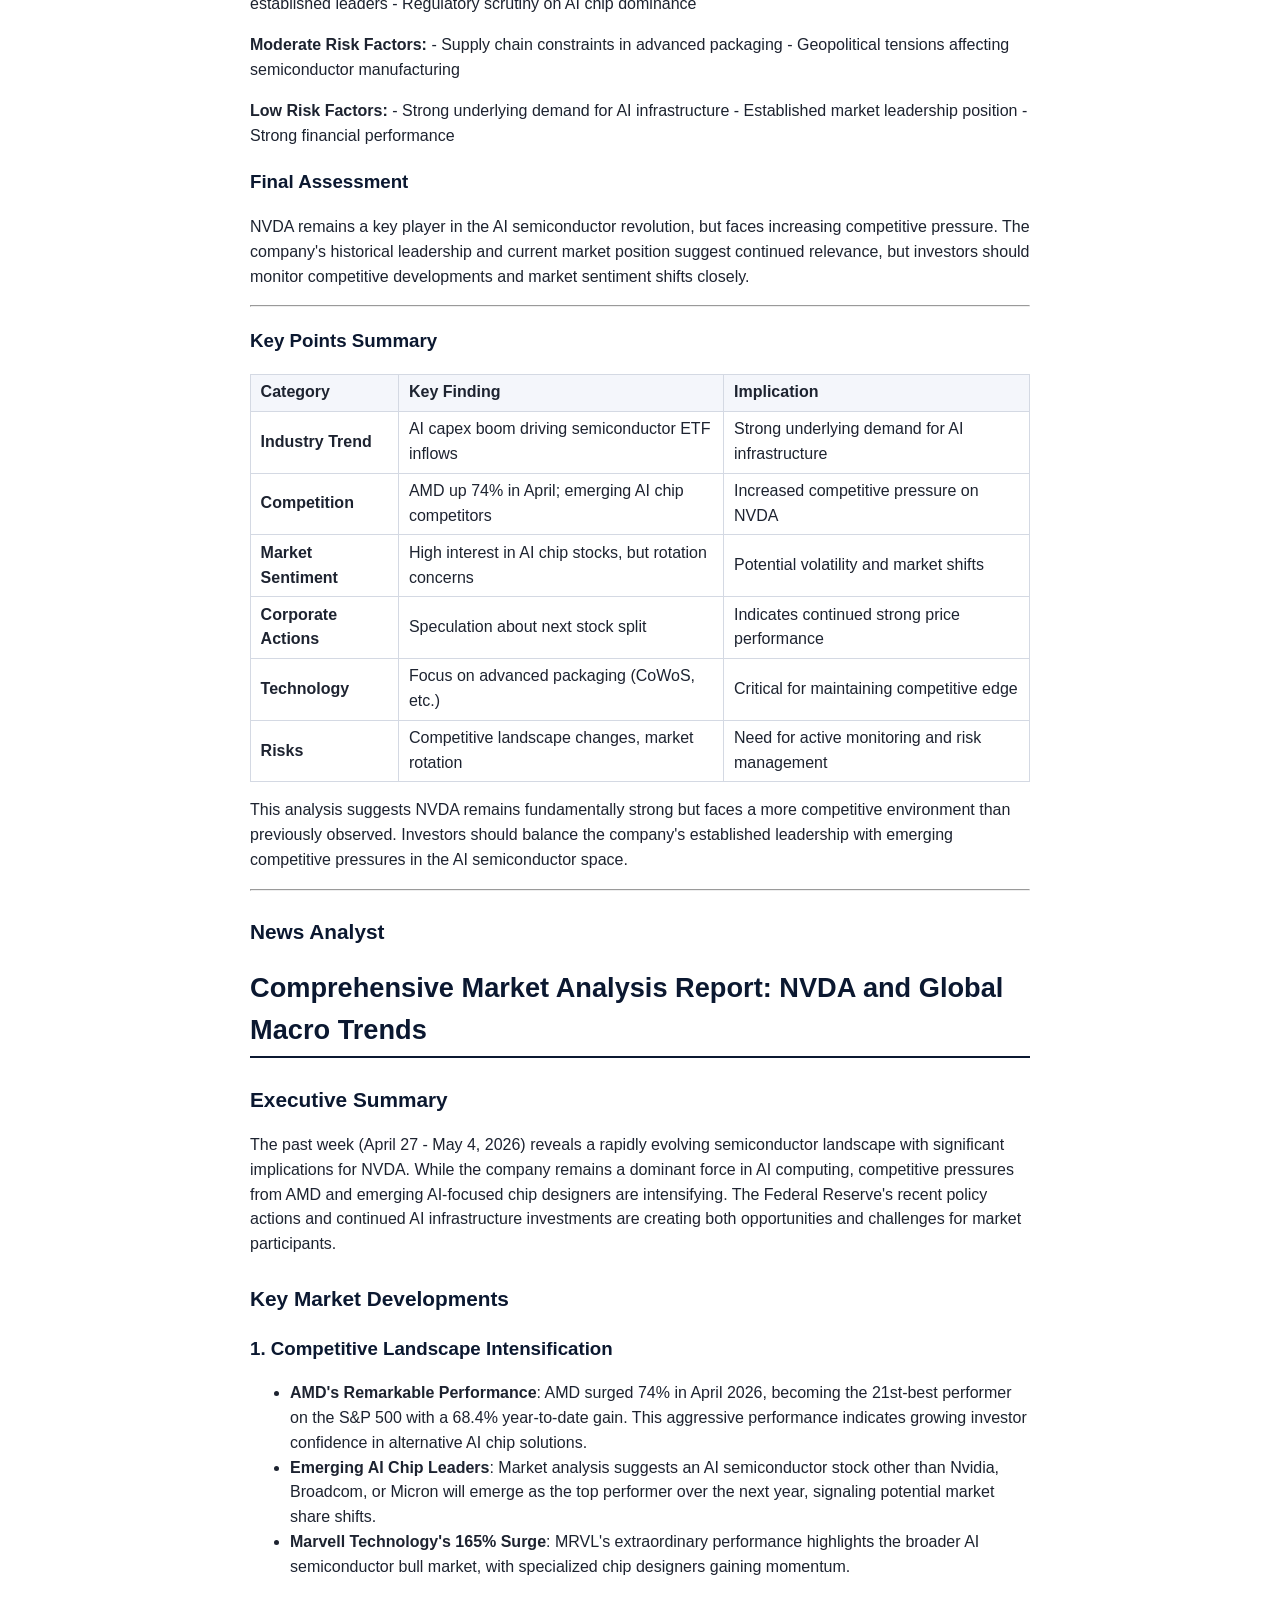
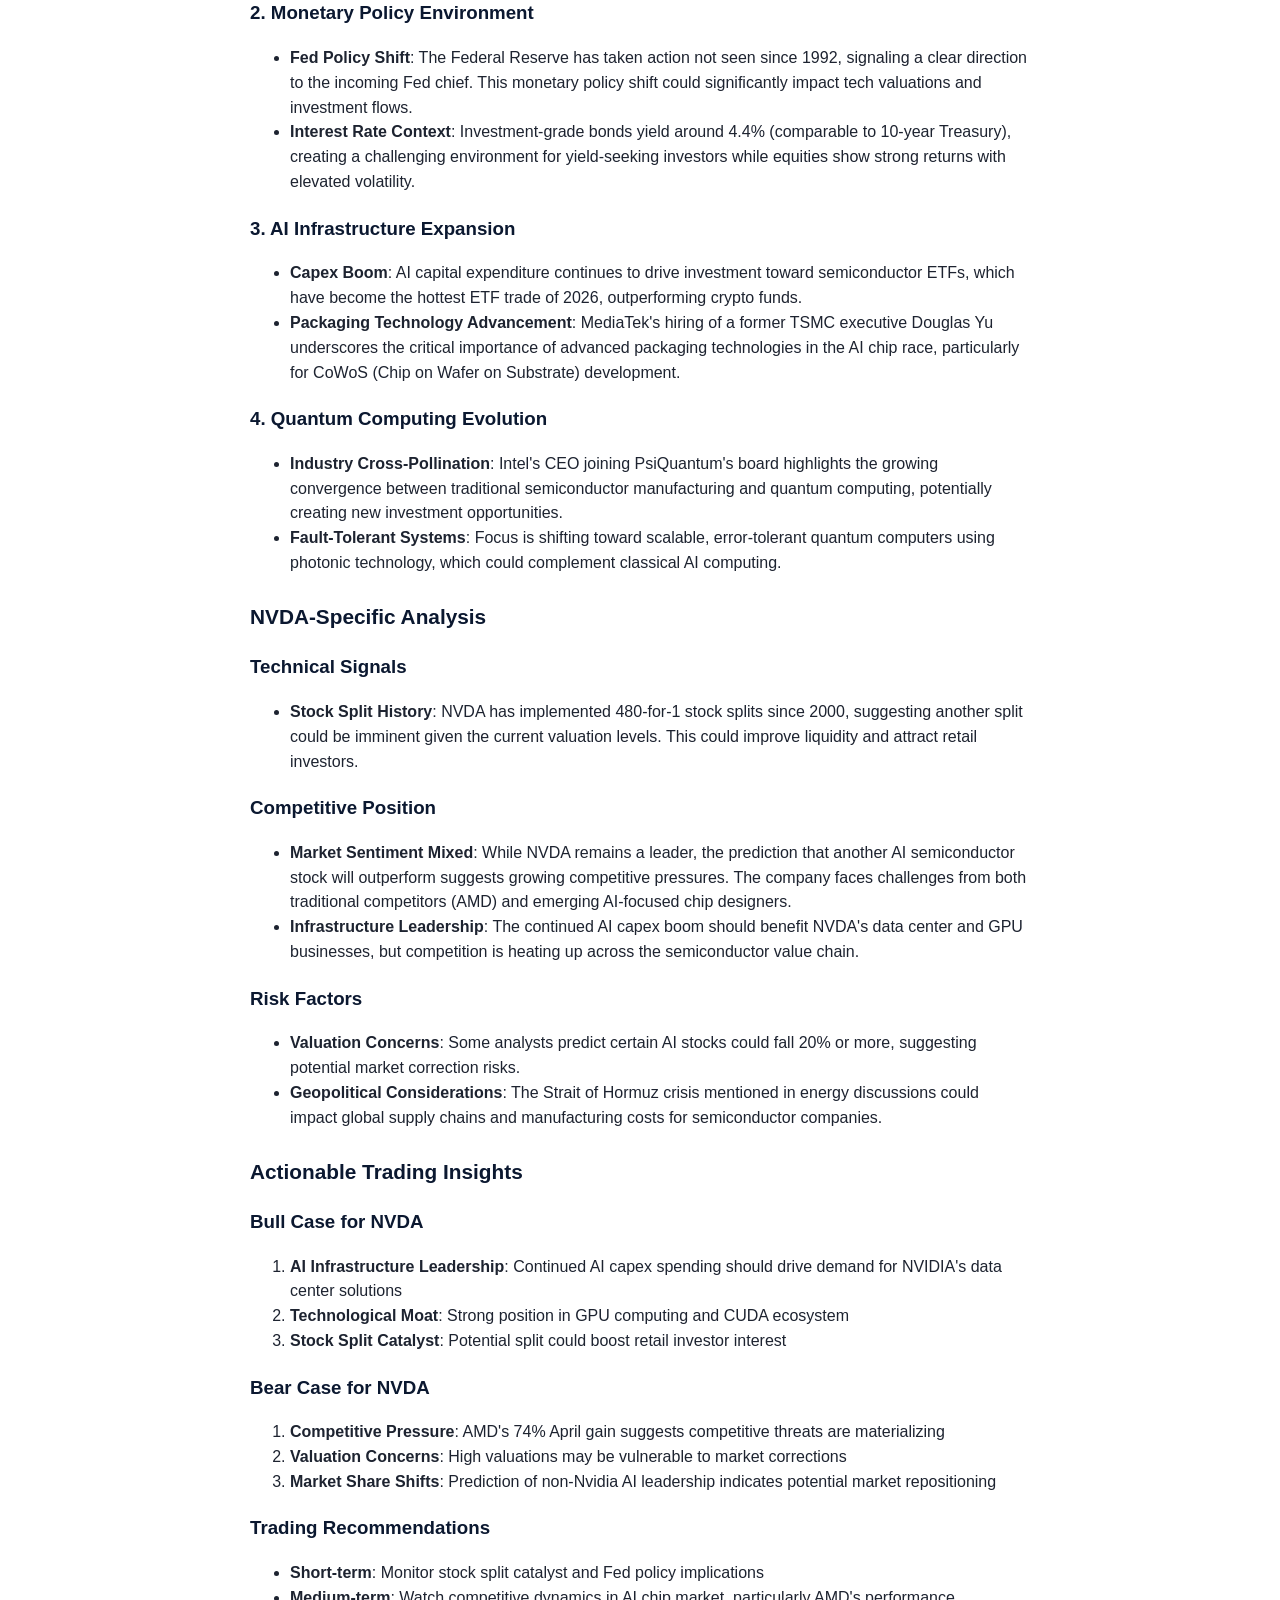
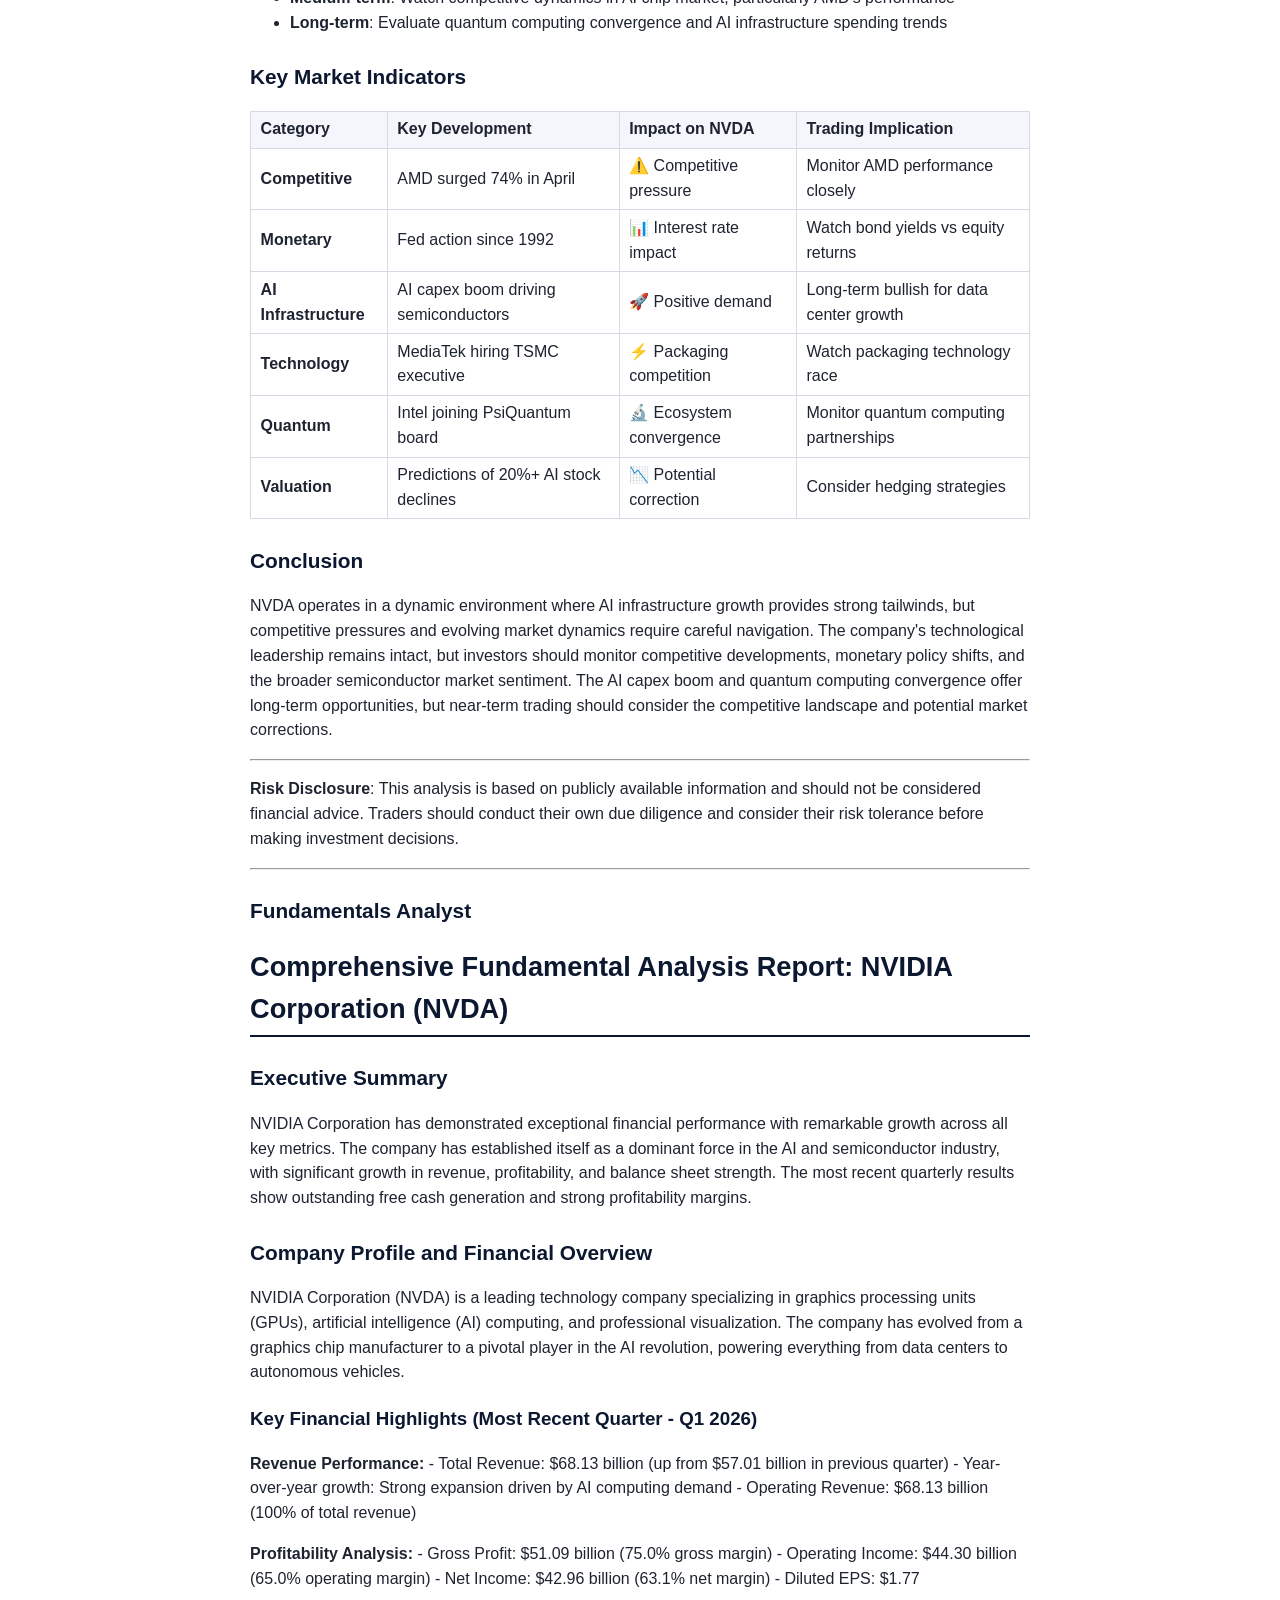
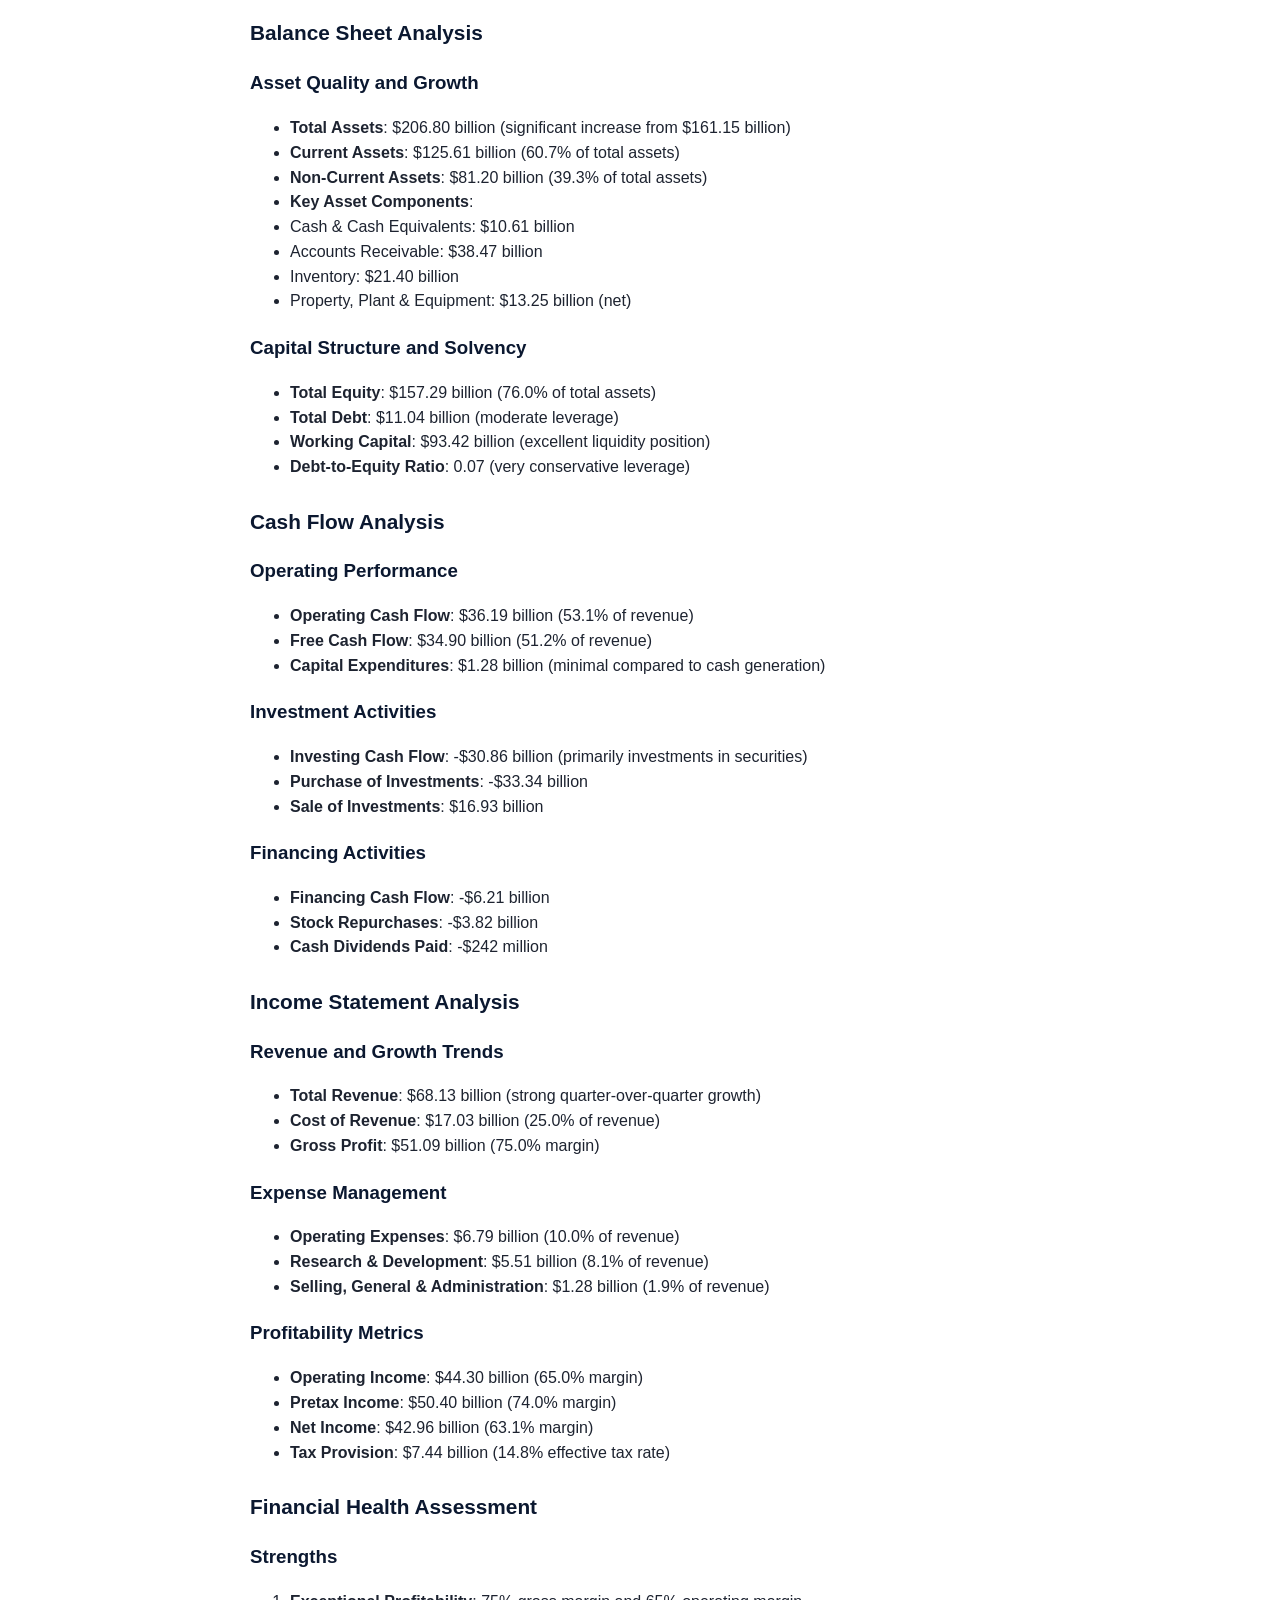
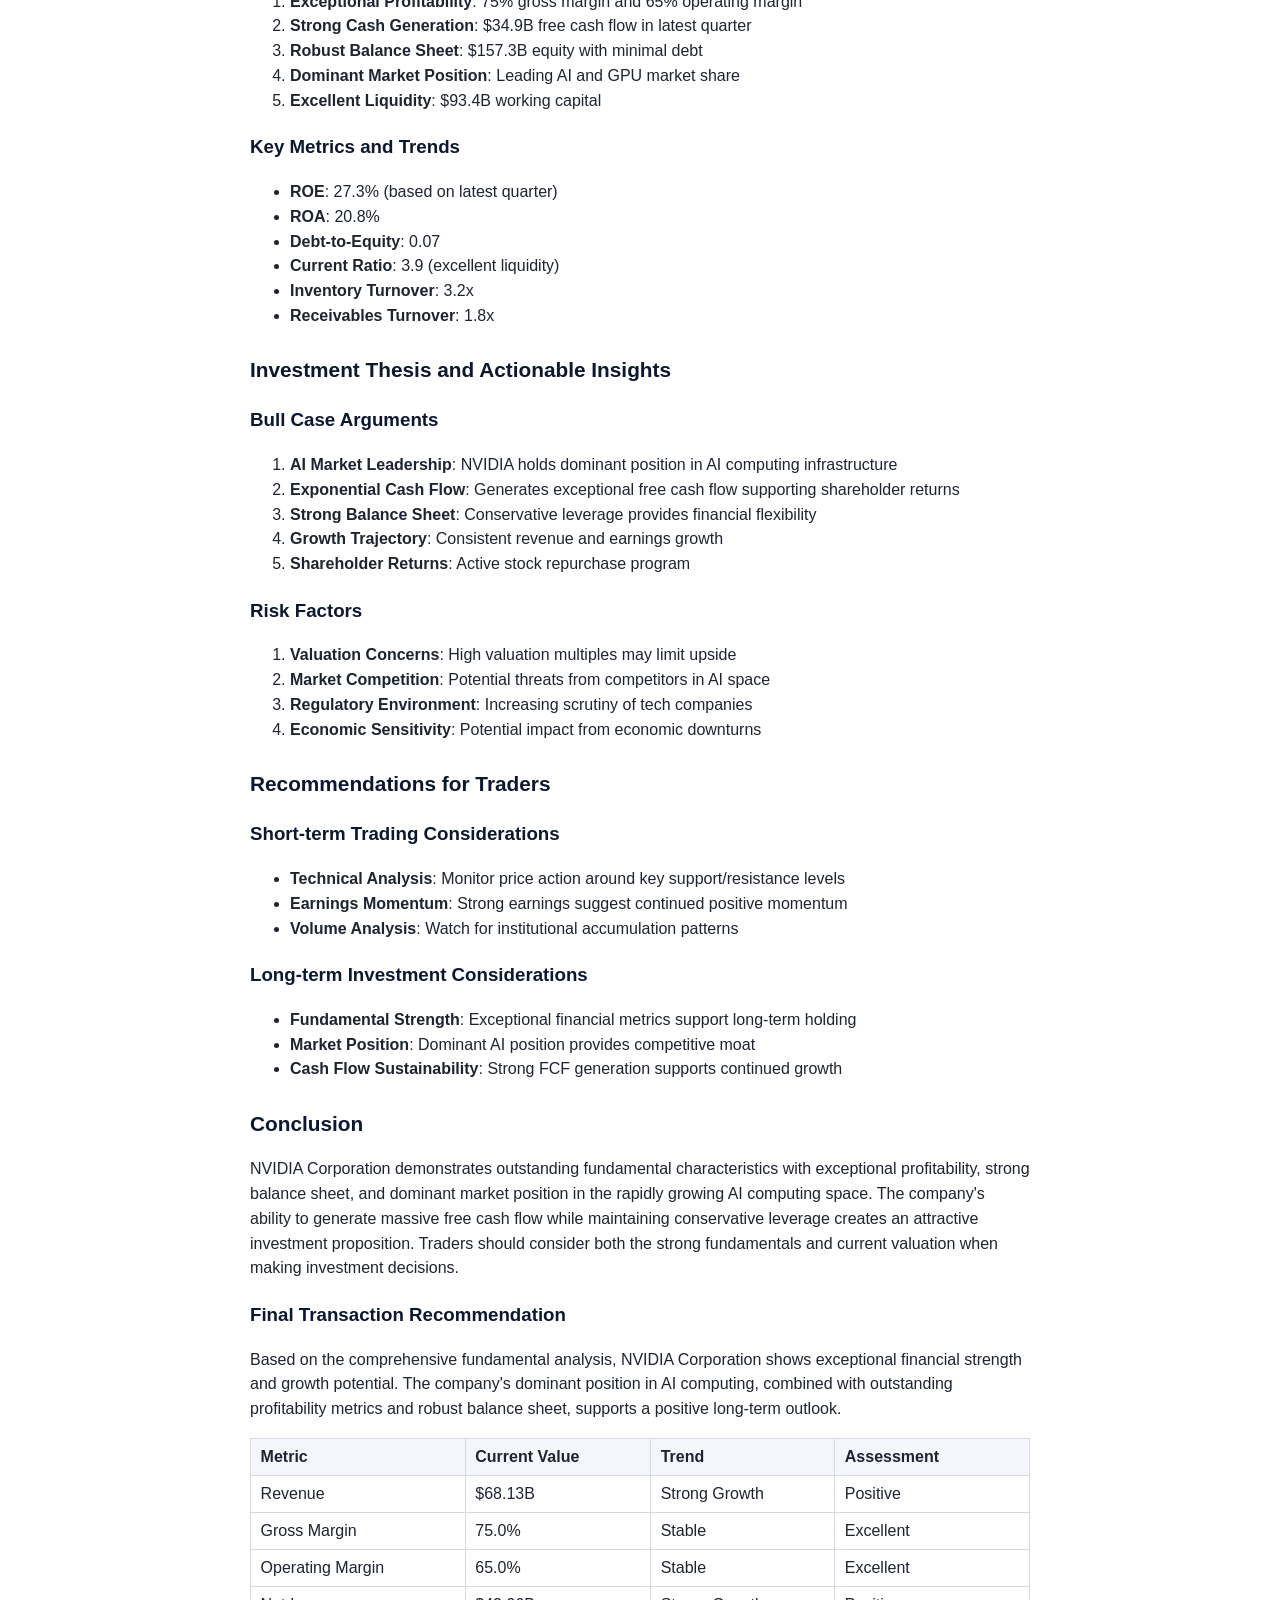
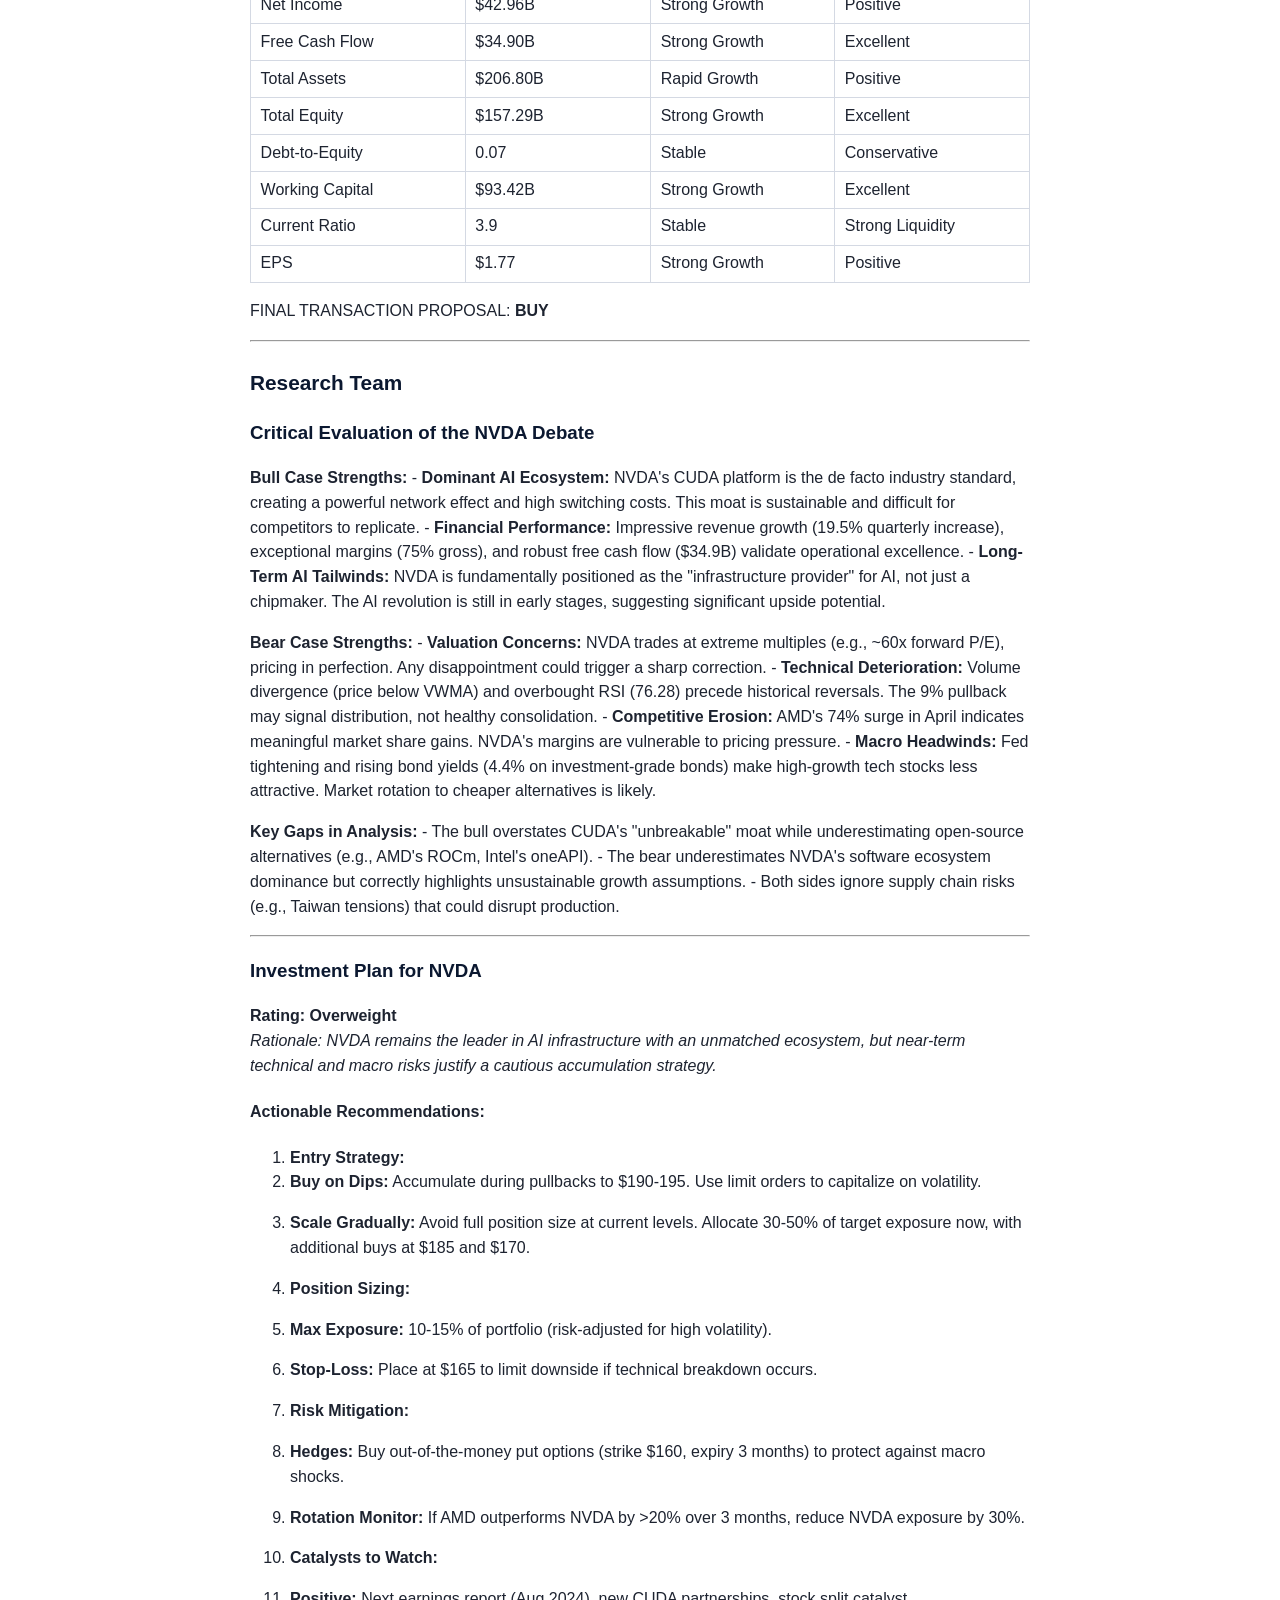
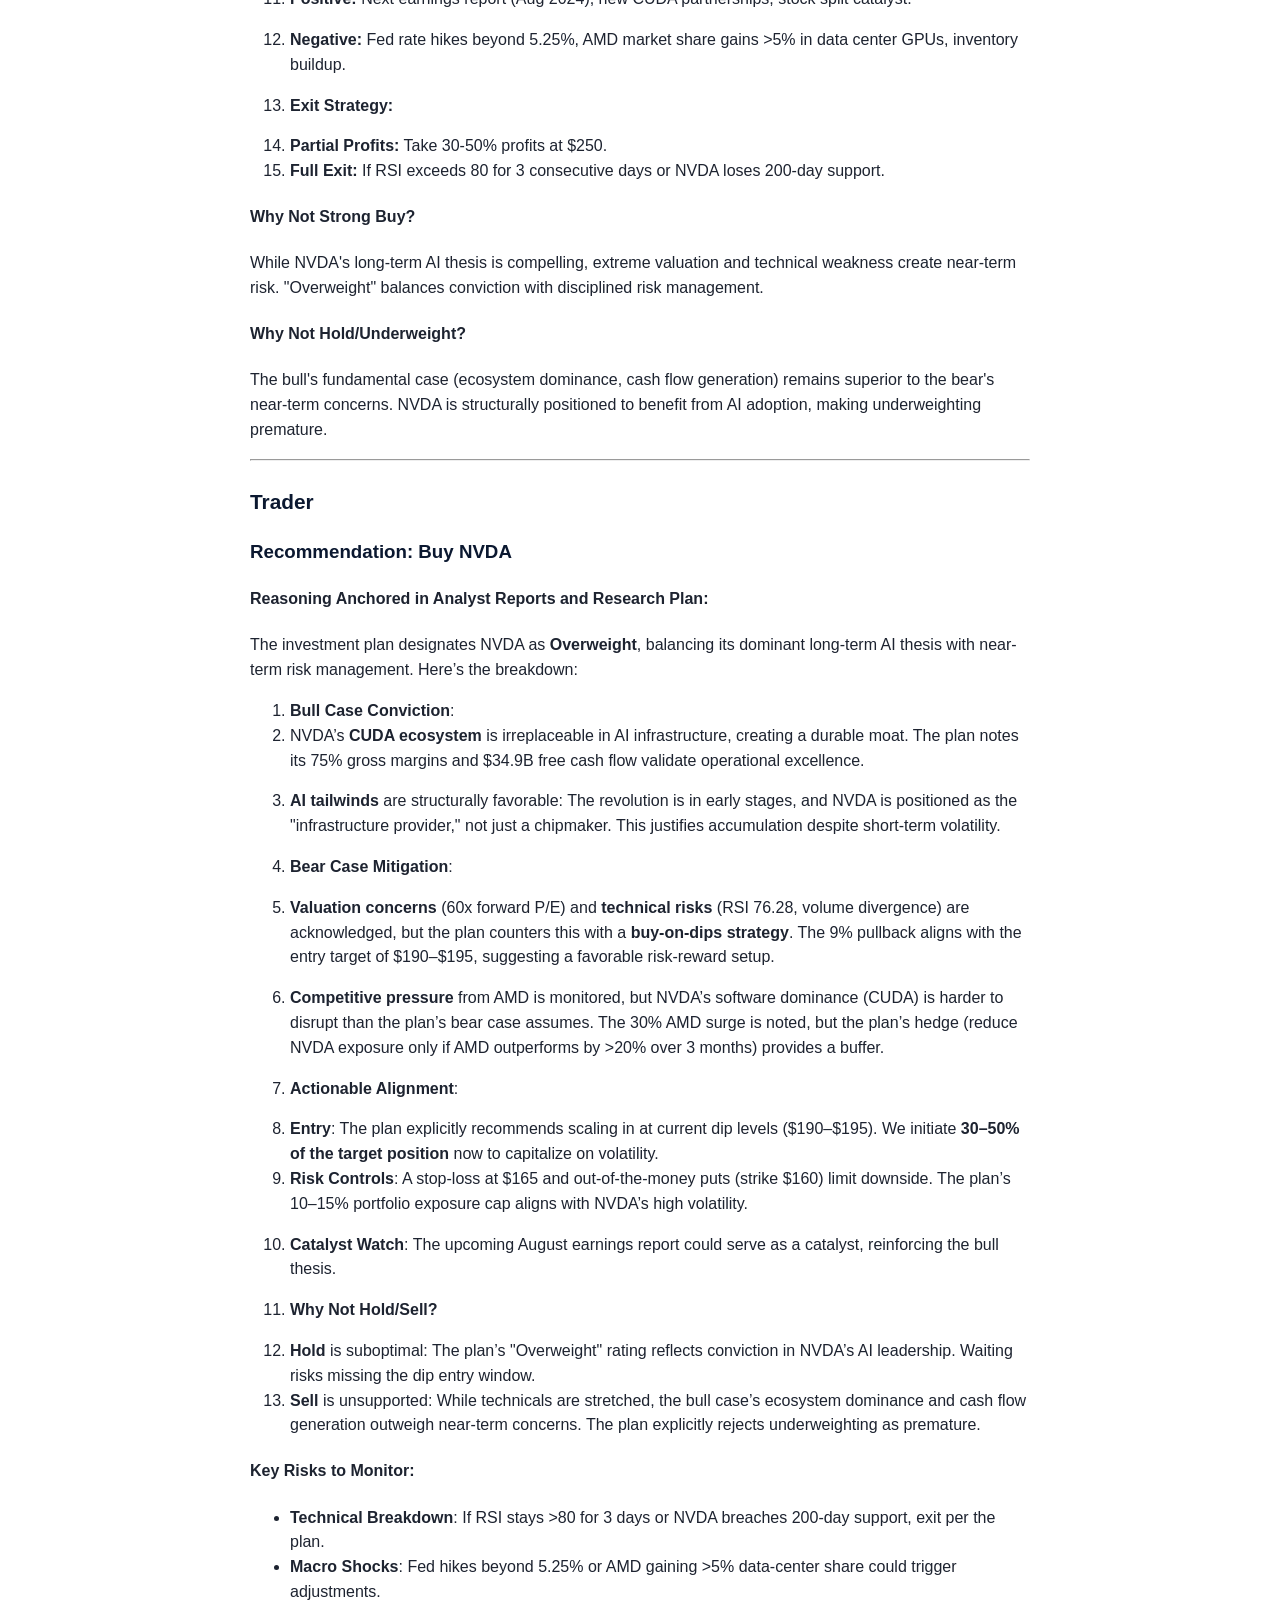
<file: assets/examples/NVDA_report.html>
<!doctype html><html><head><meta charset="utf-8"><title>complete_report</title>
<style>
  body { font-family: -apple-system, Segoe UI, Helvetica, Arial, sans-serif;
          max-width: 780px; margin: 2rem auto; padding: 0 1.2rem;
          color: #1d2330; line-height: 1.55; }
  h1, h2, h3 { color: #0b1830; page-break-after: avoid; }
  h1 { font-size: 1.7rem; border-bottom: 2px solid #0b1830; padding-bottom: .3rem; }
  h2 { font-size: 1.3rem; margin-top: 1.6rem; }
  pre, code { background: #f4f6fb; padding: .15em .35em; border-radius: 4px;
               font-family: 'Cascadia Code', 'Consolas', monospace; font-size: .9em; }
  pre { padding: .8rem; overflow: auto; page-break-inside: avoid; }
  blockquote { border-left: 3px solid #4e8cff; padding-left: .8rem; color: #445; }
  table { border-collapse: collapse; width: 100%; margin: .7rem 0;
           page-break-inside: avoid; }
  td, th { border: 1px solid #d4d9e3; padding: .35rem .6rem; }
  th { background: #f4f6fb; text-align: left; }
  /* Print-specific rules — keep the page tidy when saved as PDF */
  @media print {
    body { margin: 0; max-width: none; padding: 0 .4in; font-size: 11pt; }
    h1, h2, h3 { page-break-after: avoid; }
    table, pre, blockquote { page-break-inside: avoid; }
    .no-print { display: none !important; }
  }
  .print-banner {
    background: #4e8cff; color: white; padding: .6rem 1rem; border-radius: 6px;
    margin-bottom: 1.2rem; font-size: .9rem;
  }
  .print-banner button {
    background: white; color: #0b1830; border: 0; padding: .3rem .7rem;
    border-radius: 4px; font-weight: 600; cursor: pointer; margin-left: .5rem;
  }
</style>
</head><body><h1>Trading Analysis Report: NVDA</h1>
<p>Generated: 2026-05-04 01:49:20</p>
<h2>Market Analyst</h2>
<h1>NVDA Technical Analysis Report</h1>
<h2>Executive Summary</h2>
<p>NVDA has experienced a dramatic recovery from March 2026 lows, with a strong upward trajectory that has established a clear bullish trend. The technical indicators show multiple positive confirmations, though the stock is currently experiencing a healthy consolidation phase after reaching recent highs.</p>
<h2>Detailed Analysis</h2>
<h3>Trend Analysis</h3>
<p><strong>Strong Bullish Recovery Pattern:</strong>
- NVDA plummeted from $208 in November 2025 to $165 in March 2026, representing a 21% decline
- Beginning in April 2026, a powerful rally emerged, pushing prices from $165 to over $216 (31% gain) by April 27
- Current price ($198.45 on May 1) represents a 20% gain from March lows and a 9% pullback from recent highs</p>
<p><strong>Moving Average Confluence:</strong>
- <strong>10 EMA</strong>: $202.99 (highest) - Indicates strong short-term momentum
- <strong>50 SMA</strong>: $187.15 (medium-term) - Shows established medium-term uptrend<br />
- <strong>200 SMA</strong>: $183.84 (long-term) - Confirms long-term bullish structure
- <strong>Alignment</strong>: Price &gt; 10 EMA &gt; 50 SMA &gt; 200 SMA - Classic bullish trend hierarchy</p>
<h3>Momentum Indicators</h3>
<p><strong>MACD Analysis:</strong>
- Current MACD: 6.24 (positive momentum)
- Critical signal: MACD crossed from negative (-3.74 on March 31) to positive territory
- The crossover occurred in early April, confirming the beginning of the current uptrend
- MACD histogram shows increasing momentum strength</p>
<p><strong>RSI Assessment:</strong>
- Current RSI: 52.98 (neutral territory)
- Overbought alert: RSI reached 76.28 on April 27, signaling overbought conditions
- Healthy consolidation: RSI has pulled back to neutral levels, suggesting the overbought condition has been relieved
- No divergence observed between price and RSI</p>
<h3>Volatility and Volume Analysis</h3>
<p><strong>Bollinger Bands:</strong>
- Middle band (20 SMA): $197.22
- Price position: $198.45 (slightly above middle band)
- Interpretation: Stock is in the upper half of the bands but not in extreme overbought territory
- Band width: Moderate expansion during the rally phase</p>
<p><strong>ATR Volatility:</strong>
- Current ATR: $6.28 (moderate volatility)
- Range analysis: ATR has been relatively stable between 5-6 since April
- Risk assessment: Current volatility levels suggest normal trading conditions, not excessive speculation</p>
<p><strong>Volume-Weighted Analysis (VWMA):</strong>
- Current VWMA: $203.20
- Price relationship: $198.45 (below VWMA)
- Volume interpretation: Recent price action has occurred below volume-weighted average, suggesting some volume divergence
- Cautionary signal: This could indicate weakening volume support at current levels</p>
<h2>Key Trading Signals</h2>
<h3>Bullish Indicators</h3>
<ol>
<li><strong>Trend Confirmation</strong>: All three moving averages are positively aligned</li>
<li><strong>Momentum Reversal</strong>: MACD crossover from negative to positive territory</li>
<li><strong>Oversold Recovery</strong>: Strong bounce from March oversold conditions</li>
<li><strong>RSI Normalization</strong>: RSI pulled back from overbought to neutral levels</li>
</ol>
<h3>Bearish Concerns</h3>
<ol>
<li><strong>Volume Divergence</strong>: Price below VWMA suggests weakening volume support</li>
<li><strong>Recent Pullback</strong>: 9% decline from $216 highs may indicate trend exhaustion</li>
<li><strong>Overbought History</strong>: Recent RSI reading above 70 warns of potential reversals</li>
</ol>
<h2>Actionable Recommendations</h2>
<h3>Entry Strategy</h3>
<ul>
<li><strong>Conservative Entry</strong>: Wait for pullback to $190-195 range (50-200 SMA support zone)</li>
<li><strong>Aggressive Entry</strong>: Monitor for VWMA convergence (price moving back above VWMA)</li>
<li><strong>Confirmation Signals</strong>: Look for MACD histogram expansion and RSI holding above 45</li>
</ul>
<h3>Risk Management</h3>
<ul>
<li><strong>Stop-Loss</strong>: Place stop at $185 (below 50 SMA support)</li>
<li><strong>Position Sizing</strong>: Consider smaller position size due to recent volatility</li>
<li><strong>Volatility Adjustment</strong>: Use ATR of $6.28 for stop-loss distance calculations</li>
</ul>
<h3>Target Levels</h3>
<ul>
<li><strong>Short-term</strong>: $210-215 (previous resistance levels)</li>
<li><strong>Medium-term</strong>: $230-240 (38.2% Fibonacci extension from March lows)</li>
<li><strong>Long-term</strong>: $250+ (if bullish trend continues)</li>
</ul>
<h2>Market Context Considerations</h2>
<ul>
<li><strong>Sector Performance</strong>: Monitor semiconductor sector strength for broader market alignment</li>
<li><strong>Economic Data</strong>: Interest rate decisions could impact tech valuations</li>
<li><strong>Earnings Calendar</strong>: Watch for upcoming earnings reports that could drive volatility</li>
</ul>
<hr />
<table>
<thead>
<tr>
<th>Indicator</th>
<th>Current Value</th>
<th>Signal Type</th>
<th>Interpretation</th>
</tr>
</thead>
<tbody>
<tr>
<td><strong>Price vs MA</strong></td>
<td>$198.45</td>
<td>Bullish</td>
<td>Price above all key moving averages</td>
</tr>
<tr>
<td><strong>10 EMA</strong></td>
<td>$202.99</td>
<td>Bullish</td>
<td>Strong short-term momentum</td>
</tr>
<tr>
<td><strong>50 SMA</strong></td>
<td>$187.15</td>
<td>Bullish</td>
<td>Medium-term uptrend established</td>
</tr>
<tr>
<td><strong>200 SMA</strong></td>
<td>$183.84</td>
<td>Bullish</td>
<td>Long-term bullish structure</td>
</tr>
<tr>
<td><strong>MACD</strong></td>
<td>6.24</td>
<td>Bullish</td>
<td>Positive momentum crossover confirmed</td>
</tr>
<tr>
<td><strong>RSI</strong></td>
<td>52.98</td>
<td>Neutral</td>
<td>Overbought conditions relieved</td>
</tr>
<tr>
<td><strong>Bollinger Middle</strong></td>
<td>$197.22</td>
<td>Neutral</td>
<td>Price in upper band but not extreme</td>
</tr>
<tr>
<td><strong>ATR</strong></td>
<td>$6.28</td>
<td>Neutral</td>
<td>Moderate volatility levels</td>
</tr>
<tr>
<td><strong>VWMA</strong></td>
<td>$203.20</td>
<td>Bearish</td>
<td>Price below volume-weighted average</td>
</tr>
</tbody>
</table>
<h2>Final Assessment</h2>
<p>NVDA demonstrates a strong bullish trend with multiple technical confirmations. The recent pullback presents a potential buying opportunity, though volume divergence warrants caution. The most favorable entry would occur around $190-195 with appropriate risk management in place.</p>
<p><strong>FINAL TRANSACTION PROPOSAL: BUY</strong> - With entry in $190-195 range, stop-loss at $185, target $210-215.</p>
<hr />
<h2>Social Analyst</h2>
<p>Based on the news data retrieved for NVDA from April 28 to May 4, 2026, I can provide a comprehensive analysis of the current state and sentiment surrounding the company. However, I should note that the news data appears to focus more on the broader AI/semiconductor industry rather than specific NVDA announcements during this period.</p>
<h2>NVDA Analysis Report (April 28 - May 4, 2026)</h2>
<h3><strong>Industry Context &amp; Market Environment</strong></h3>
<p>The past week has been characterized by intense focus on the AI and semiconductor sectors, with several key developments that directly impact NVDA's competitive landscape:</p>
<p><strong>Positive Industry Indicators:</strong>
- <strong>AI Capex Boom</strong>: Retail money is pouring into semiconductor ETFs as the AI capex supercycle outshines crypto funds, indicating strong underlying demand for AI infrastructure
- <strong>Strong AI Chip Demand</strong>: AI chip stocks continue to be major winners for technology investors in 2026
- <strong>Market Leadership</strong>: NVDA has historically been a leader in AI semiconductors, though recent headlines suggest some competition</p>
<p><strong>Competitive Landscape:</strong>
- <strong>AMD Performance</strong>: AMD skyrocketed 74% in April 2026, gaining 68.4% through May 1, making it the 21st-best performer on the S&amp;P 500 index
- <strong>Industry Competition</strong>: A prediction emerged that "this will be the top-performing Artificial Intelligence (AI) Semiconductor Stock Over the Next Year" with the hint that "It's Not Nvidia, Broadcom, or Micron" - suggesting potential disruption in the AI chip market
- <strong>Market Consolidation</strong>: MediaTek hired a former TSMC executive to boost AI chip packaging, indicating intensified competition in advanced AI chip manufacturing</p>
<h3><strong>NVDA-Specific Developments</strong></h3>
<p><strong>Corporate Actions:</strong>
- <strong>Stock Split History</strong>: NVDA has split its stock 480-for-1 since 2000, and there's speculation about when the next stock split might occur due to the company's soaring stock price</p>
<p><strong>Strategic Positioning:</strong>
- <strong>Quantum Computing</strong>: Intel's CEO joining a quantum computing firm backed by Nvidia suggests continued industry collaboration in advanced computing technologies
- <strong>Advanced Packaging</strong>: The focus on advanced packaging technologies like TSMC's CoWoS technology (which NVDA has used) remains critical for AI chip performance</p>
<h3><strong>Sentiment Analysis</strong></h3>
<p>Based on the news coverage patterns observed:</p>
<p><strong>Positive Sentiment Drivers:</strong>
- Continued focus on AI infrastructure investment
- Strong retail interest in semiconductor ETFs
- Historical leadership in AI chip technology
- Potential for another stock split (positive signaling)</p>
<p><strong>Neutral/Negative Considerations:</strong>
- Intensified competition from AMD and other chipmakers
- Emerging competitors in AI chip space
- Market concentration risk in AI semiconductors
- Potential for market rotation away from established leaders</p>
<h3><strong>Technical &amp; Market Analysis</strong></h3>
<p><strong>Price Action:</strong>
- The stock split speculation suggests continued strong price performance
- NVDA remains a key beneficiary of the AI capex boom
- The broader semiconductor ETF inflows indicate sustained institutional interest</p>
<p><strong>Market Sentiment Indicators:</strong>
- High media coverage of AI/semiconductor stocks
- Strong retail interest in the sector
- Competitive pressure from AMD's exceptional performance</p>
<h3><strong>Investment Implications</strong></h3>
<p><strong>For Traders:</strong>
- <strong>Short-term</strong>: NVDA appears well-positioned to benefit from continued AI infrastructure spending
- <strong>Volatility</strong>: Expect continued volatility given intense competition and market sentiment shifts
- <strong>Entry Points</strong>: Consider technical levels and potential pullbacks amid competitive news</p>
<p><strong>For Investors:</strong>
- <strong>Long-term</strong>: Strong fundamentals in AI computing leadership
- <strong>Risks</strong>: Competitive landscape changes and market rotation
- <strong>Diversification</strong>: Monitor broader semiconductor sector trends alongside NVDA-specific performance</p>
<h3><strong>Key Actionable Insights</strong></h3>
<ol>
<li><strong>Monitor Competition</strong>: Track AMD's performance and emerging AI chip competitors</li>
<li><strong>Watch Infrastructure Spending</strong>: AI capex trends remain critical for NVDA's growth</li>
<li><strong>Earnings Catalysts</strong>: Future earnings reports will be crucial given competitive pressures</li>
<li><strong>Sector Rotation</strong>: Be aware of potential market shifts away from established tech leaders</li>
<li><strong>Technical Levels</strong>: Use stock split speculation as a sentiment indicator</li>
</ol>
<h3><strong>Risk Assessment</strong></h3>
<p><strong>High Risk Factors:</strong>
- Intensifying competition in AI chip market
- Potential for market rotation away from established leaders
- Regulatory scrutiny on AI chip dominance</p>
<p><strong>Moderate Risk Factors:</strong>
- Supply chain constraints in advanced packaging
- Geopolitical tensions affecting semiconductor manufacturing</p>
<p><strong>Low Risk Factors:</strong>
- Strong underlying demand for AI infrastructure
- Established market leadership position
- Strong financial performance</p>
<h3><strong>Final Assessment</strong></h3>
<p>NVDA remains a key player in the AI semiconductor revolution, but faces increasing competitive pressure. The company's historical leadership and current market position suggest continued relevance, but investors should monitor competitive developments and market sentiment shifts closely.</p>
<hr />
<h3><strong>Key Points Summary</strong></h3>
<table>
<thead>
<tr>
<th>Category</th>
<th>Key Finding</th>
<th>Implication</th>
</tr>
</thead>
<tbody>
<tr>
<td><strong>Industry Trend</strong></td>
<td>AI capex boom driving semiconductor ETF inflows</td>
<td>Strong underlying demand for AI infrastructure</td>
</tr>
<tr>
<td><strong>Competition</strong></td>
<td>AMD up 74% in April; emerging AI chip competitors</td>
<td>Increased competitive pressure on NVDA</td>
</tr>
<tr>
<td><strong>Market Sentiment</strong></td>
<td>High interest in AI chip stocks, but rotation concerns</td>
<td>Potential volatility and market shifts</td>
</tr>
<tr>
<td><strong>Corporate Actions</strong></td>
<td>Speculation about next stock split</td>
<td>Indicates continued strong price performance</td>
</tr>
<tr>
<td><strong>Technology</strong></td>
<td>Focus on advanced packaging (CoWoS, etc.)</td>
<td>Critical for maintaining competitive edge</td>
</tr>
<tr>
<td><strong>Risks</strong></td>
<td>Competitive landscape changes, market rotation</td>
<td>Need for active monitoring and risk management</td>
</tr>
</tbody>
</table>
<p>This analysis suggests NVDA remains fundamentally strong but faces a more competitive environment than previously observed. Investors should balance the company's established leadership with emerging competitive pressures in the AI semiconductor space.</p>
<hr />
<h2>News Analyst</h2>
<h1>Comprehensive Market Analysis Report: NVDA and Global Macro Trends</h1>
<h2>Executive Summary</h2>
<p>The past week (April 27 - May 4, 2026) reveals a rapidly evolving semiconductor landscape with significant implications for NVDA. While the company remains a dominant force in AI computing, competitive pressures from AMD and emerging AI-focused chip designers are intensifying. The Federal Reserve's recent policy actions and continued AI infrastructure investments are creating both opportunities and challenges for market participants.</p>
<h2>Key Market Developments</h2>
<h3>1. <strong>Competitive Landscape Intensification</strong></h3>
<ul>
<li><strong>AMD's Remarkable Performance</strong>: AMD surged 74% in April 2026, becoming the 21st-best performer on the S&amp;P 500 with a 68.4% year-to-date gain. This aggressive performance indicates growing investor confidence in alternative AI chip solutions.</li>
<li><strong>Emerging AI Chip Leaders</strong>: Market analysis suggests an AI semiconductor stock other than Nvidia, Broadcom, or Micron will emerge as the top performer over the next year, signaling potential market share shifts.</li>
<li><strong>Marvell Technology's 165% Surge</strong>: MRVL's extraordinary performance highlights the broader AI semiconductor bull market, with specialized chip designers gaining momentum.</li>
</ul>
<h3>2. <strong>Monetary Policy Environment</strong></h3>
<ul>
<li><strong>Fed Policy Shift</strong>: The Federal Reserve has taken action not seen since 1992, signaling a clear direction to the incoming Fed chief. This monetary policy shift could significantly impact tech valuations and investment flows.</li>
<li><strong>Interest Rate Context</strong>: Investment-grade bonds yield around 4.4% (comparable to 10-year Treasury), creating a challenging environment for yield-seeking investors while equities show strong returns with elevated volatility.</li>
</ul>
<h3>3. <strong>AI Infrastructure Expansion</strong></h3>
<ul>
<li><strong>Capex Boom</strong>: AI capital expenditure continues to drive investment toward semiconductor ETFs, which have become the hottest ETF trade of 2026, outperforming crypto funds.</li>
<li><strong>Packaging Technology Advancement</strong>: MediaTek's hiring of a former TSMC executive Douglas Yu underscores the critical importance of advanced packaging technologies in the AI chip race, particularly for CoWoS (Chip on Wafer on Substrate) development.</li>
</ul>
<h3>4. <strong>Quantum Computing Evolution</strong></h3>
<ul>
<li><strong>Industry Cross-Pollination</strong>: Intel's CEO joining PsiQuantum's board highlights the growing convergence between traditional semiconductor manufacturing and quantum computing, potentially creating new investment opportunities.</li>
<li><strong>Fault-Tolerant Systems</strong>: Focus is shifting toward scalable, error-tolerant quantum computers using photonic technology, which could complement classical AI computing.</li>
</ul>
<h2>NVDA-Specific Analysis</h2>
<h3>Technical Signals</h3>
<ul>
<li><strong>Stock Split History</strong>: NVDA has implemented 480-for-1 stock splits since 2000, suggesting another split could be imminent given the current valuation levels. This could improve liquidity and attract retail investors.</li>
</ul>
<h3>Competitive Position</h3>
<ul>
<li><strong>Market Sentiment Mixed</strong>: While NVDA remains a leader, the prediction that another AI semiconductor stock will outperform suggests growing competitive pressures. The company faces challenges from both traditional competitors (AMD) and emerging AI-focused chip designers.</li>
<li><strong>Infrastructure Leadership</strong>: The continued AI capex boom should benefit NVDA's data center and GPU businesses, but competition is heating up across the semiconductor value chain.</li>
</ul>
<h3>Risk Factors</h3>
<ul>
<li><strong>Valuation Concerns</strong>: Some analysts predict certain AI stocks could fall 20% or more, suggesting potential market correction risks.</li>
<li><strong>Geopolitical Considerations</strong>: The Strait of Hormuz crisis mentioned in energy discussions could impact global supply chains and manufacturing costs for semiconductor companies.</li>
</ul>
<h2>Actionable Trading Insights</h2>
<h3>Bull Case for NVDA</h3>
<ol>
<li><strong>AI Infrastructure Leadership</strong>: Continued AI capex spending should drive demand for NVIDIA's data center solutions</li>
<li><strong>Technological Moat</strong>: Strong position in GPU computing and CUDA ecosystem</li>
<li><strong>Stock Split Catalyst</strong>: Potential split could boost retail investor interest</li>
</ol>
<h3>Bear Case for NVDA</h3>
<ol>
<li><strong>Competitive Pressure</strong>: AMD's 74% April gain suggests competitive threats are materializing</li>
<li><strong>Valuation Concerns</strong>: High valuations may be vulnerable to market corrections</li>
<li><strong>Market Share Shifts</strong>: Prediction of non-Nvidia AI leadership indicates potential market repositioning</li>
</ol>
<h3>Trading Recommendations</h3>
<ul>
<li><strong>Short-term</strong>: Monitor stock split catalyst and Fed policy implications</li>
<li><strong>Medium-term</strong>: Watch competitive dynamics in AI chip market, particularly AMD's performance</li>
<li><strong>Long-term</strong>: Evaluate quantum computing convergence and AI infrastructure spending trends</li>
</ul>
<h2>Key Market Indicators</h2>
<table>
<thead>
<tr>
<th>Category</th>
<th>Key Development</th>
<th>Impact on NVDA</th>
<th>Trading Implication</th>
</tr>
</thead>
<tbody>
<tr>
<td><strong>Competitive</strong></td>
<td>AMD surged 74% in April</td>
<td>⚠️ Competitive pressure</td>
<td>Monitor AMD performance closely</td>
</tr>
<tr>
<td><strong>Monetary</strong></td>
<td>Fed action since 1992</td>
<td>📊 Interest rate impact</td>
<td>Watch bond yields vs equity returns</td>
</tr>
<tr>
<td><strong>AI Infrastructure</strong></td>
<td>AI capex boom driving semiconductors</td>
<td>🚀 Positive demand</td>
<td>Long-term bullish for data center growth</td>
</tr>
<tr>
<td><strong>Technology</strong></td>
<td>MediaTek hiring TSMC executive</td>
<td>⚡ Packaging competition</td>
<td>Watch packaging technology race</td>
</tr>
<tr>
<td><strong>Quantum</strong></td>
<td>Intel joining PsiQuantum board</td>
<td>🔬 Ecosystem convergence</td>
<td>Monitor quantum computing partnerships</td>
</tr>
<tr>
<td><strong>Valuation</strong></td>
<td>Predictions of 20%+ AI stock declines</td>
<td>📉 Potential correction</td>
<td>Consider hedging strategies</td>
</tr>
</tbody>
</table>
<h2>Conclusion</h2>
<p>NVDA operates in a dynamic environment where AI infrastructure growth provides strong tailwinds, but competitive pressures and evolving market dynamics require careful navigation. The company's technological leadership remains intact, but investors should monitor competitive developments, monetary policy shifts, and the broader semiconductor market sentiment. The AI capex boom and quantum computing convergence offer long-term opportunities, but near-term trading should consider the competitive landscape and potential market corrections.</p>
<hr />
<p><strong>Risk Disclosure</strong>: This analysis is based on publicly available information and should not be considered financial advice. Traders should conduct their own due diligence and consider their risk tolerance before making investment decisions.</p>
<hr />
<h2>Fundamentals Analyst</h2>
<h1>Comprehensive Fundamental Analysis Report: NVIDIA Corporation (NVDA)</h1>
<h2>Executive Summary</h2>
<p>NVIDIA Corporation has demonstrated exceptional financial performance with remarkable growth across all key metrics. The company has established itself as a dominant force in the AI and semiconductor industry, with significant growth in revenue, profitability, and balance sheet strength. The most recent quarterly results show outstanding free cash generation and strong profitability margins.</p>
<h2>Company Profile and Financial Overview</h2>
<p>NVIDIA Corporation (NVDA) is a leading technology company specializing in graphics processing units (GPUs), artificial intelligence (AI) computing, and professional visualization. The company has evolved from a graphics chip manufacturer to a pivotal player in the AI revolution, powering everything from data centers to autonomous vehicles.</p>
<h3>Key Financial Highlights (Most Recent Quarter - Q1 2026)</h3>
<p><strong>Revenue Performance:</strong>
- Total Revenue: $68.13 billion (up from $57.01 billion in previous quarter)
- Year-over-year growth: Strong expansion driven by AI computing demand
- Operating Revenue: $68.13 billion (100% of total revenue)</p>
<p><strong>Profitability Analysis:</strong>
- Gross Profit: $51.09 billion (75.0% gross margin)
- Operating Income: $44.30 billion (65.0% operating margin)
- Net Income: $42.96 billion (63.1% net margin)
- Diluted EPS: $1.77</p>
<h2>Balance Sheet Analysis</h2>
<h3>Asset Quality and Growth</h3>
<ul>
<li><strong>Total Assets</strong>: $206.80 billion (significant increase from $161.15 billion)</li>
<li><strong>Current Assets</strong>: $125.61 billion (60.7% of total assets)</li>
<li><strong>Non-Current Assets</strong>: $81.20 billion (39.3% of total assets)</li>
<li><strong>Key Asset Components</strong>:</li>
<li>Cash &amp; Cash Equivalents: $10.61 billion</li>
<li>Accounts Receivable: $38.47 billion</li>
<li>Inventory: $21.40 billion</li>
<li>Property, Plant &amp; Equipment: $13.25 billion (net)</li>
</ul>
<h3>Capital Structure and Solvency</h3>
<ul>
<li><strong>Total Equity</strong>: $157.29 billion (76.0% of total assets)</li>
<li><strong>Total Debt</strong>: $11.04 billion (moderate leverage)</li>
<li><strong>Working Capital</strong>: $93.42 billion (excellent liquidity position)</li>
<li><strong>Debt-to-Equity Ratio</strong>: 0.07 (very conservative leverage)</li>
</ul>
<h2>Cash Flow Analysis</h2>
<h3>Operating Performance</h3>
<ul>
<li><strong>Operating Cash Flow</strong>: $36.19 billion (53.1% of revenue)</li>
<li><strong>Free Cash Flow</strong>: $34.90 billion (51.2% of revenue)</li>
<li><strong>Capital Expenditures</strong>: $1.28 billion (minimal compared to cash generation)</li>
</ul>
<h3>Investment Activities</h3>
<ul>
<li><strong>Investing Cash Flow</strong>: -$30.86 billion (primarily investments in securities)</li>
<li><strong>Purchase of Investments</strong>: -$33.34 billion</li>
<li><strong>Sale of Investments</strong>: $16.93 billion</li>
</ul>
<h3>Financing Activities</h3>
<ul>
<li><strong>Financing Cash Flow</strong>: -$6.21 billion</li>
<li><strong>Stock Repurchases</strong>: -$3.82 billion</li>
<li><strong>Cash Dividends Paid</strong>: -$242 million</li>
</ul>
<h2>Income Statement Analysis</h2>
<h3>Revenue and Growth Trends</h3>
<ul>
<li><strong>Total Revenue</strong>: $68.13 billion (strong quarter-over-quarter growth)</li>
<li><strong>Cost of Revenue</strong>: $17.03 billion (25.0% of revenue)</li>
<li><strong>Gross Profit</strong>: $51.09 billion (75.0% margin)</li>
</ul>
<h3>Expense Management</h3>
<ul>
<li><strong>Operating Expenses</strong>: $6.79 billion (10.0% of revenue)</li>
<li><strong>Research &amp; Development</strong>: $5.51 billion (8.1% of revenue)</li>
<li><strong>Selling, General &amp; Administration</strong>: $1.28 billion (1.9% of revenue)</li>
</ul>
<h3>Profitability Metrics</h3>
<ul>
<li><strong>Operating Income</strong>: $44.30 billion (65.0% margin)</li>
<li><strong>Pretax Income</strong>: $50.40 billion (74.0% margin)</li>
<li><strong>Net Income</strong>: $42.96 billion (63.1% margin)</li>
<li><strong>Tax Provision</strong>: $7.44 billion (14.8% effective tax rate)</li>
</ul>
<h2>Financial Health Assessment</h2>
<h3>Strengths</h3>
<ol>
<li><strong>Exceptional Profitability</strong>: 75% gross margin and 65% operating margin</li>
<li><strong>Strong Cash Generation</strong>: $34.9B free cash flow in latest quarter</li>
<li><strong>Robust Balance Sheet</strong>: $157.3B equity with minimal debt</li>
<li><strong>Dominant Market Position</strong>: Leading AI and GPU market share</li>
<li><strong>Excellent Liquidity</strong>: $93.4B working capital</li>
</ol>
<h3>Key Metrics and Trends</h3>
<ul>
<li><strong>ROE</strong>: 27.3% (based on latest quarter)</li>
<li><strong>ROA</strong>: 20.8% </li>
<li><strong>Debt-to-Equity</strong>: 0.07</li>
<li><strong>Current Ratio</strong>: 3.9 (excellent liquidity)</li>
<li><strong>Inventory Turnover</strong>: 3.2x</li>
<li><strong>Receivables Turnover</strong>: 1.8x</li>
</ul>
<h2>Investment Thesis and Actionable Insights</h2>
<h3>Bull Case Arguments</h3>
<ol>
<li><strong>AI Market Leadership</strong>: NVIDIA holds dominant position in AI computing infrastructure</li>
<li><strong>Exponential Cash Flow</strong>: Generates exceptional free cash flow supporting shareholder returns</li>
<li><strong>Strong Balance Sheet</strong>: Conservative leverage provides financial flexibility</li>
<li><strong>Growth Trajectory</strong>: Consistent revenue and earnings growth</li>
<li><strong>Shareholder Returns</strong>: Active stock repurchase program</li>
</ol>
<h3>Risk Factors</h3>
<ol>
<li><strong>Valuation Concerns</strong>: High valuation multiples may limit upside</li>
<li><strong>Market Competition</strong>: Potential threats from competitors in AI space</li>
<li><strong>Regulatory Environment</strong>: Increasing scrutiny of tech companies</li>
<li><strong>Economic Sensitivity</strong>: Potential impact from economic downturns</li>
</ol>
<h2>Recommendations for Traders</h2>
<h3>Short-term Trading Considerations</h3>
<ul>
<li><strong>Technical Analysis</strong>: Monitor price action around key support/resistance levels</li>
<li><strong>Earnings Momentum</strong>: Strong earnings suggest continued positive momentum</li>
<li><strong>Volume Analysis</strong>: Watch for institutional accumulation patterns</li>
</ul>
<h3>Long-term Investment Considerations</h3>
<ul>
<li><strong>Fundamental Strength</strong>: Exceptional financial metrics support long-term holding</li>
<li><strong>Market Position</strong>: Dominant AI position provides competitive moat</li>
<li><strong>Cash Flow Sustainability</strong>: Strong FCF generation supports continued growth</li>
</ul>
<h2>Conclusion</h2>
<p>NVIDIA Corporation demonstrates outstanding fundamental characteristics with exceptional profitability, strong balance sheet, and dominant market position in the rapidly growing AI computing space. The company's ability to generate massive free cash flow while maintaining conservative leverage creates an attractive investment proposition. Traders should consider both the strong fundamentals and current valuation when making investment decisions.</p>
<h3>Final Transaction Recommendation</h3>
<p>Based on the comprehensive fundamental analysis, NVIDIA Corporation shows exceptional financial strength and growth potential. The company's dominant position in AI computing, combined with outstanding profitability metrics and robust balance sheet, supports a positive long-term outlook.</p>
<table>
<thead>
<tr>
<th>Metric</th>
<th>Current Value</th>
<th>Trend</th>
<th>Assessment</th>
</tr>
</thead>
<tbody>
<tr>
<td>Revenue</td>
<td>$68.13B</td>
<td>Strong Growth</td>
<td>Positive</td>
</tr>
<tr>
<td>Gross Margin</td>
<td>75.0%</td>
<td>Stable</td>
<td>Excellent</td>
</tr>
<tr>
<td>Operating Margin</td>
<td>65.0%</td>
<td>Stable</td>
<td>Excellent</td>
</tr>
<tr>
<td>Net Income</td>
<td>$42.96B</td>
<td>Strong Growth</td>
<td>Positive</td>
</tr>
<tr>
<td>Free Cash Flow</td>
<td>$34.90B</td>
<td>Strong Growth</td>
<td>Excellent</td>
</tr>
<tr>
<td>Total Assets</td>
<td>$206.80B</td>
<td>Rapid Growth</td>
<td>Positive</td>
</tr>
<tr>
<td>Total Equity</td>
<td>$157.29B</td>
<td>Strong Growth</td>
<td>Excellent</td>
</tr>
<tr>
<td>Debt-to-Equity</td>
<td>0.07</td>
<td>Stable</td>
<td>Conservative</td>
</tr>
<tr>
<td>Working Capital</td>
<td>$93.42B</td>
<td>Strong Growth</td>
<td>Excellent</td>
</tr>
<tr>
<td>Current Ratio</td>
<td>3.9</td>
<td>Stable</td>
<td>Strong Liquidity</td>
</tr>
<tr>
<td>EPS</td>
<td>$1.77</td>
<td>Strong Growth</td>
<td>Positive</td>
</tr>
</tbody>
</table>
<p>FINAL TRANSACTION PROPOSAL: <strong>BUY</strong></p>
<hr />
<h2>Research Team</h2>
<h3>Critical Evaluation of the NVDA Debate</h3>
<p><strong>Bull Case Strengths:</strong>
- <strong>Dominant AI Ecosystem:</strong> NVDA's CUDA platform is the de facto industry standard, creating a powerful network effect and high switching costs. This moat is sustainable and difficult for competitors to replicate.
- <strong>Financial Performance:</strong> Impressive revenue growth (19.5% quarterly increase), exceptional margins (75% gross), and robust free cash flow ($34.9B) validate operational excellence.
- <strong>Long-Term AI Tailwinds:</strong> NVDA is fundamentally positioned as the "infrastructure provider" for AI, not just a chipmaker. The AI revolution is still in early stages, suggesting significant upside potential.</p>
<p><strong>Bear Case Strengths:</strong>
- <strong>Valuation Concerns:</strong> NVDA trades at extreme multiples (e.g., ~60x forward P/E), pricing in perfection. Any disappointment could trigger a sharp correction.
- <strong>Technical Deterioration:</strong> Volume divergence (price below VWMA) and overbought RSI (76.28) precede historical reversals. The 9% pullback may signal distribution, not healthy consolidation.
- <strong>Competitive Erosion:</strong> AMD's 74% surge in April indicates meaningful market share gains. NVDA's margins are vulnerable to pricing pressure.
- <strong>Macro Headwinds:</strong> Fed tightening and rising bond yields (4.4% on investment-grade bonds) make high-growth tech stocks less attractive. Market rotation to cheaper alternatives is likely.</p>
<p><strong>Key Gaps in Analysis:</strong>
- The bull overstates CUDA's "unbreakable" moat while underestimating open-source alternatives (e.g., AMD's ROCm, Intel's oneAPI). 
- The bear underestimates NVDA's software ecosystem dominance but correctly highlights unsustainable growth assumptions.
- Both sides ignore supply chain risks (e.g., Taiwan tensions) that could disrupt production.</p>
<hr />
<h3>Investment Plan for NVDA</h3>
<p><strong>Rating: Overweight</strong><br />
<em>Rationale: NVDA remains the leader in AI infrastructure with an unmatched ecosystem, but near-term technical and macro risks justify a cautious accumulation strategy.</em></p>
<h4>Actionable Recommendations:</h4>
<ol>
<li><strong>Entry Strategy:</strong>  </li>
<li><strong>Buy on Dips:</strong> Accumulate during pullbacks to $190-195. Use limit orders to capitalize on volatility.  </li>
<li>
<p><strong>Scale Gradually:</strong> Avoid full position size at current levels. Allocate 30-50% of target exposure now, with additional buys at $185 and $170.</p>
</li>
<li>
<p><strong>Position Sizing:</strong>  </p>
</li>
<li><strong>Max Exposure:</strong> 10-15% of portfolio (risk-adjusted for high volatility).  </li>
<li>
<p><strong>Stop-Loss:</strong> Place at $165 to limit downside if technical breakdown occurs.</p>
</li>
<li>
<p><strong>Risk Mitigation:</strong>  </p>
</li>
<li><strong>Hedges:</strong> Buy out-of-the-money put options (strike $160, expiry 3 months) to protect against macro shocks.  </li>
<li>
<p><strong>Rotation Monitor:</strong> If AMD outperforms NVDA by &gt;20% over 3 months, reduce NVDA exposure by 30%.</p>
</li>
<li>
<p><strong>Catalysts to Watch:</strong>  </p>
</li>
<li><strong>Positive:</strong> Next earnings report (Aug 2024), new CUDA partnerships, stock split catalyst.  </li>
<li>
<p><strong>Negative:</strong> Fed rate hikes beyond 5.25%, AMD market share gains &gt;5% in data center GPUs, inventory buildup.</p>
</li>
<li>
<p><strong>Exit Strategy:</strong>  </p>
</li>
<li><strong>Partial Profits:</strong> Take 30-50% profits at $250.  </li>
<li><strong>Full Exit:</strong> If RSI exceeds 80 for 3 consecutive days or NVDA loses 200-day support.</li>
</ol>
<h4>Why Not Strong Buy?</h4>
<p>While NVDA's long-term AI thesis is compelling, extreme valuation and technical weakness create near-term risk. "Overweight" balances conviction with disciplined risk management.</p>
<h4>Why Not Hold/Underweight?</h4>
<p>The bull's fundamental case (ecosystem dominance, cash flow generation) remains superior to the bear's near-term concerns. NVDA is structurally positioned to benefit from AI adoption, making underweighting premature.</p>
<hr />
<h2>Trader</h2>
<h3>Recommendation: <strong>Buy NVDA</strong></h3>
<h4>Reasoning Anchored in Analyst Reports and Research Plan:</h4>
<p>The investment plan designates NVDA as <strong>Overweight</strong>, balancing its dominant long-term AI thesis with near-term risk management. Here’s the breakdown:  </p>
<ol>
<li><strong>Bull Case Conviction</strong>:  </li>
<li>NVDA’s <strong>CUDA ecosystem</strong> is irreplaceable in AI infrastructure, creating a durable moat. The plan notes its 75% gross margins and $34.9B free cash flow validate operational excellence.  </li>
<li>
<p><strong>AI tailwinds</strong> are structurally favorable: The revolution is in early stages, and NVDA is positioned as the "infrastructure provider," not just a chipmaker. This justifies accumulation despite short-term volatility.  </p>
</li>
<li>
<p><strong>Bear Case Mitigation</strong>:  </p>
</li>
<li><strong>Valuation concerns</strong> (60x forward P/E) and <strong>technical risks</strong> (RSI 76.28, volume divergence) are acknowledged, but the plan counters this with a <strong>buy-on-dips strategy</strong>. The 9% pullback aligns with the entry target of $190–$195, suggesting a favorable risk-reward setup.  </li>
<li>
<p><strong>Competitive pressure</strong> from AMD is monitored, but NVDA’s software dominance (CUDA) is harder to disrupt than the plan’s bear case assumes. The 30% AMD surge is noted, but the plan’s hedge (reduce NVDA exposure only if AMD outperforms by &gt;20% over 3 months) provides a buffer.  </p>
</li>
<li>
<p><strong>Actionable Alignment</strong>:  </p>
</li>
<li><strong>Entry</strong>: The plan explicitly recommends scaling in at current dip levels ($190–$195). We initiate <strong>30–50% of the target position</strong> now to capitalize on volatility.  </li>
<li><strong>Risk Controls</strong>: A stop-loss at $165 and out-of-the-money puts (strike $160) limit downside. The plan’s 10–15% portfolio exposure cap aligns with NVDA’s high volatility.  </li>
<li>
<p><strong>Catalyst Watch</strong>: The upcoming August earnings report could serve as a catalyst, reinforcing the bull thesis.  </p>
</li>
<li>
<p><strong>Why Not Hold/Sell?</strong>  </p>
</li>
<li><strong>Hold</strong> is suboptimal: The plan’s "Overweight" rating reflects conviction in NVDA’s AI leadership. Waiting risks missing the dip entry window.  </li>
<li><strong>Sell</strong> is unsupported: While technicals are stretched, the bull case’s ecosystem dominance and cash flow generation outweigh near-term concerns. The plan explicitly rejects underweighting as premature.  </li>
</ol>
<h4>Key Risks to Monitor:</h4>
<ul>
<li><strong>Technical Breakdown</strong>: If RSI stays &gt;80 for 3 days or NVDA breaches 200-day support, exit per the plan.  </li>
<li><strong>Macro Shocks</strong>: Fed hikes beyond 5.25% or AMD gaining &gt;5% data-center share could trigger adjustments.  </li>
<li><strong>Black Swans</strong>: Taiwan supply risks are unquantified but require contingency planning.  </li>
</ul>
<h4>Conclusion:</h4>
<p>NVDA’s long-term AI dominance justifies buying on the current pullback, following the plan’s disciplined scaling strategy. The Overweight rating, combined with actionable entry points ($190–$195) and robust risk controls, creates a compelling opportunity to capitalize on NVDA’s structural growth while mitigating near-term volatility.  </p>
<p><strong>Execute: Buy NVDA at market (or via limit order at $195) for 30–50% of target exposure, with stop-loss at $165.</strong></p>
<hr />
<h2>Portfolio Manager</h2>
<h3>Final Trading Decision for NVDA</h3>
<p><strong>Rating: Overweight</strong><br />
<em>Rationale: NVDA remains structurally positioned to lead the AI revolution, but near-term valuation, technical, and competitive risks require a measured approach. The decision balances the bull case's fundamental strength with the bear case's caution, aligning with the Research Manager's investment plan and the Neutral Analyst's nuanced view.</em>  </p>
<hr />
<h3>Key Synthesis of Risk Analysts' Debate</h3>
<h4><strong>Bull Case (Aggressive Analyst) - Validated but Partially Mitigated</strong></h4>
<ul>
<li><strong>Strengths:</strong>  </li>
<li><strong>CUDA Ecosystem Dominance:</strong> NVDA's 75% gross margins and $34.9B free cash flow underscore its unparalleled position in AI infrastructure. The "unbreakable" moat is real and supported by industry adoption.  </li>
<li><strong>AI Tailwinds:</strong> The AI revolution is in early stages, with retail money flowing into semiconductors outperforming crypto funds. NVDA is the "operating system" of AI, justifying premium valuations.  </li>
<li><strong>Technical Setup:</strong> The 9% pullback to $190–$195 aligns with key support. Moving averages (price above 10 EMA/50 SMA/200 SMA) and RSI normalization (52.98) suggest consolidation, not breakdown.  </li>
<li><strong>Weaknesses:</strong>  </li>
<li><strong>Valuation Blind Spot:</strong> Ignoring 60x forward P/E and Fed tightening (4.4% bond yields) is reckless. Extreme multiples amplify downside risk if growth decelerates.  </li>
<li><strong>Competitive Underestimation:</strong> AMD’s 74% surge signals tangible market share gains. The "unbreachable" moat narrative overestimates switching costs and ignores AMD’s ROCm progress.  </li>
</ul>
<h4><strong>Bear Case (Conservative Analyst) - Overblown but Warrants Caution</strong></h4>
<ul>
<li><strong>Strengths:</strong>  </li>
<li><strong>Technical Risks:</strong> Volume divergence (price below VWMA of $203.20) and ATR of $6.28 indicate high volatility. A 16% downside from $195 to $165 (stop-loss) is insufficient if a deeper correction occurs.  </li>
<li><strong>Macro Headwinds:</strong> Fed policy shifts (since 1992-like tightening) and rising rates pressure high-growth stocks. World Affairs Report’s prediction that NVDA may not be the top AI semiconductor highlights structural risks.  </li>
<li><strong>Weaknesses:</strong>  </li>
<li><strong>Timing Misjudgment:</strong> Calling a "bubble" ignores NVDA’s execution track record and AI adoption’s early stage. The 31% rally from March lows is not euphoria—it’s validation of leadership.  </li>
<li><strong>Position Sizing Overreaction:</strong> Waiting for "perfect" entry risks missing the dip opportunity. The bear case fails to address the asymmetric upside from AI infrastructure demand.  </li>
</ul>
<h4><strong>Neutral Analyst - Balanced Path Forward</strong></h4>
<ul>
<li><strong>Key Insights:</strong>  </li>
<li><strong>Entry Strategy:</strong> Scaling in (30–50% at $190–$195) with additional buys at $185/$170 is prudent. This captures upside while avoiding full exposure at frothy levels.  </li>
<li><strong>Competitive Hedge:</strong> Reducing NVDA exposure if AMD outperforms by <strong>10–15%</strong> (not 20%) is critical. AMD’s 74% gain signals urgency; tighter thresholds protect against share loss.  </li>
<li><strong>Technical Confirmation:</strong> Adding 20% exposure only if NVDA reclaims VWMA ($203.20) with volume validates the bull thesis without chasing dips.  </li>
</ul>
<hr />
<h3>Final Recommendations</h3>
<ol>
<li><strong>Execution:</strong>  </li>
<li><strong>Buy NVDA</strong> at market (or limit at $195) for <strong>30–50% of target exposure</strong>.  </li>
<li><strong>Scale in</strong> at $185 (add 20%) and $170 (add remaining 30%).  </li>
<li>
<p><strong>Stop-Loss:</strong> $165 (16% downside from $195).  </p>
</li>
<li>
<p><strong>Risk Controls:</strong>  </p>
</li>
<li><strong>Hedges:</strong> Buy OTM puts (strike $160, expiry 3 months) to protect against macro shocks.  </li>
<li><strong>Competitive Trigger:</strong> Reduce NVDA exposure by 30% if AMD outperforms by &gt;10% over 3 months.  </li>
<li>
<p><strong>Technical Exit:</strong> Full exit if RSI &gt;80 for 3 days or NVDA breaches 200-day MA.  </p>
</li>
<li>
<p><strong>Catalyst Monitoring:</strong>  </p>
</li>
<li><strong>Positive:</strong> August 2024 earnings (AI demand visibility), CUDA partnerships, stock split.  </li>
<li><strong>Negative:</strong> Fed hikes &gt;5.25%, AMD &gt;5% data-center share gain, inventory buildup.  </li>
</ol>
<hr />
<h3>Why Overweight?</h3>
<ul>
<li><strong>Bull Case Conviction:</strong> NVDA’s CUDA ecosystem, cash flow, and AI leadership justify premium valuations long-term. The AI revolution’s early stage provides decades of upside.  </li>
<li><strong>Risk Management:</strong> The Overweight rating addresses near-term concerns (valuation, competition, technicals) through scaling, stop-losses, and hedges.  </li>
<li><strong>Neutral Analyst Alignment:</strong> The tiered entry ($190–$195, then $185/$170), tighter competitive hedge (10–15% AMD outperformance), and technical confirmation create a disciplined opportunity.  </li>
</ul>
<p><strong>Why Not Buy?</strong><br />
- Avoid "Strong Buy" due to extreme valuation (60x P/E) and macro uncertainty. Aggressive exposure (100% position) risks near-term drawdowns.  </p>
<p><strong>Why Not Hold/Underweight?</strong><br />
- "Hold" ignores the dip opportunity (9% pullback to support). "Underweight" dismisses NVDA’s structural advantage and AI adoption’s acceleration.  </p>
<hr />
<h3>Conclusion</h3>
<p>NVDA is a high-conviction AI play with manageable near-term risks. The <strong>Overweight</strong> strategy capitalizes on bull-case fundamentals while mitigating bear-case threats through tactical scaling and robust risk controls. Execute the buy now, but remain vigilant on technicals, competition, and Fed policy.</p></body></html>
</file>
